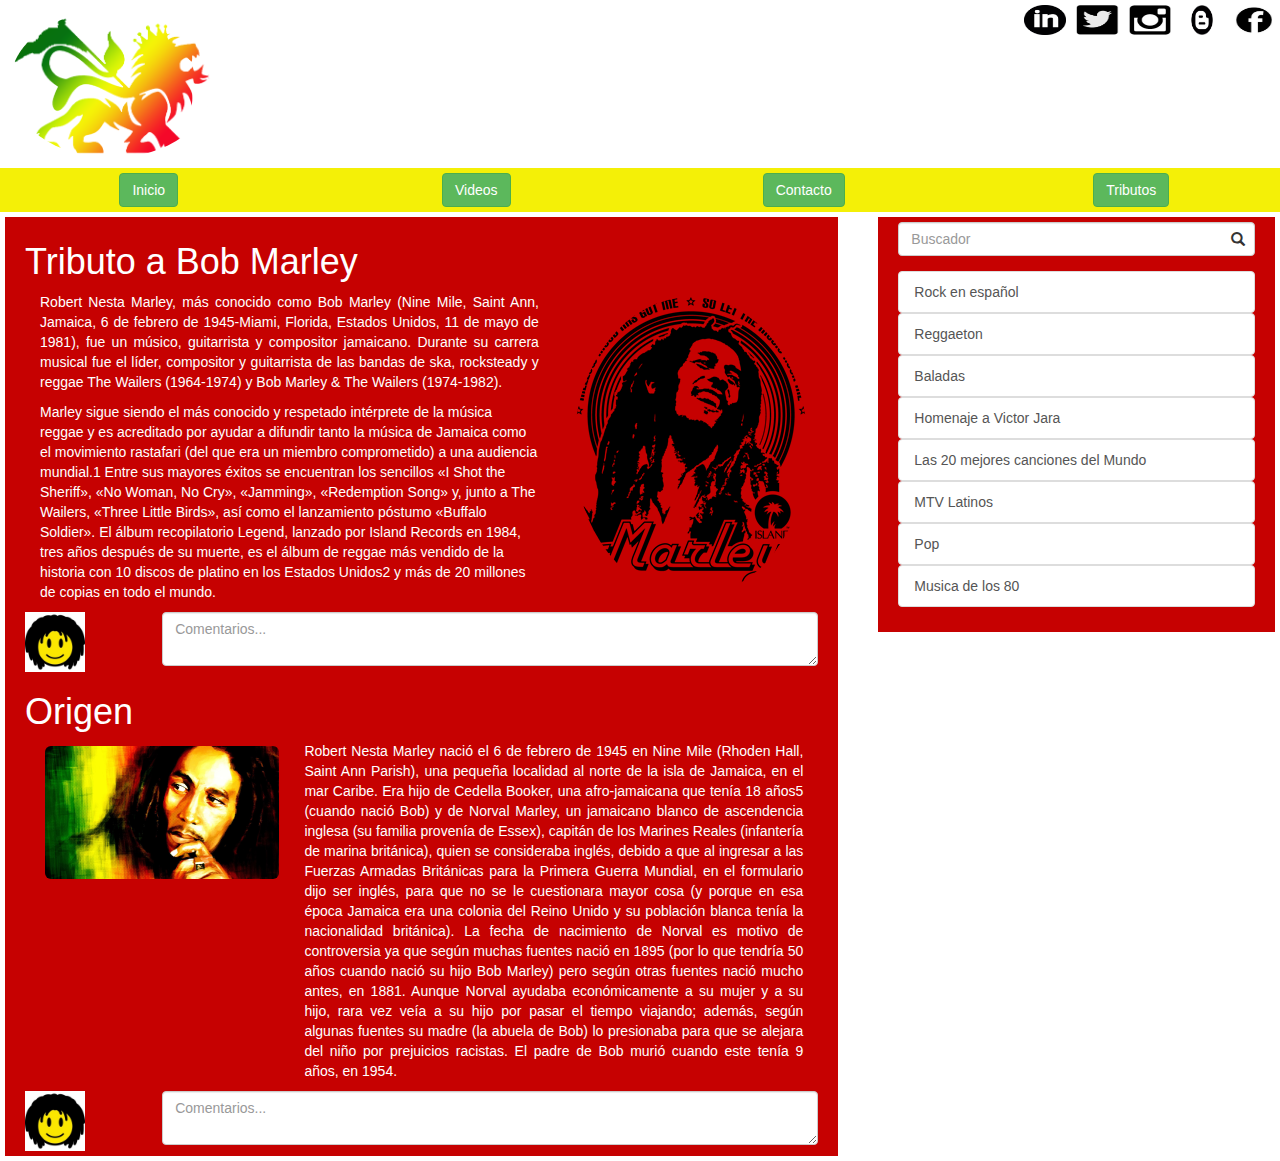
<file: BlogMusica/index.html>
<!DOCTYPE html>
<html>
  <head>
    <meta charset="utf-8">
    <meta name="viewport" content="width=device-width, initial-scale=1.0">
    <link rel="stylesheet" href="bootstrap/css/bootstrap.min.css">
    <link rel="stylesheet" href="bootstrap/css/estilos_index.css">
    <title>Blog de Musica</title>
  </head>
  <body>
    <!--Encabezado-->
    <header>
      <div class="row">
        <div class="col-lg-4 col-md-4 col-sm-4">
          <img src="img/logo.png" alt="" class="img-logo img-circle">
        </div>
        <div class="col-lg-8 col-md-8 col-sm-8">
          <img src="img/facebook.jpg" alt="" class="img-redes ">
          <img src="img/blogger.png" alt="" class="img-redes">
          <img src="img/instagram.png" alt="" class="img-redes">
          <img src="img/twitter.png" alt="" class="img-redes">
          <img src="img/linkedin.png" alt="" class="img-redes">
        </div>
      </div>
    </header>
    <!--Navegador-->
      <div class="row contenedor-navegador">
        <div class="col-lg-12 col-sm-12 navegador">
          <div class="row">
            <div class="col-lg-3 col-sm-12">
              <a href="#"><button class="btn btn-success">Inicio</button></a>
            </div>
            <div class="col-lg-3 col-sm-12">
              <a href="#"><button class="btn btn-success">Videos</button></a>
            </div>
            <div class="col-lg-3 col-sm-12">
              <a href="#"><button class="btn btn-success">Contacto</button></a>
            </div>
            <div class="col-lg-3 col-sm-12">
              <a href="#"><button class="btn btn-success">Tributos</button></a>
            </div>
          </div>
        </div>
      </div>
      <div class="row">
        <!--Contenedor izquierdo-->
        <div class="col-lg-8 col-sm-12">
          <div class="row contenido-izquierdo">
            <div class="col-lg-12 col-sm-12">
              <h1>Tributo a Bob Marley</h1>
              <div class="col-lg-8">
                <p class="text-justify">Robert Nesta Marley, más conocido como Bob Marley (Nine Mile, Saint Ann, Jamaica, 6 de febrero de 1945-Miami, Florida, Estados Unidos, 11 de mayo de 1981), fue un músico, guitarrista y compositor jamaicano. Durante su carrera musical fue el líder, compositor y guitarrista de las bandas de ska, rocksteady y reggae The Wailers (1964-1974) y Bob Marley & The Wailers (1974-1982).
                </p>
                <p>Marley sigue siendo el más conocido y respetado intérprete de la música reggae y es acreditado por ayudar a difundir tanto la música de Jamaica como el movimiento rastafari (del que era un miembro comprometido) a una audiencia mundial.1​ Entre sus mayores éxitos se encuentran los sencillos «I Shot the Sheriff», «No Woman, No Cry», «Jamming», «Redemption Song» y, junto a The Wailers, «Three Little Birds», así como el lanzamiento póstumo «Buffalo Soldier». El álbum recopilatorio Legend, lanzado por Island Records en 1984, tres años después de su muerte, es el álbum de reggae más vendido de la historia con 10 discos de platino en los Estados Unidos2​ y más de 20 millones de copias en todo el mundo.
                </p>
              </div>
              <div class="col-lg-4">
                <img  src="img/bob.png" alt="" class="img-circle img-banda">
              </div>
            </div>
            <div class="col-lg-2 ">
              <img src="img/homre.jpg" alt="" class="img-comentario">
            </div>
            <div class="col-lg-10">
              <textarea placeholder="Comentarios..." name="comentario" id="comentario" class="form-control"></textarea>
            </div>
            <div class="col-lg-12 col-sm-12">
              <h1>Origen</h1>
              <div class="col-lg-4">
                <img  src="img/bobmarley.jpg" alt="" class="img-rounded img-banda">
              </div>
              <div class="col-lg-8">
                <p class="text-justify">Robert Nesta Marley nació el 6 de febrero de 1945 en Nine Mile (Rhoden Hall, Saint Ann Parish), una pequeña localidad al norte de la isla de Jamaica, en el mar Caribe. Era hijo de Cedella Booker, una afro-jamaicana que tenía 18 años5​ (cuando nació Bob) y de Norval Marley, un jamaicano blanco de ascendencia inglesa (su familia provenía de Essex), capitán de los Marines Reales (infantería de marina británica), quien se consideraba inglés, debido a que al ingresar a las Fuerzas Armadas Británicas para la Primera Guerra Mundial, en el formulario dijo ser inglés, para que no se le cuestionara mayor cosa (y porque en esa época Jamaica era una colonia del Reino Unido y su población blanca tenía la nacionalidad británica). La fecha de nacimiento de Norval es motivo de controversia ya que según muchas fuentes nació en 1895 (por lo que tendría 50 años cuando nació su hijo Bob Marley) pero según otras fuentes nació mucho antes, en 1881. Aunque Norval ayudaba económicamente a su mujer y a su hijo, rara vez veía a su hijo por pasar el tiempo viajando; además, según algunas fuentes su madre (la abuela de Bob) lo presionaba para que se alejara del niño por prejuicios racistas. El padre de Bob murió cuando este tenía 9 años, en 1954.
                </p>
              </div>
            </div>
            <div class="col-lg-2 ">
              <img src="img/homre.jpg" alt="" class="img-comentario">
            </div>
            <div class="col-lg-10">
              <textarea placeholder="Comentarios..." name="comentario" id="comentario" class="form-control"></textarea>
            </div>
          </div>
        </div>
        <!--Contenedor derecho-->
        <div class="col-lg-4 col-sm-12">
          <div class="row contenido-derecho">
            <div class="col-lg-12 col-sm-12">
              <form class="search-form">
                <div class="form-group has-feedback">
                  <label for="search" class="sr-only">Buscador</label>
                  <input type="text" class="form-control" name="search" id="search" placeholder="Buscador">
                  <span class="glyphicon glyphicon-search form-control-feedback"></span>
                </div>
              </form>
            </div>
            <div class="col-lg-12 col-sm-12">
              <ul class="list-group list-unstyled">
                <li><a href="#" class="list-group-item">Rock en español</a></li>
                <li><a href="#" class="list-group-item">Reggaeton</a></li>
                <li><a href="#" class="list-group-item">Baladas</a></li>
                <li><a href="#" class="list-group-item">Homenaje a Victor Jara</a></li>
                <li><a href="#" class="list-group-item">Las 20 mejores canciones del Mundo</a></li>
                <li><a href="#" class="list-group-item">MTV Latinos</a></li>
                <li><a href="#" class="list-group-item">Pop</a></li>
                <li><a href="#" class="list-group-item">Musica de los 80</a></li>
              </ul>
            </div>
          </div>
        </div>
      </div>
  </body>
</html>
</file>
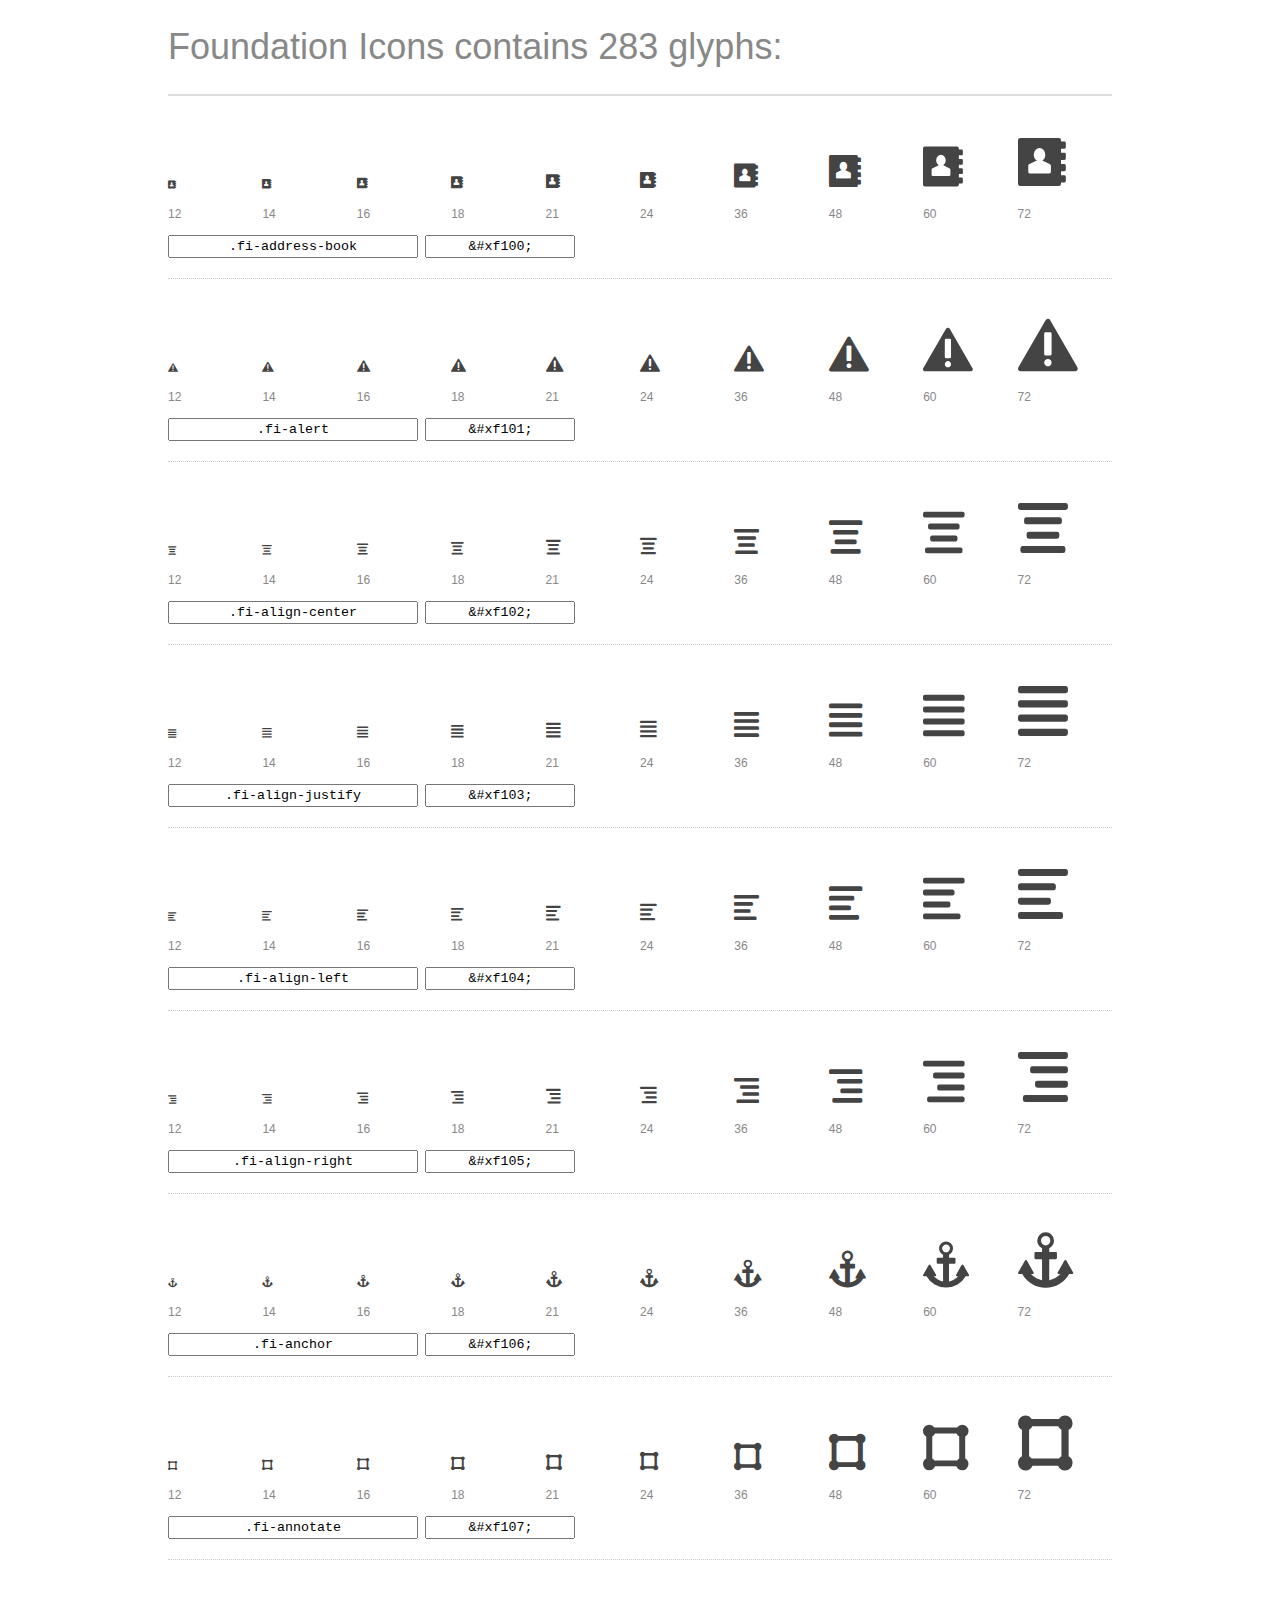
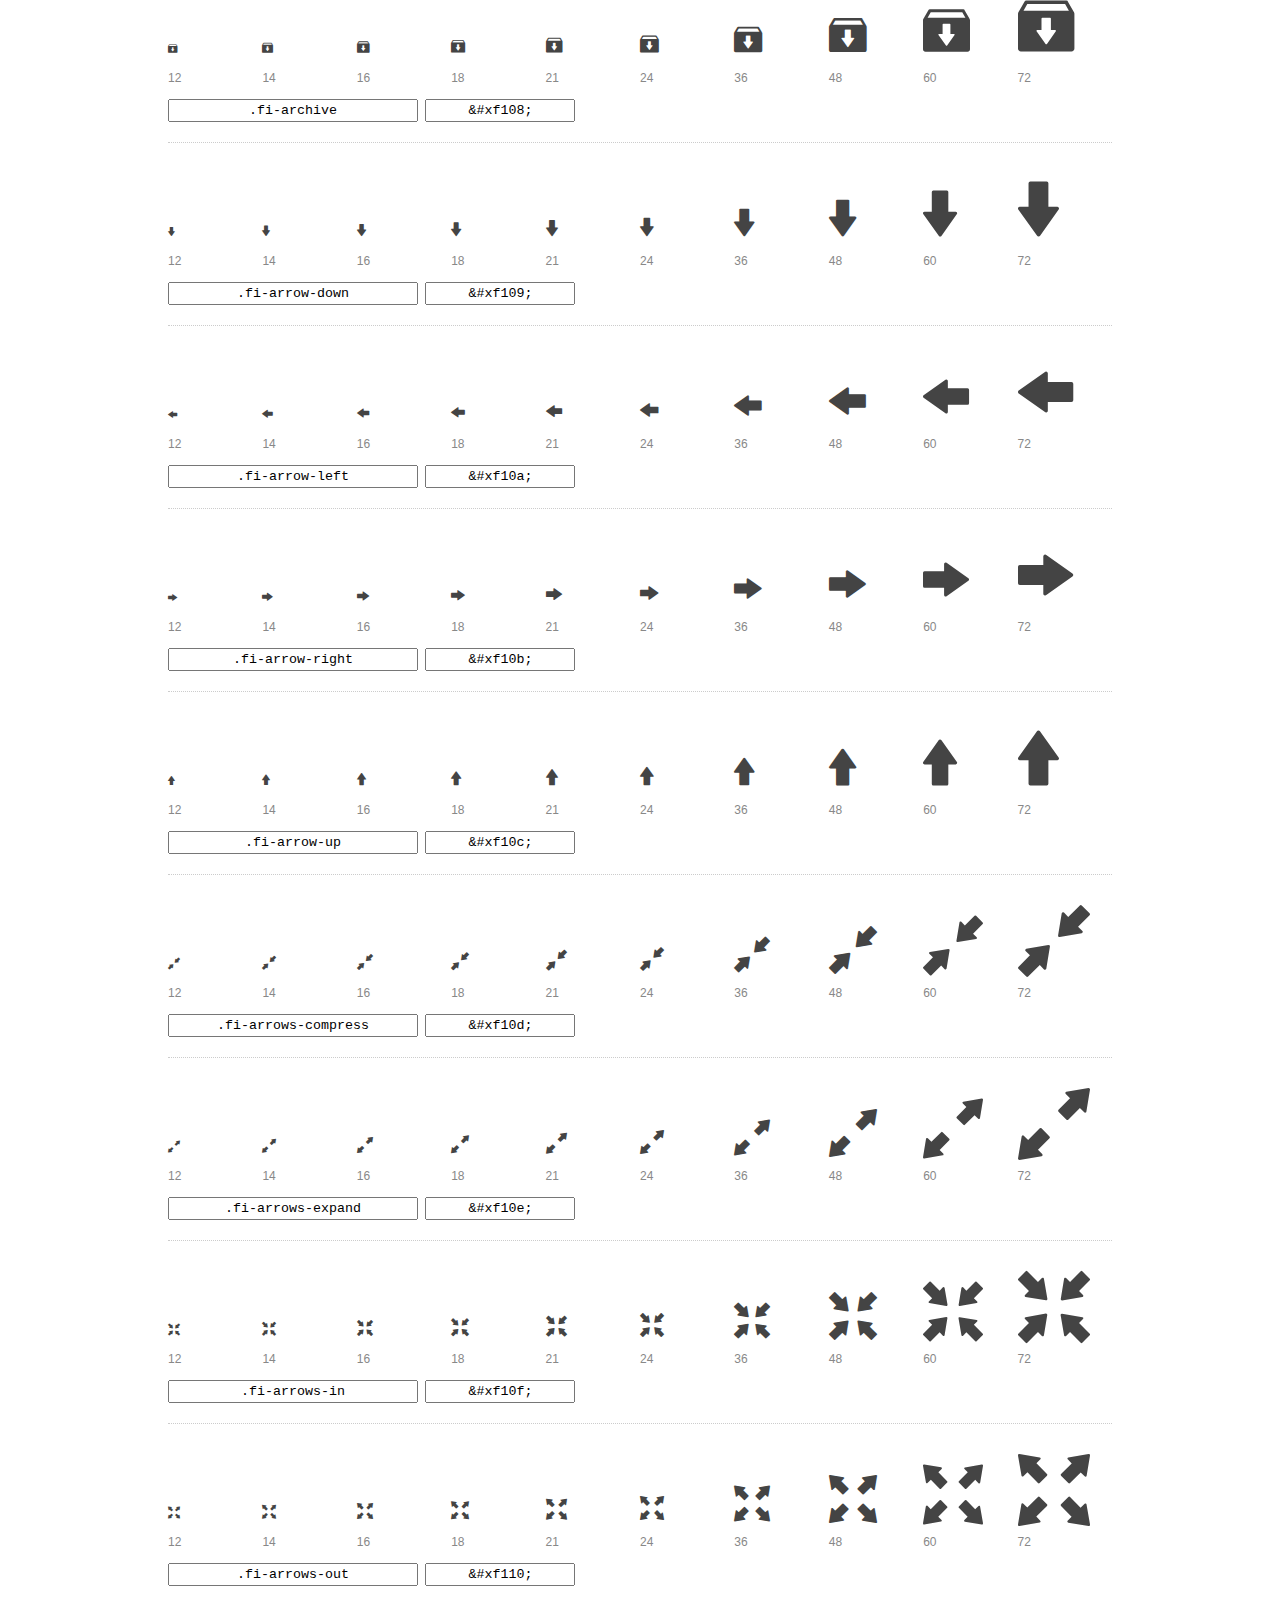
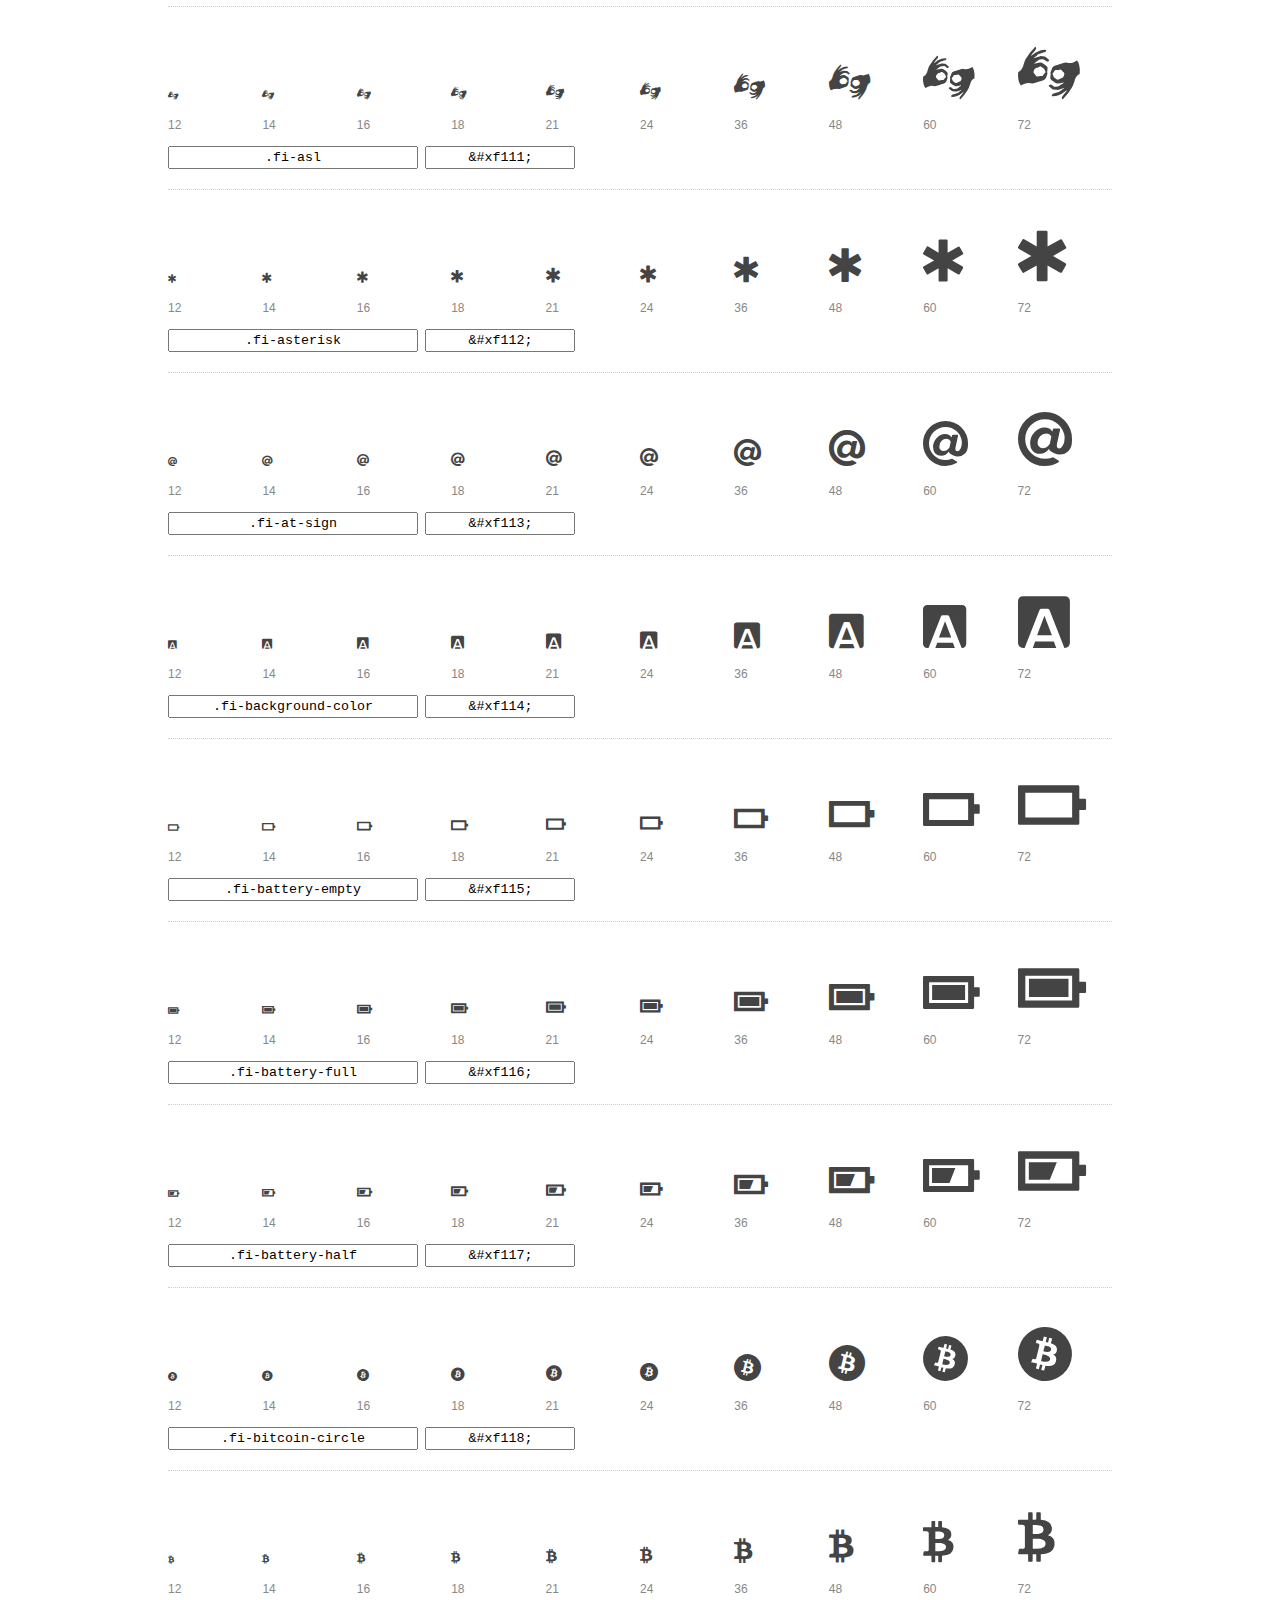
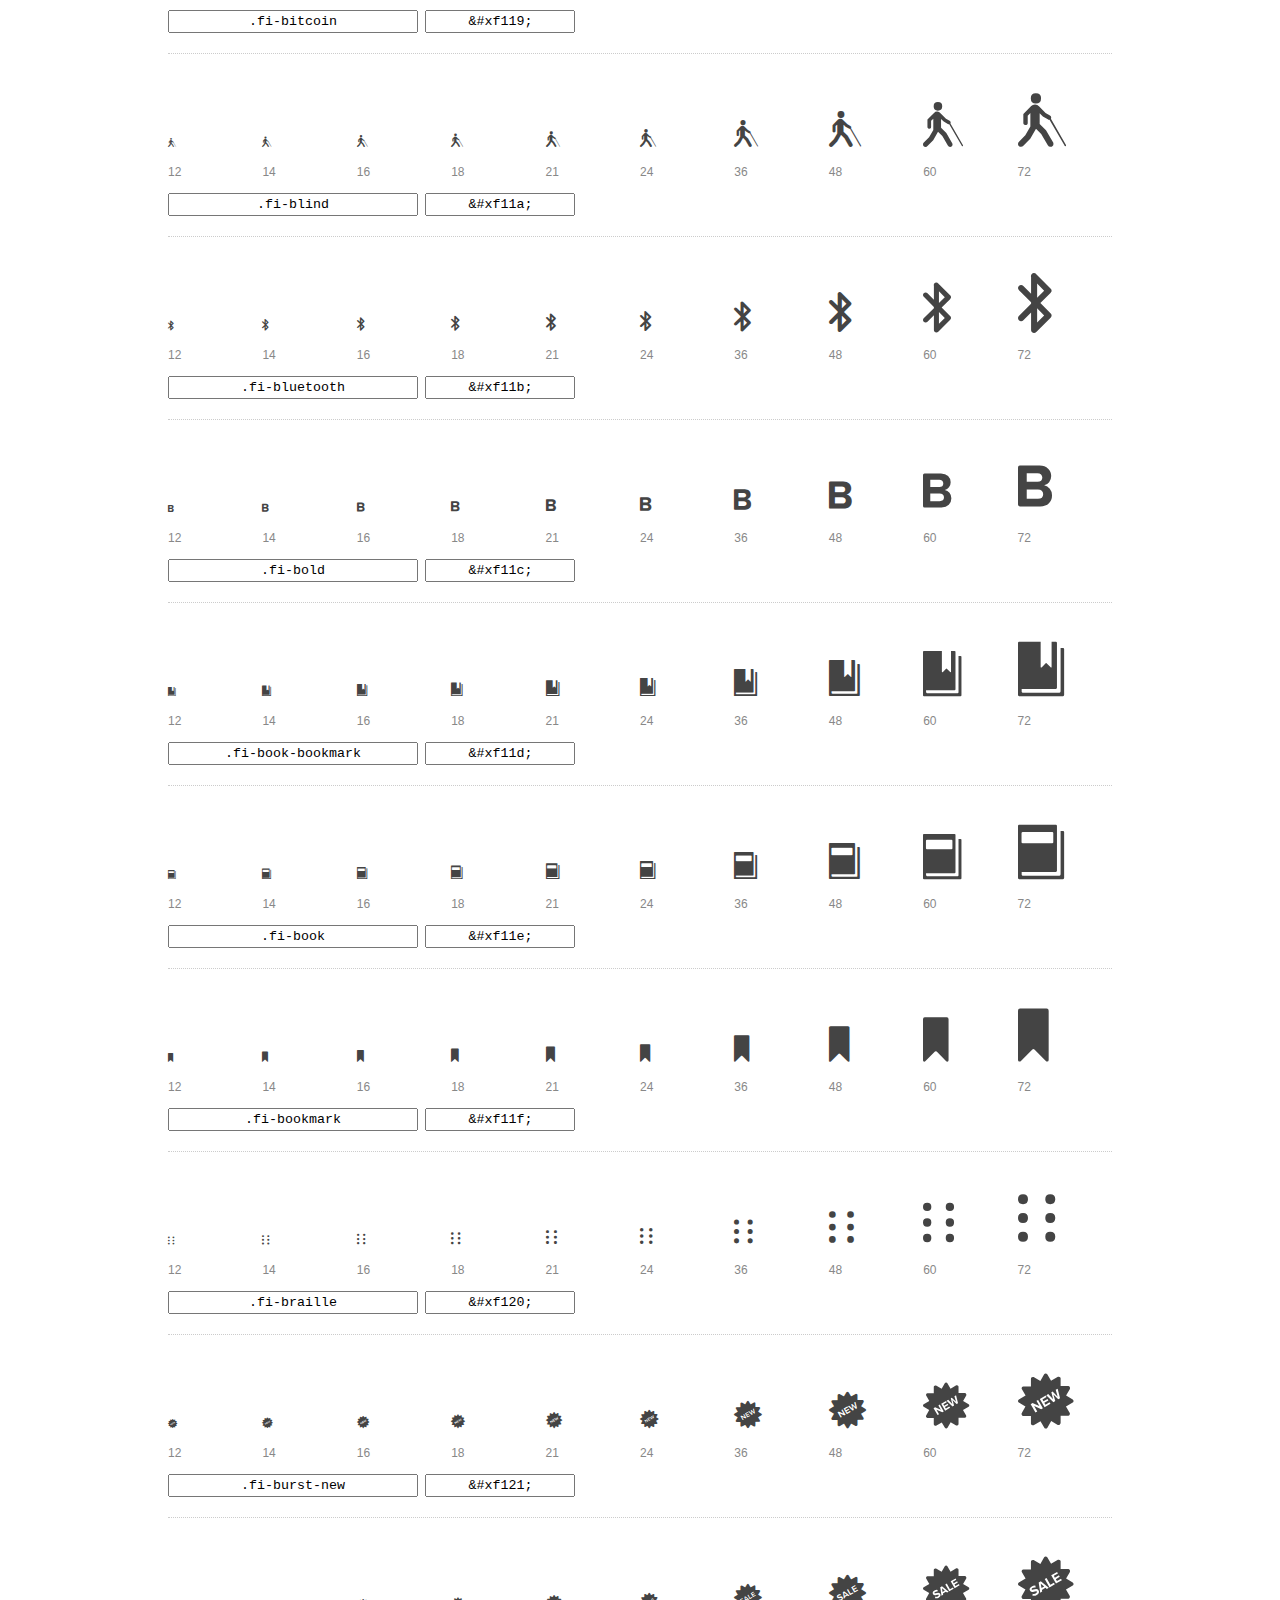
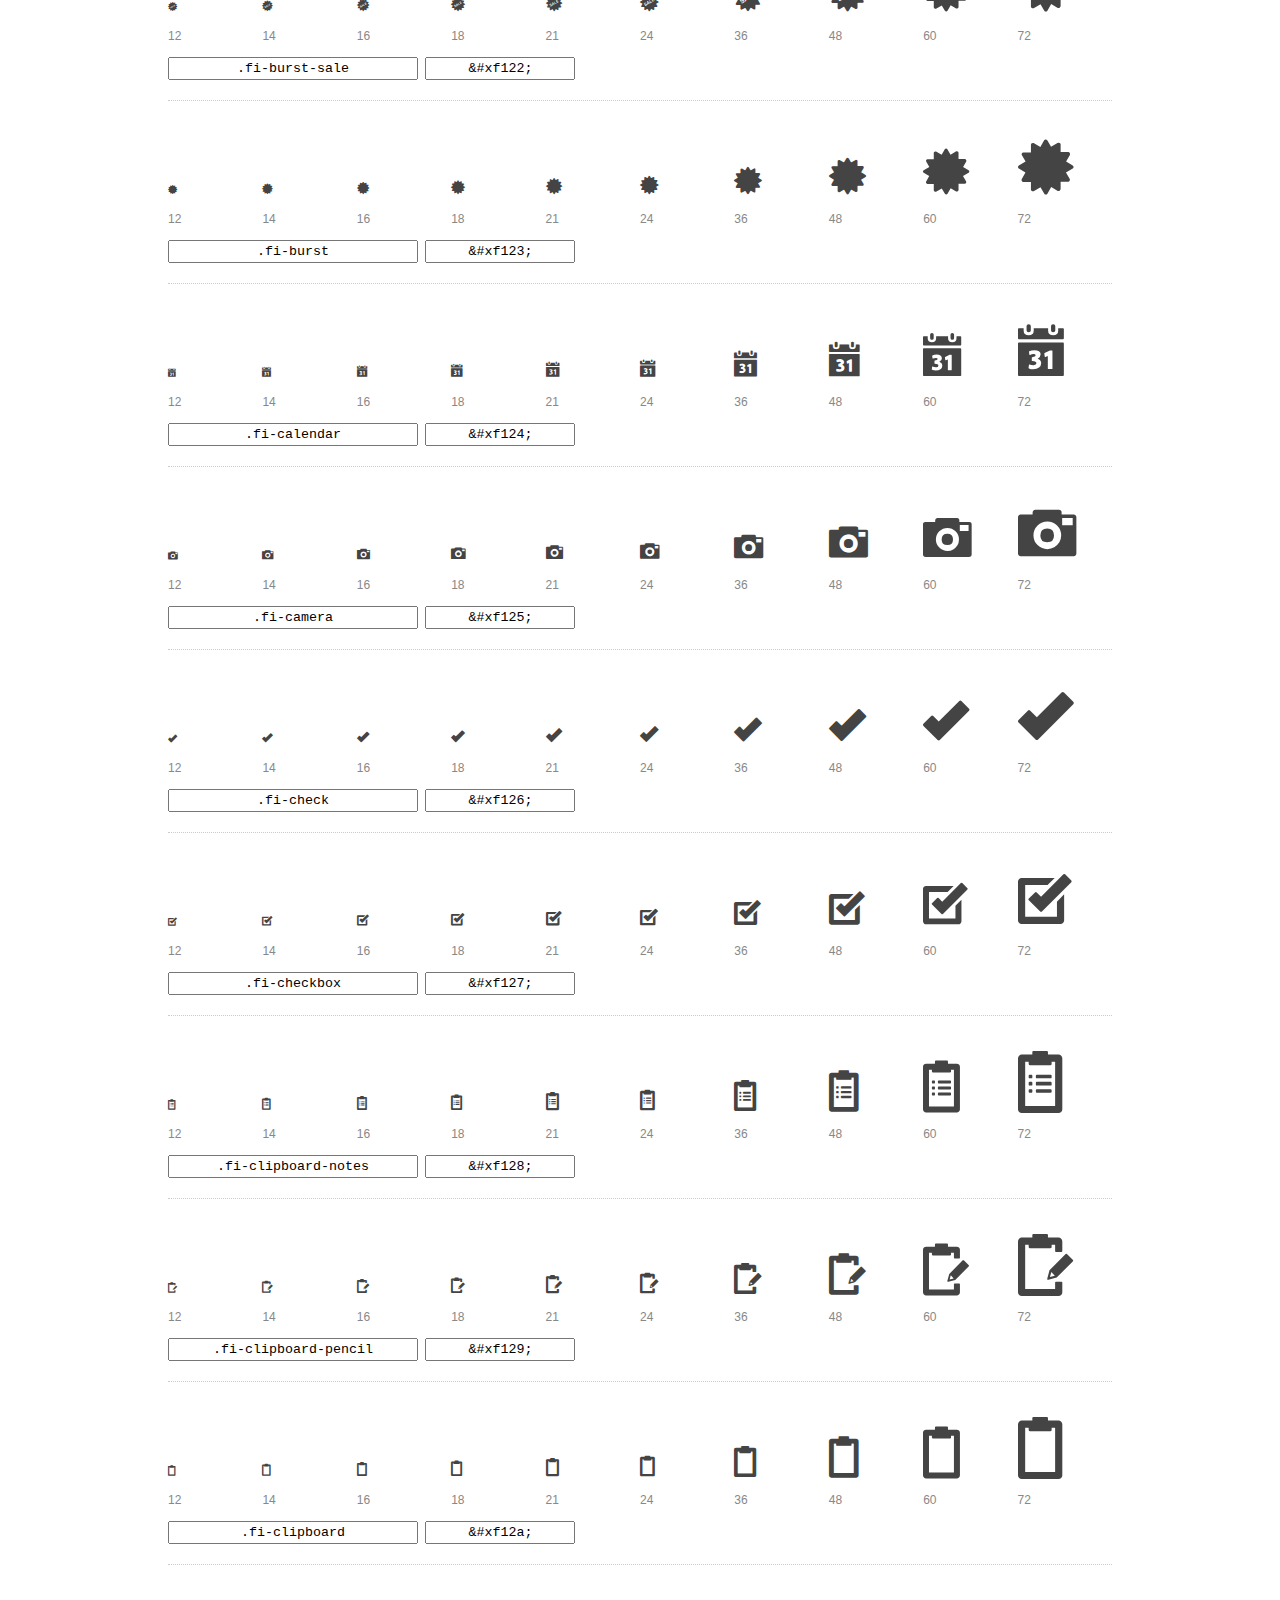
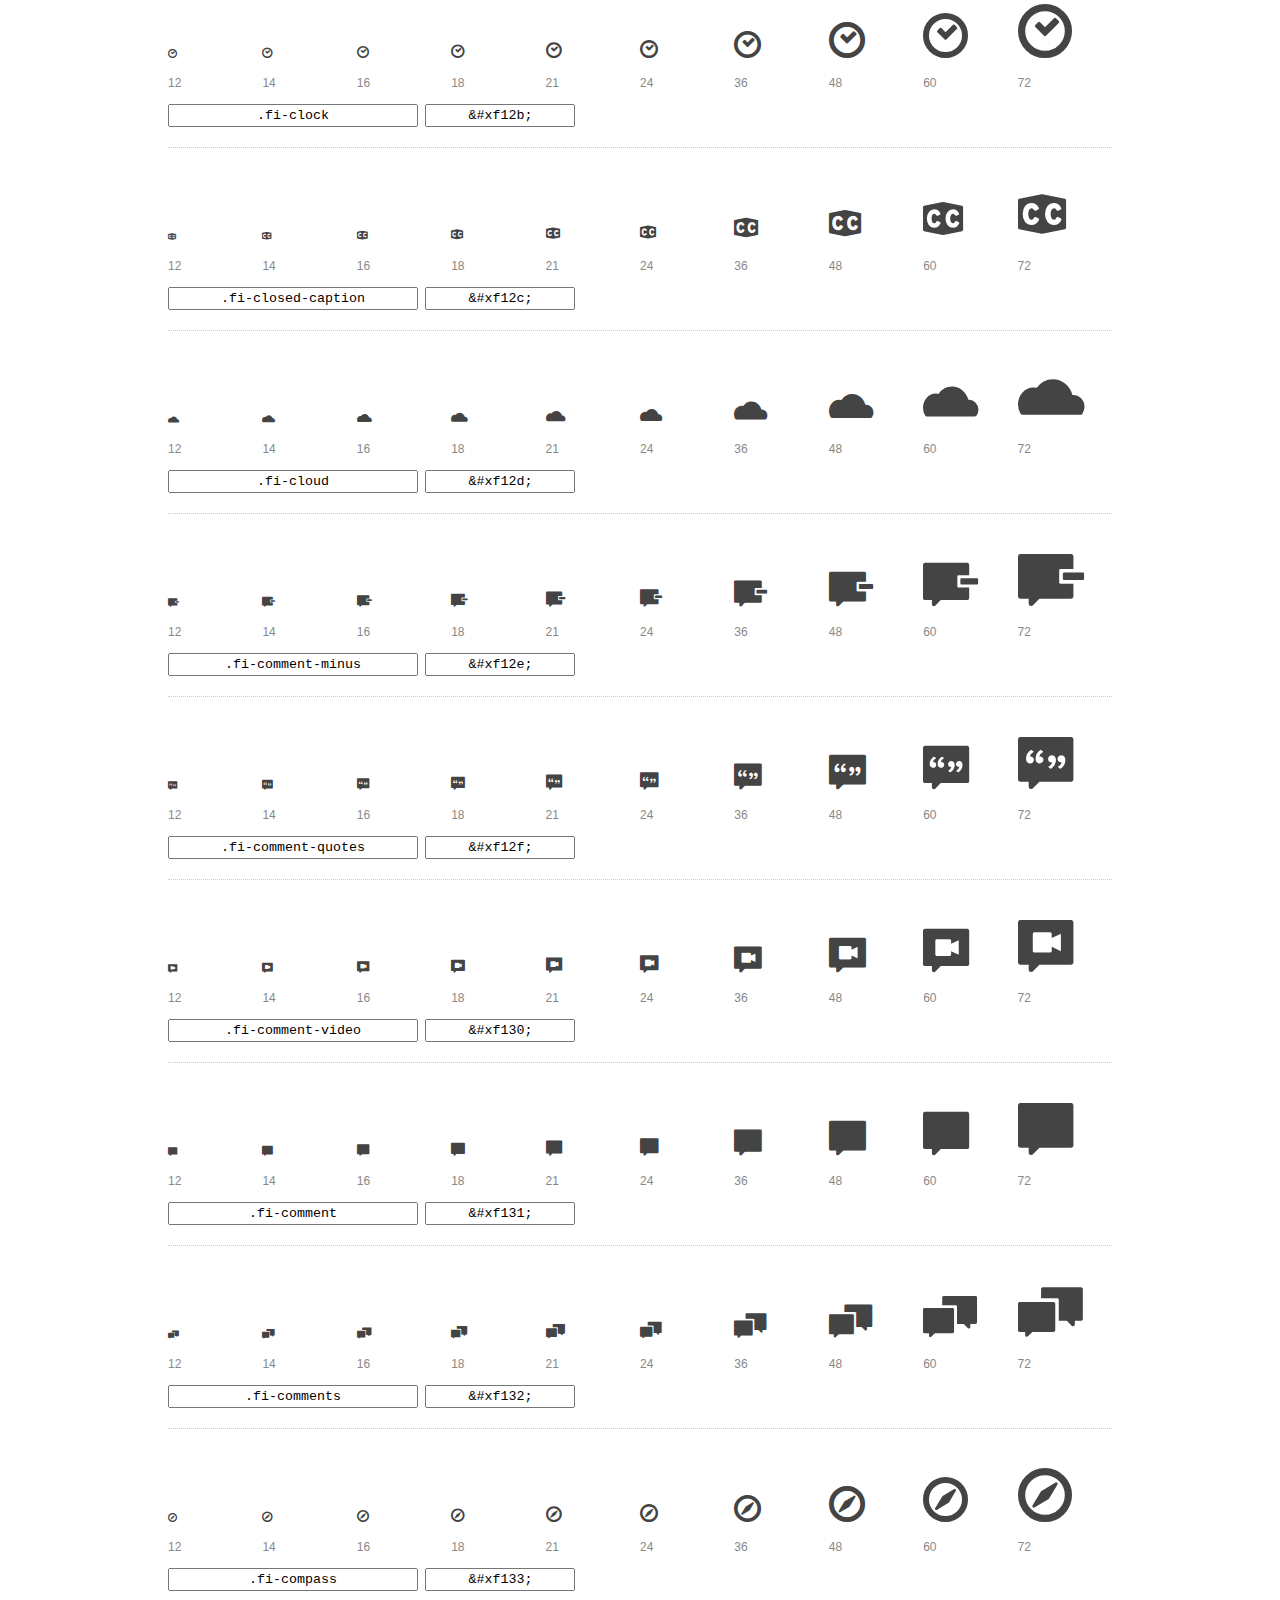
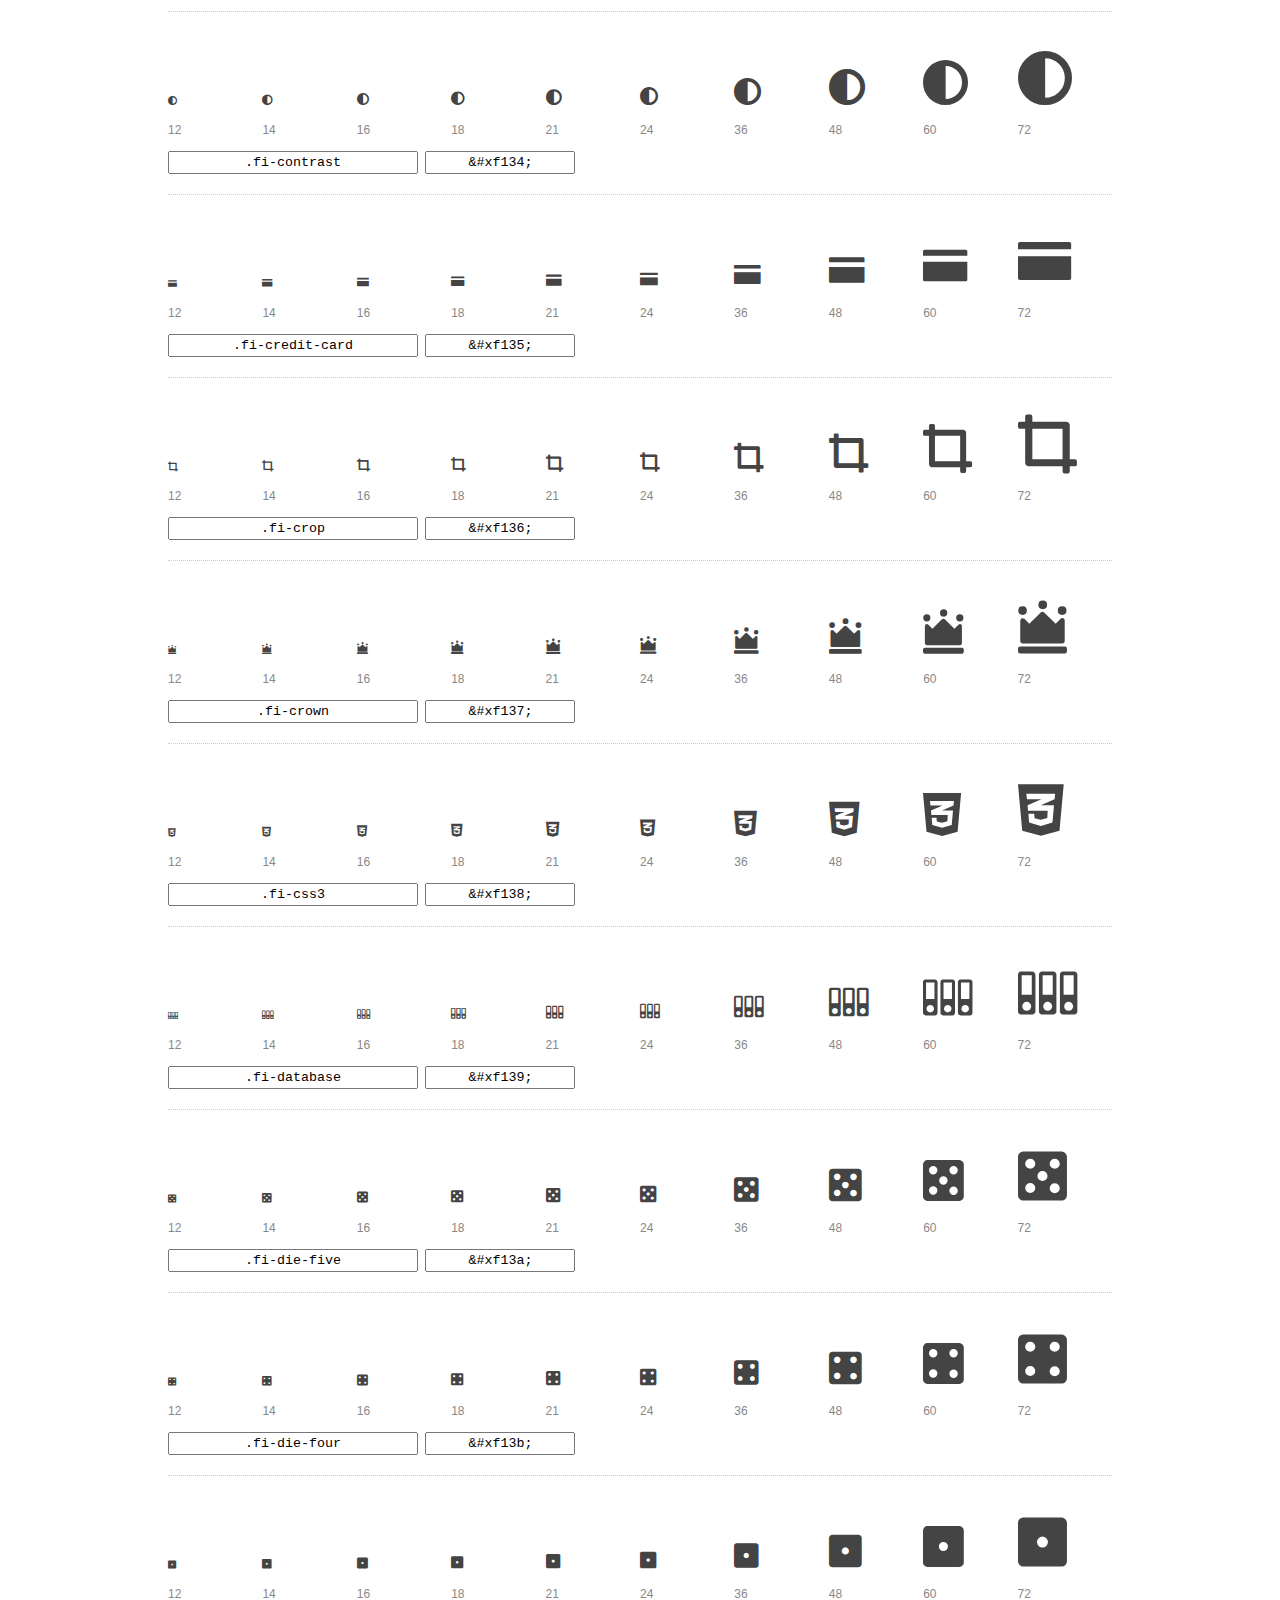
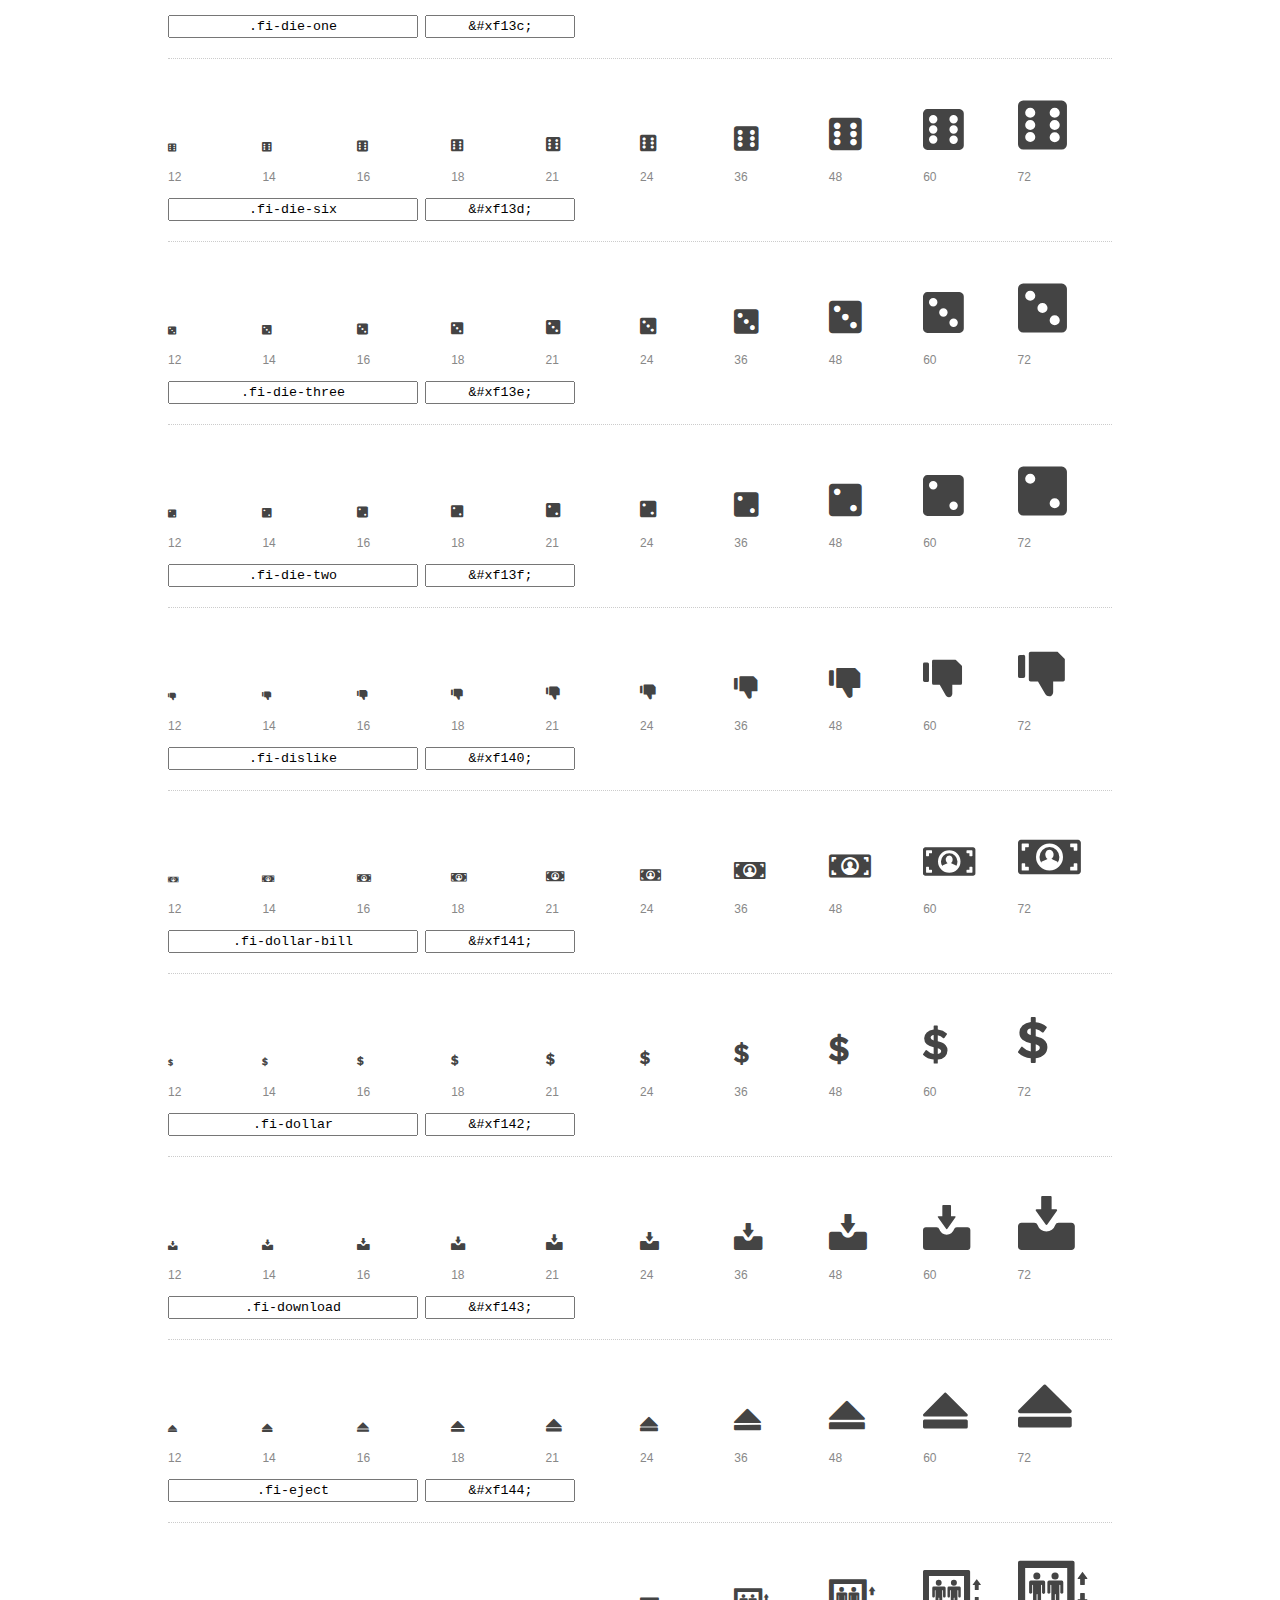
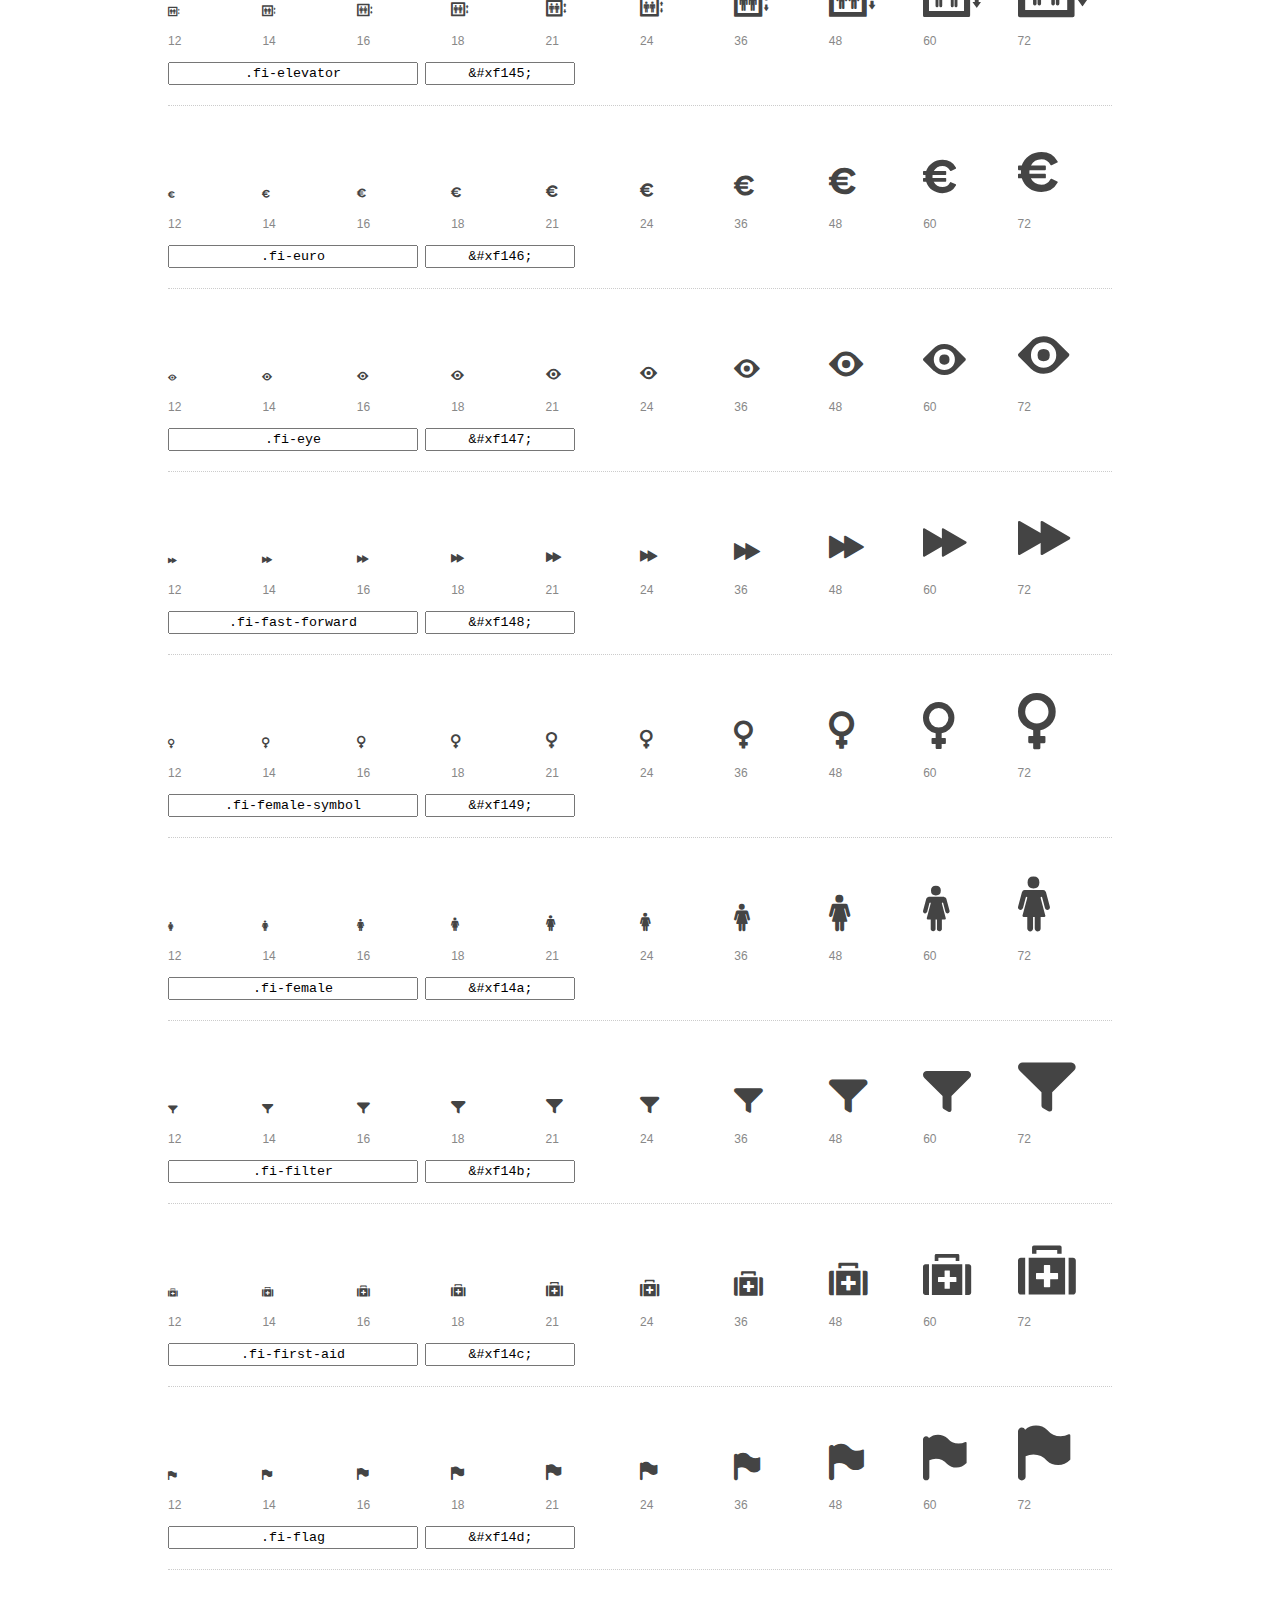
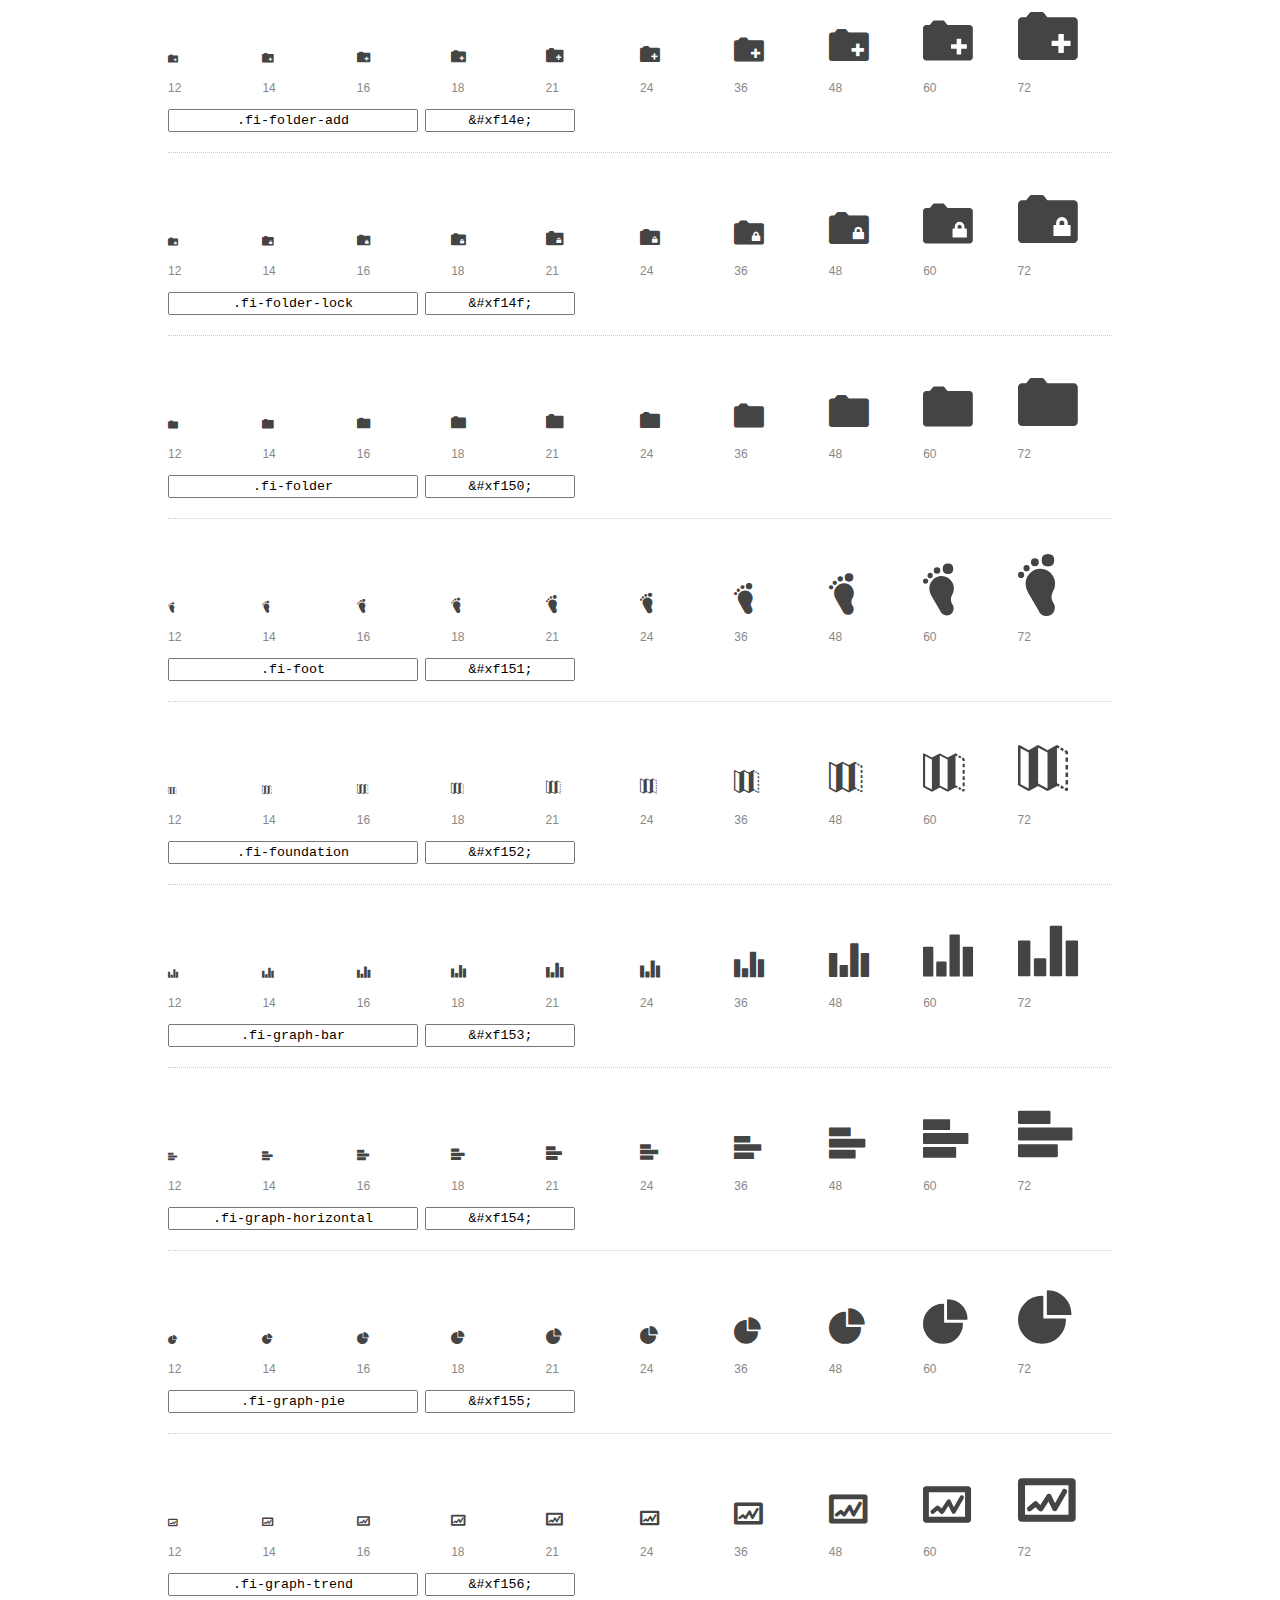
<file: BlogGastronomia/foundation/foundation-icons/preview.html>
<!DOCTYPE html>
<html>
  <head>
    <title>Foundation Icons glyphs preview</title>
    <link rel="stylesheet" href="foundation-icons.css" />

    <style>
      * {
        -moz-box-sizing: border-box;
        -webkit-box-sizing: border-box;
        box-sizing: border-box;
        margin: 0;
        padding: 0;
      }

      body {
        background: #fff;
        color: #444;
        font: 16px/1.5 "Helvetica Neue", Helvetica, Arial, sans-serif;
      }

      a, 
      a:visited {
        color: #888;
        text-decoration: underline;
      }
      a:hover, 
      a:focus { color: #000; }

      h1 {
        border-bottom: 2px solid #ddd;
        color: #888;
        font-size: 36px;
        font-weight: 300;
        margin-bottom: 20px;
        padding: 20px 0;
      }

      .container {
        margin: 0 auto;
        min-width: 880px;
        padding: 0 40px;
        width: 80%;
      }

      .glyph {
        border-bottom: 1px dotted #ccc;
        padding: 10px 0 20px;
        margin-bottom: 20px;
      }

      .preview-glyphs { vertical-align: bottom; } 

      .preview-scale { 
        color: #888;
        font-size: 12px; 
        margin-top: 5px;
      }

      .step {
        display: inline-block;
        line-height: 1;
        width: 10%;
      }

      
      .size-12 { font-size: 12px; }
      
      .size-14 { font-size: 14px; }
      
      .size-16 { font-size: 16px; }
      
      .size-18 { font-size: 18px; }
      
      .size-21 { font-size: 21px; }
      
      .size-24 { font-size: 24px; }
      
      .size-36 { font-size: 36px; }
      
      .size-48 { font-size: 48px; }
      
      .size-60 { font-size: 60px; }
      
      .size-72 { font-size: 72px; }
      

      .usage { margin-top: 10px; }

      .usage input {
        font-family: monospace;
        margin-right: 3px;
        padding: 2px 5px;
        text-align: center;
      }

      .usage .point { width: 150px; }

      .usage .class { width: 250px; }

      .footer {
        color: #888;
        font-size: 12px;
        padding: 20px 0;
      }
    </style>

    <!--[if lte IE 8]><script src="http://html5shiv.googlecode.com/svn/trunk/html5.js"></script><![endif]-->
  </head>

  <body>
    <div class="container">
      <h1>Foundation Icons contains 283 glyphs:</h1> 

      
      <div class="glyph">
        <div class="preview-glyphs">
          <i class="step fi-address-book size-12"></i><i class="step fi-address-book size-14"></i><i class="step fi-address-book size-16"></i><i class="step fi-address-book size-18"></i><i class="step fi-address-book size-21"></i><i class="step fi-address-book size-24"></i><i class="step fi-address-book size-36"></i><i class="step fi-address-book size-48"></i><i class="step fi-address-book size-60"></i><i class="step fi-address-book size-72"></i>
        </div>
        <div class="preview-scale">
          <span class="step">12</span><span class="step">14</span><span class="step">16</span><span class="step">18</span><span class="step">21</span><span class="step">24</span><span class="step">36</span><span class="step">48</span><span class="step">60</span><span class="step">72</span> 
        </div>
        <div class="usage">
          <input class="class" type="text" readonly="readonly" onClick="this.select();" value=".fi-address-book" />
          <input class="point" type="text" readonly="readonly" onClick="this.select();" value="&amp;#xf100;" />
        </div>
      </div>
      
      <div class="glyph">
        <div class="preview-glyphs">
          <i class="step fi-alert size-12"></i><i class="step fi-alert size-14"></i><i class="step fi-alert size-16"></i><i class="step fi-alert size-18"></i><i class="step fi-alert size-21"></i><i class="step fi-alert size-24"></i><i class="step fi-alert size-36"></i><i class="step fi-alert size-48"></i><i class="step fi-alert size-60"></i><i class="step fi-alert size-72"></i>
        </div>
        <div class="preview-scale">
          <span class="step">12</span><span class="step">14</span><span class="step">16</span><span class="step">18</span><span class="step">21</span><span class="step">24</span><span class="step">36</span><span class="step">48</span><span class="step">60</span><span class="step">72</span> 
        </div>
        <div class="usage">
          <input class="class" type="text" readonly="readonly" onClick="this.select();" value=".fi-alert" />
          <input class="point" type="text" readonly="readonly" onClick="this.select();" value="&amp;#xf101;" />
        </div>
      </div>
      
      <div class="glyph">
        <div class="preview-glyphs">
          <i class="step fi-align-center size-12"></i><i class="step fi-align-center size-14"></i><i class="step fi-align-center size-16"></i><i class="step fi-align-center size-18"></i><i class="step fi-align-center size-21"></i><i class="step fi-align-center size-24"></i><i class="step fi-align-center size-36"></i><i class="step fi-align-center size-48"></i><i class="step fi-align-center size-60"></i><i class="step fi-align-center size-72"></i>
        </div>
        <div class="preview-scale">
          <span class="step">12</span><span class="step">14</span><span class="step">16</span><span class="step">18</span><span class="step">21</span><span class="step">24</span><span class="step">36</span><span class="step">48</span><span class="step">60</span><span class="step">72</span> 
        </div>
        <div class="usage">
          <input class="class" type="text" readonly="readonly" onClick="this.select();" value=".fi-align-center" />
          <input class="point" type="text" readonly="readonly" onClick="this.select();" value="&amp;#xf102;" />
        </div>
      </div>
      
      <div class="glyph">
        <div class="preview-glyphs">
          <i class="step fi-align-justify size-12"></i><i class="step fi-align-justify size-14"></i><i class="step fi-align-justify size-16"></i><i class="step fi-align-justify size-18"></i><i class="step fi-align-justify size-21"></i><i class="step fi-align-justify size-24"></i><i class="step fi-align-justify size-36"></i><i class="step fi-align-justify size-48"></i><i class="step fi-align-justify size-60"></i><i class="step fi-align-justify size-72"></i>
        </div>
        <div class="preview-scale">
          <span class="step">12</span><span class="step">14</span><span class="step">16</span><span class="step">18</span><span class="step">21</span><span class="step">24</span><span class="step">36</span><span class="step">48</span><span class="step">60</span><span class="step">72</span> 
        </div>
        <div class="usage">
          <input class="class" type="text" readonly="readonly" onClick="this.select();" value=".fi-align-justify" />
          <input class="point" type="text" readonly="readonly" onClick="this.select();" value="&amp;#xf103;" />
        </div>
      </div>
      
      <div class="glyph">
        <div class="preview-glyphs">
          <i class="step fi-align-left size-12"></i><i class="step fi-align-left size-14"></i><i class="step fi-align-left size-16"></i><i class="step fi-align-left size-18"></i><i class="step fi-align-left size-21"></i><i class="step fi-align-left size-24"></i><i class="step fi-align-left size-36"></i><i class="step fi-align-left size-48"></i><i class="step fi-align-left size-60"></i><i class="step fi-align-left size-72"></i>
        </div>
        <div class="preview-scale">
          <span class="step">12</span><span class="step">14</span><span class="step">16</span><span class="step">18</span><span class="step">21</span><span class="step">24</span><span class="step">36</span><span class="step">48</span><span class="step">60</span><span class="step">72</span> 
        </div>
        <div class="usage">
          <input class="class" type="text" readonly="readonly" onClick="this.select();" value=".fi-align-left" />
          <input class="point" type="text" readonly="readonly" onClick="this.select();" value="&amp;#xf104;" />
        </div>
      </div>
      
      <div class="glyph">
        <div class="preview-glyphs">
          <i class="step fi-align-right size-12"></i><i class="step fi-align-right size-14"></i><i class="step fi-align-right size-16"></i><i class="step fi-align-right size-18"></i><i class="step fi-align-right size-21"></i><i class="step fi-align-right size-24"></i><i class="step fi-align-right size-36"></i><i class="step fi-align-right size-48"></i><i class="step fi-align-right size-60"></i><i class="step fi-align-right size-72"></i>
        </div>
        <div class="preview-scale">
          <span class="step">12</span><span class="step">14</span><span class="step">16</span><span class="step">18</span><span class="step">21</span><span class="step">24</span><span class="step">36</span><span class="step">48</span><span class="step">60</span><span class="step">72</span> 
        </div>
        <div class="usage">
          <input class="class" type="text" readonly="readonly" onClick="this.select();" value=".fi-align-right" />
          <input class="point" type="text" readonly="readonly" onClick="this.select();" value="&amp;#xf105;" />
        </div>
      </div>
      
      <div class="glyph">
        <div class="preview-glyphs">
          <i class="step fi-anchor size-12"></i><i class="step fi-anchor size-14"></i><i class="step fi-anchor size-16"></i><i class="step fi-anchor size-18"></i><i class="step fi-anchor size-21"></i><i class="step fi-anchor size-24"></i><i class="step fi-anchor size-36"></i><i class="step fi-anchor size-48"></i><i class="step fi-anchor size-60"></i><i class="step fi-anchor size-72"></i>
        </div>
        <div class="preview-scale">
          <span class="step">12</span><span class="step">14</span><span class="step">16</span><span class="step">18</span><span class="step">21</span><span class="step">24</span><span class="step">36</span><span class="step">48</span><span class="step">60</span><span class="step">72</span> 
        </div>
        <div class="usage">
          <input class="class" type="text" readonly="readonly" onClick="this.select();" value=".fi-anchor" />
          <input class="point" type="text" readonly="readonly" onClick="this.select();" value="&amp;#xf106;" />
        </div>
      </div>
      
      <div class="glyph">
        <div class="preview-glyphs">
          <i class="step fi-annotate size-12"></i><i class="step fi-annotate size-14"></i><i class="step fi-annotate size-16"></i><i class="step fi-annotate size-18"></i><i class="step fi-annotate size-21"></i><i class="step fi-annotate size-24"></i><i class="step fi-annotate size-36"></i><i class="step fi-annotate size-48"></i><i class="step fi-annotate size-60"></i><i class="step fi-annotate size-72"></i>
        </div>
        <div class="preview-scale">
          <span class="step">12</span><span class="step">14</span><span class="step">16</span><span class="step">18</span><span class="step">21</span><span class="step">24</span><span class="step">36</span><span class="step">48</span><span class="step">60</span><span class="step">72</span> 
        </div>
        <div class="usage">
          <input class="class" type="text" readonly="readonly" onClick="this.select();" value=".fi-annotate" />
          <input class="point" type="text" readonly="readonly" onClick="this.select();" value="&amp;#xf107;" />
        </div>
      </div>
      
      <div class="glyph">
        <div class="preview-glyphs">
          <i class="step fi-archive size-12"></i><i class="step fi-archive size-14"></i><i class="step fi-archive size-16"></i><i class="step fi-archive size-18"></i><i class="step fi-archive size-21"></i><i class="step fi-archive size-24"></i><i class="step fi-archive size-36"></i><i class="step fi-archive size-48"></i><i class="step fi-archive size-60"></i><i class="step fi-archive size-72"></i>
        </div>
        <div class="preview-scale">
          <span class="step">12</span><span class="step">14</span><span class="step">16</span><span class="step">18</span><span class="step">21</span><span class="step">24</span><span class="step">36</span><span class="step">48</span><span class="step">60</span><span class="step">72</span> 
        </div>
        <div class="usage">
          <input class="class" type="text" readonly="readonly" onClick="this.select();" value=".fi-archive" />
          <input class="point" type="text" readonly="readonly" onClick="this.select();" value="&amp;#xf108;" />
        </div>
      </div>
      
      <div class="glyph">
        <div class="preview-glyphs">
          <i class="step fi-arrow-down size-12"></i><i class="step fi-arrow-down size-14"></i><i class="step fi-arrow-down size-16"></i><i class="step fi-arrow-down size-18"></i><i class="step fi-arrow-down size-21"></i><i class="step fi-arrow-down size-24"></i><i class="step fi-arrow-down size-36"></i><i class="step fi-arrow-down size-48"></i><i class="step fi-arrow-down size-60"></i><i class="step fi-arrow-down size-72"></i>
        </div>
        <div class="preview-scale">
          <span class="step">12</span><span class="step">14</span><span class="step">16</span><span class="step">18</span><span class="step">21</span><span class="step">24</span><span class="step">36</span><span class="step">48</span><span class="step">60</span><span class="step">72</span> 
        </div>
        <div class="usage">
          <input class="class" type="text" readonly="readonly" onClick="this.select();" value=".fi-arrow-down" />
          <input class="point" type="text" readonly="readonly" onClick="this.select();" value="&amp;#xf109;" />
        </div>
      </div>
      
      <div class="glyph">
        <div class="preview-glyphs">
          <i class="step fi-arrow-left size-12"></i><i class="step fi-arrow-left size-14"></i><i class="step fi-arrow-left size-16"></i><i class="step fi-arrow-left size-18"></i><i class="step fi-arrow-left size-21"></i><i class="step fi-arrow-left size-24"></i><i class="step fi-arrow-left size-36"></i><i class="step fi-arrow-left size-48"></i><i class="step fi-arrow-left size-60"></i><i class="step fi-arrow-left size-72"></i>
        </div>
        <div class="preview-scale">
          <span class="step">12</span><span class="step">14</span><span class="step">16</span><span class="step">18</span><span class="step">21</span><span class="step">24</span><span class="step">36</span><span class="step">48</span><span class="step">60</span><span class="step">72</span> 
        </div>
        <div class="usage">
          <input class="class" type="text" readonly="readonly" onClick="this.select();" value=".fi-arrow-left" />
          <input class="point" type="text" readonly="readonly" onClick="this.select();" value="&amp;#xf10a;" />
        </div>
      </div>
      
      <div class="glyph">
        <div class="preview-glyphs">
          <i class="step fi-arrow-right size-12"></i><i class="step fi-arrow-right size-14"></i><i class="step fi-arrow-right size-16"></i><i class="step fi-arrow-right size-18"></i><i class="step fi-arrow-right size-21"></i><i class="step fi-arrow-right size-24"></i><i class="step fi-arrow-right size-36"></i><i class="step fi-arrow-right size-48"></i><i class="step fi-arrow-right size-60"></i><i class="step fi-arrow-right size-72"></i>
        </div>
        <div class="preview-scale">
          <span class="step">12</span><span class="step">14</span><span class="step">16</span><span class="step">18</span><span class="step">21</span><span class="step">24</span><span class="step">36</span><span class="step">48</span><span class="step">60</span><span class="step">72</span> 
        </div>
        <div class="usage">
          <input class="class" type="text" readonly="readonly" onClick="this.select();" value=".fi-arrow-right" />
          <input class="point" type="text" readonly="readonly" onClick="this.select();" value="&amp;#xf10b;" />
        </div>
      </div>
      
      <div class="glyph">
        <div class="preview-glyphs">
          <i class="step fi-arrow-up size-12"></i><i class="step fi-arrow-up size-14"></i><i class="step fi-arrow-up size-16"></i><i class="step fi-arrow-up size-18"></i><i class="step fi-arrow-up size-21"></i><i class="step fi-arrow-up size-24"></i><i class="step fi-arrow-up size-36"></i><i class="step fi-arrow-up size-48"></i><i class="step fi-arrow-up size-60"></i><i class="step fi-arrow-up size-72"></i>
        </div>
        <div class="preview-scale">
          <span class="step">12</span><span class="step">14</span><span class="step">16</span><span class="step">18</span><span class="step">21</span><span class="step">24</span><span class="step">36</span><span class="step">48</span><span class="step">60</span><span class="step">72</span> 
        </div>
        <div class="usage">
          <input class="class" type="text" readonly="readonly" onClick="this.select();" value=".fi-arrow-up" />
          <input class="point" type="text" readonly="readonly" onClick="this.select();" value="&amp;#xf10c;" />
        </div>
      </div>
      
      <div class="glyph">
        <div class="preview-glyphs">
          <i class="step fi-arrows-compress size-12"></i><i class="step fi-arrows-compress size-14"></i><i class="step fi-arrows-compress size-16"></i><i class="step fi-arrows-compress size-18"></i><i class="step fi-arrows-compress size-21"></i><i class="step fi-arrows-compress size-24"></i><i class="step fi-arrows-compress size-36"></i><i class="step fi-arrows-compress size-48"></i><i class="step fi-arrows-compress size-60"></i><i class="step fi-arrows-compress size-72"></i>
        </div>
        <div class="preview-scale">
          <span class="step">12</span><span class="step">14</span><span class="step">16</span><span class="step">18</span><span class="step">21</span><span class="step">24</span><span class="step">36</span><span class="step">48</span><span class="step">60</span><span class="step">72</span> 
        </div>
        <div class="usage">
          <input class="class" type="text" readonly="readonly" onClick="this.select();" value=".fi-arrows-compress" />
          <input class="point" type="text" readonly="readonly" onClick="this.select();" value="&amp;#xf10d;" />
        </div>
      </div>
      
      <div class="glyph">
        <div class="preview-glyphs">
          <i class="step fi-arrows-expand size-12"></i><i class="step fi-arrows-expand size-14"></i><i class="step fi-arrows-expand size-16"></i><i class="step fi-arrows-expand size-18"></i><i class="step fi-arrows-expand size-21"></i><i class="step fi-arrows-expand size-24"></i><i class="step fi-arrows-expand size-36"></i><i class="step fi-arrows-expand size-48"></i><i class="step fi-arrows-expand size-60"></i><i class="step fi-arrows-expand size-72"></i>
        </div>
        <div class="preview-scale">
          <span class="step">12</span><span class="step">14</span><span class="step">16</span><span class="step">18</span><span class="step">21</span><span class="step">24</span><span class="step">36</span><span class="step">48</span><span class="step">60</span><span class="step">72</span> 
        </div>
        <div class="usage">
          <input class="class" type="text" readonly="readonly" onClick="this.select();" value=".fi-arrows-expand" />
          <input class="point" type="text" readonly="readonly" onClick="this.select();" value="&amp;#xf10e;" />
        </div>
      </div>
      
      <div class="glyph">
        <div class="preview-glyphs">
          <i class="step fi-arrows-in size-12"></i><i class="step fi-arrows-in size-14"></i><i class="step fi-arrows-in size-16"></i><i class="step fi-arrows-in size-18"></i><i class="step fi-arrows-in size-21"></i><i class="step fi-arrows-in size-24"></i><i class="step fi-arrows-in size-36"></i><i class="step fi-arrows-in size-48"></i><i class="step fi-arrows-in size-60"></i><i class="step fi-arrows-in size-72"></i>
        </div>
        <div class="preview-scale">
          <span class="step">12</span><span class="step">14</span><span class="step">16</span><span class="step">18</span><span class="step">21</span><span class="step">24</span><span class="step">36</span><span class="step">48</span><span class="step">60</span><span class="step">72</span> 
        </div>
        <div class="usage">
          <input class="class" type="text" readonly="readonly" onClick="this.select();" value=".fi-arrows-in" />
          <input class="point" type="text" readonly="readonly" onClick="this.select();" value="&amp;#xf10f;" />
        </div>
      </div>
      
      <div class="glyph">
        <div class="preview-glyphs">
          <i class="step fi-arrows-out size-12"></i><i class="step fi-arrows-out size-14"></i><i class="step fi-arrows-out size-16"></i><i class="step fi-arrows-out size-18"></i><i class="step fi-arrows-out size-21"></i><i class="step fi-arrows-out size-24"></i><i class="step fi-arrows-out size-36"></i><i class="step fi-arrows-out size-48"></i><i class="step fi-arrows-out size-60"></i><i class="step fi-arrows-out size-72"></i>
        </div>
        <div class="preview-scale">
          <span class="step">12</span><span class="step">14</span><span class="step">16</span><span class="step">18</span><span class="step">21</span><span class="step">24</span><span class="step">36</span><span class="step">48</span><span class="step">60</span><span class="step">72</span> 
        </div>
        <div class="usage">
          <input class="class" type="text" readonly="readonly" onClick="this.select();" value=".fi-arrows-out" />
          <input class="point" type="text" readonly="readonly" onClick="this.select();" value="&amp;#xf110;" />
        </div>
      </div>
      
      <div class="glyph">
        <div class="preview-glyphs">
          <i class="step fi-asl size-12"></i><i class="step fi-asl size-14"></i><i class="step fi-asl size-16"></i><i class="step fi-asl size-18"></i><i class="step fi-asl size-21"></i><i class="step fi-asl size-24"></i><i class="step fi-asl size-36"></i><i class="step fi-asl size-48"></i><i class="step fi-asl size-60"></i><i class="step fi-asl size-72"></i>
        </div>
        <div class="preview-scale">
          <span class="step">12</span><span class="step">14</span><span class="step">16</span><span class="step">18</span><span class="step">21</span><span class="step">24</span><span class="step">36</span><span class="step">48</span><span class="step">60</span><span class="step">72</span> 
        </div>
        <div class="usage">
          <input class="class" type="text" readonly="readonly" onClick="this.select();" value=".fi-asl" />
          <input class="point" type="text" readonly="readonly" onClick="this.select();" value="&amp;#xf111;" />
        </div>
      </div>
      
      <div class="glyph">
        <div class="preview-glyphs">
          <i class="step fi-asterisk size-12"></i><i class="step fi-asterisk size-14"></i><i class="step fi-asterisk size-16"></i><i class="step fi-asterisk size-18"></i><i class="step fi-asterisk size-21"></i><i class="step fi-asterisk size-24"></i><i class="step fi-asterisk size-36"></i><i class="step fi-asterisk size-48"></i><i class="step fi-asterisk size-60"></i><i class="step fi-asterisk size-72"></i>
        </div>
        <div class="preview-scale">
          <span class="step">12</span><span class="step">14</span><span class="step">16</span><span class="step">18</span><span class="step">21</span><span class="step">24</span><span class="step">36</span><span class="step">48</span><span class="step">60</span><span class="step">72</span> 
        </div>
        <div class="usage">
          <input class="class" type="text" readonly="readonly" onClick="this.select();" value=".fi-asterisk" />
          <input class="point" type="text" readonly="readonly" onClick="this.select();" value="&amp;#xf112;" />
        </div>
      </div>
      
      <div class="glyph">
        <div class="preview-glyphs">
          <i class="step fi-at-sign size-12"></i><i class="step fi-at-sign size-14"></i><i class="step fi-at-sign size-16"></i><i class="step fi-at-sign size-18"></i><i class="step fi-at-sign size-21"></i><i class="step fi-at-sign size-24"></i><i class="step fi-at-sign size-36"></i><i class="step fi-at-sign size-48"></i><i class="step fi-at-sign size-60"></i><i class="step fi-at-sign size-72"></i>
        </div>
        <div class="preview-scale">
          <span class="step">12</span><span class="step">14</span><span class="step">16</span><span class="step">18</span><span class="step">21</span><span class="step">24</span><span class="step">36</span><span class="step">48</span><span class="step">60</span><span class="step">72</span> 
        </div>
        <div class="usage">
          <input class="class" type="text" readonly="readonly" onClick="this.select();" value=".fi-at-sign" />
          <input class="point" type="text" readonly="readonly" onClick="this.select();" value="&amp;#xf113;" />
        </div>
      </div>
      
      <div class="glyph">
        <div class="preview-glyphs">
          <i class="step fi-background-color size-12"></i><i class="step fi-background-color size-14"></i><i class="step fi-background-color size-16"></i><i class="step fi-background-color size-18"></i><i class="step fi-background-color size-21"></i><i class="step fi-background-color size-24"></i><i class="step fi-background-color size-36"></i><i class="step fi-background-color size-48"></i><i class="step fi-background-color size-60"></i><i class="step fi-background-color size-72"></i>
        </div>
        <div class="preview-scale">
          <span class="step">12</span><span class="step">14</span><span class="step">16</span><span class="step">18</span><span class="step">21</span><span class="step">24</span><span class="step">36</span><span class="step">48</span><span class="step">60</span><span class="step">72</span> 
        </div>
        <div class="usage">
          <input class="class" type="text" readonly="readonly" onClick="this.select();" value=".fi-background-color" />
          <input class="point" type="text" readonly="readonly" onClick="this.select();" value="&amp;#xf114;" />
        </div>
      </div>
      
      <div class="glyph">
        <div class="preview-glyphs">
          <i class="step fi-battery-empty size-12"></i><i class="step fi-battery-empty size-14"></i><i class="step fi-battery-empty size-16"></i><i class="step fi-battery-empty size-18"></i><i class="step fi-battery-empty size-21"></i><i class="step fi-battery-empty size-24"></i><i class="step fi-battery-empty size-36"></i><i class="step fi-battery-empty size-48"></i><i class="step fi-battery-empty size-60"></i><i class="step fi-battery-empty size-72"></i>
        </div>
        <div class="preview-scale">
          <span class="step">12</span><span class="step">14</span><span class="step">16</span><span class="step">18</span><span class="step">21</span><span class="step">24</span><span class="step">36</span><span class="step">48</span><span class="step">60</span><span class="step">72</span> 
        </div>
        <div class="usage">
          <input class="class" type="text" readonly="readonly" onClick="this.select();" value=".fi-battery-empty" />
          <input class="point" type="text" readonly="readonly" onClick="this.select();" value="&amp;#xf115;" />
        </div>
      </div>
      
      <div class="glyph">
        <div class="preview-glyphs">
          <i class="step fi-battery-full size-12"></i><i class="step fi-battery-full size-14"></i><i class="step fi-battery-full size-16"></i><i class="step fi-battery-full size-18"></i><i class="step fi-battery-full size-21"></i><i class="step fi-battery-full size-24"></i><i class="step fi-battery-full size-36"></i><i class="step fi-battery-full size-48"></i><i class="step fi-battery-full size-60"></i><i class="step fi-battery-full size-72"></i>
        </div>
        <div class="preview-scale">
          <span class="step">12</span><span class="step">14</span><span class="step">16</span><span class="step">18</span><span class="step">21</span><span class="step">24</span><span class="step">36</span><span class="step">48</span><span class="step">60</span><span class="step">72</span> 
        </div>
        <div class="usage">
          <input class="class" type="text" readonly="readonly" onClick="this.select();" value=".fi-battery-full" />
          <input class="point" type="text" readonly="readonly" onClick="this.select();" value="&amp;#xf116;" />
        </div>
      </div>
      
      <div class="glyph">
        <div class="preview-glyphs">
          <i class="step fi-battery-half size-12"></i><i class="step fi-battery-half size-14"></i><i class="step fi-battery-half size-16"></i><i class="step fi-battery-half size-18"></i><i class="step fi-battery-half size-21"></i><i class="step fi-battery-half size-24"></i><i class="step fi-battery-half size-36"></i><i class="step fi-battery-half size-48"></i><i class="step fi-battery-half size-60"></i><i class="step fi-battery-half size-72"></i>
        </div>
        <div class="preview-scale">
          <span class="step">12</span><span class="step">14</span><span class="step">16</span><span class="step">18</span><span class="step">21</span><span class="step">24</span><span class="step">36</span><span class="step">48</span><span class="step">60</span><span class="step">72</span> 
        </div>
        <div class="usage">
          <input class="class" type="text" readonly="readonly" onClick="this.select();" value=".fi-battery-half" />
          <input class="point" type="text" readonly="readonly" onClick="this.select();" value="&amp;#xf117;" />
        </div>
      </div>
      
      <div class="glyph">
        <div class="preview-glyphs">
          <i class="step fi-bitcoin-circle size-12"></i><i class="step fi-bitcoin-circle size-14"></i><i class="step fi-bitcoin-circle size-16"></i><i class="step fi-bitcoin-circle size-18"></i><i class="step fi-bitcoin-circle size-21"></i><i class="step fi-bitcoin-circle size-24"></i><i class="step fi-bitcoin-circle size-36"></i><i class="step fi-bitcoin-circle size-48"></i><i class="step fi-bitcoin-circle size-60"></i><i class="step fi-bitcoin-circle size-72"></i>
        </div>
        <div class="preview-scale">
          <span class="step">12</span><span class="step">14</span><span class="step">16</span><span class="step">18</span><span class="step">21</span><span class="step">24</span><span class="step">36</span><span class="step">48</span><span class="step">60</span><span class="step">72</span> 
        </div>
        <div class="usage">
          <input class="class" type="text" readonly="readonly" onClick="this.select();" value=".fi-bitcoin-circle" />
          <input class="point" type="text" readonly="readonly" onClick="this.select();" value="&amp;#xf118;" />
        </div>
      </div>
      
      <div class="glyph">
        <div class="preview-glyphs">
          <i class="step fi-bitcoin size-12"></i><i class="step fi-bitcoin size-14"></i><i class="step fi-bitcoin size-16"></i><i class="step fi-bitcoin size-18"></i><i class="step fi-bitcoin size-21"></i><i class="step fi-bitcoin size-24"></i><i class="step fi-bitcoin size-36"></i><i class="step fi-bitcoin size-48"></i><i class="step fi-bitcoin size-60"></i><i class="step fi-bitcoin size-72"></i>
        </div>
        <div class="preview-scale">
          <span class="step">12</span><span class="step">14</span><span class="step">16</span><span class="step">18</span><span class="step">21</span><span class="step">24</span><span class="step">36</span><span class="step">48</span><span class="step">60</span><span class="step">72</span> 
        </div>
        <div class="usage">
          <input class="class" type="text" readonly="readonly" onClick="this.select();" value=".fi-bitcoin" />
          <input class="point" type="text" readonly="readonly" onClick="this.select();" value="&amp;#xf119;" />
        </div>
      </div>
      
      <div class="glyph">
        <div class="preview-glyphs">
          <i class="step fi-blind size-12"></i><i class="step fi-blind size-14"></i><i class="step fi-blind size-16"></i><i class="step fi-blind size-18"></i><i class="step fi-blind size-21"></i><i class="step fi-blind size-24"></i><i class="step fi-blind size-36"></i><i class="step fi-blind size-48"></i><i class="step fi-blind size-60"></i><i class="step fi-blind size-72"></i>
        </div>
        <div class="preview-scale">
          <span class="step">12</span><span class="step">14</span><span class="step">16</span><span class="step">18</span><span class="step">21</span><span class="step">24</span><span class="step">36</span><span class="step">48</span><span class="step">60</span><span class="step">72</span> 
        </div>
        <div class="usage">
          <input class="class" type="text" readonly="readonly" onClick="this.select();" value=".fi-blind" />
          <input class="point" type="text" readonly="readonly" onClick="this.select();" value="&amp;#xf11a;" />
        </div>
      </div>
      
      <div class="glyph">
        <div class="preview-glyphs">
          <i class="step fi-bluetooth size-12"></i><i class="step fi-bluetooth size-14"></i><i class="step fi-bluetooth size-16"></i><i class="step fi-bluetooth size-18"></i><i class="step fi-bluetooth size-21"></i><i class="step fi-bluetooth size-24"></i><i class="step fi-bluetooth size-36"></i><i class="step fi-bluetooth size-48"></i><i class="step fi-bluetooth size-60"></i><i class="step fi-bluetooth size-72"></i>
        </div>
        <div class="preview-scale">
          <span class="step">12</span><span class="step">14</span><span class="step">16</span><span class="step">18</span><span class="step">21</span><span class="step">24</span><span class="step">36</span><span class="step">48</span><span class="step">60</span><span class="step">72</span> 
        </div>
        <div class="usage">
          <input class="class" type="text" readonly="readonly" onClick="this.select();" value=".fi-bluetooth" />
          <input class="point" type="text" readonly="readonly" onClick="this.select();" value="&amp;#xf11b;" />
        </div>
      </div>
      
      <div class="glyph">
        <div class="preview-glyphs">
          <i class="step fi-bold size-12"></i><i class="step fi-bold size-14"></i><i class="step fi-bold size-16"></i><i class="step fi-bold size-18"></i><i class="step fi-bold size-21"></i><i class="step fi-bold size-24"></i><i class="step fi-bold size-36"></i><i class="step fi-bold size-48"></i><i class="step fi-bold size-60"></i><i class="step fi-bold size-72"></i>
        </div>
        <div class="preview-scale">
          <span class="step">12</span><span class="step">14</span><span class="step">16</span><span class="step">18</span><span class="step">21</span><span class="step">24</span><span class="step">36</span><span class="step">48</span><span class="step">60</span><span class="step">72</span> 
        </div>
        <div class="usage">
          <input class="class" type="text" readonly="readonly" onClick="this.select();" value=".fi-bold" />
          <input class="point" type="text" readonly="readonly" onClick="this.select();" value="&amp;#xf11c;" />
        </div>
      </div>
      
      <div class="glyph">
        <div class="preview-glyphs">
          <i class="step fi-book-bookmark size-12"></i><i class="step fi-book-bookmark size-14"></i><i class="step fi-book-bookmark size-16"></i><i class="step fi-book-bookmark size-18"></i><i class="step fi-book-bookmark size-21"></i><i class="step fi-book-bookmark size-24"></i><i class="step fi-book-bookmark size-36"></i><i class="step fi-book-bookmark size-48"></i><i class="step fi-book-bookmark size-60"></i><i class="step fi-book-bookmark size-72"></i>
        </div>
        <div class="preview-scale">
          <span class="step">12</span><span class="step">14</span><span class="step">16</span><span class="step">18</span><span class="step">21</span><span class="step">24</span><span class="step">36</span><span class="step">48</span><span class="step">60</span><span class="step">72</span> 
        </div>
        <div class="usage">
          <input class="class" type="text" readonly="readonly" onClick="this.select();" value=".fi-book-bookmark" />
          <input class="point" type="text" readonly="readonly" onClick="this.select();" value="&amp;#xf11d;" />
        </div>
      </div>
      
      <div class="glyph">
        <div class="preview-glyphs">
          <i class="step fi-book size-12"></i><i class="step fi-book size-14"></i><i class="step fi-book size-16"></i><i class="step fi-book size-18"></i><i class="step fi-book size-21"></i><i class="step fi-book size-24"></i><i class="step fi-book size-36"></i><i class="step fi-book size-48"></i><i class="step fi-book size-60"></i><i class="step fi-book size-72"></i>
        </div>
        <div class="preview-scale">
          <span class="step">12</span><span class="step">14</span><span class="step">16</span><span class="step">18</span><span class="step">21</span><span class="step">24</span><span class="step">36</span><span class="step">48</span><span class="step">60</span><span class="step">72</span> 
        </div>
        <div class="usage">
          <input class="class" type="text" readonly="readonly" onClick="this.select();" value=".fi-book" />
          <input class="point" type="text" readonly="readonly" onClick="this.select();" value="&amp;#xf11e;" />
        </div>
      </div>
      
      <div class="glyph">
        <div class="preview-glyphs">
          <i class="step fi-bookmark size-12"></i><i class="step fi-bookmark size-14"></i><i class="step fi-bookmark size-16"></i><i class="step fi-bookmark size-18"></i><i class="step fi-bookmark size-21"></i><i class="step fi-bookmark size-24"></i><i class="step fi-bookmark size-36"></i><i class="step fi-bookmark size-48"></i><i class="step fi-bookmark size-60"></i><i class="step fi-bookmark size-72"></i>
        </div>
        <div class="preview-scale">
          <span class="step">12</span><span class="step">14</span><span class="step">16</span><span class="step">18</span><span class="step">21</span><span class="step">24</span><span class="step">36</span><span class="step">48</span><span class="step">60</span><span class="step">72</span> 
        </div>
        <div class="usage">
          <input class="class" type="text" readonly="readonly" onClick="this.select();" value=".fi-bookmark" />
          <input class="point" type="text" readonly="readonly" onClick="this.select();" value="&amp;#xf11f;" />
        </div>
      </div>
      
      <div class="glyph">
        <div class="preview-glyphs">
          <i class="step fi-braille size-12"></i><i class="step fi-braille size-14"></i><i class="step fi-braille size-16"></i><i class="step fi-braille size-18"></i><i class="step fi-braille size-21"></i><i class="step fi-braille size-24"></i><i class="step fi-braille size-36"></i><i class="step fi-braille size-48"></i><i class="step fi-braille size-60"></i><i class="step fi-braille size-72"></i>
        </div>
        <div class="preview-scale">
          <span class="step">12</span><span class="step">14</span><span class="step">16</span><span class="step">18</span><span class="step">21</span><span class="step">24</span><span class="step">36</span><span class="step">48</span><span class="step">60</span><span class="step">72</span> 
        </div>
        <div class="usage">
          <input class="class" type="text" readonly="readonly" onClick="this.select();" value=".fi-braille" />
          <input class="point" type="text" readonly="readonly" onClick="this.select();" value="&amp;#xf120;" />
        </div>
      </div>
      
      <div class="glyph">
        <div class="preview-glyphs">
          <i class="step fi-burst-new size-12"></i><i class="step fi-burst-new size-14"></i><i class="step fi-burst-new size-16"></i><i class="step fi-burst-new size-18"></i><i class="step fi-burst-new size-21"></i><i class="step fi-burst-new size-24"></i><i class="step fi-burst-new size-36"></i><i class="step fi-burst-new size-48"></i><i class="step fi-burst-new size-60"></i><i class="step fi-burst-new size-72"></i>
        </div>
        <div class="preview-scale">
          <span class="step">12</span><span class="step">14</span><span class="step">16</span><span class="step">18</span><span class="step">21</span><span class="step">24</span><span class="step">36</span><span class="step">48</span><span class="step">60</span><span class="step">72</span> 
        </div>
        <div class="usage">
          <input class="class" type="text" readonly="readonly" onClick="this.select();" value=".fi-burst-new" />
          <input class="point" type="text" readonly="readonly" onClick="this.select();" value="&amp;#xf121;" />
        </div>
      </div>
      
      <div class="glyph">
        <div class="preview-glyphs">
          <i class="step fi-burst-sale size-12"></i><i class="step fi-burst-sale size-14"></i><i class="step fi-burst-sale size-16"></i><i class="step fi-burst-sale size-18"></i><i class="step fi-burst-sale size-21"></i><i class="step fi-burst-sale size-24"></i><i class="step fi-burst-sale size-36"></i><i class="step fi-burst-sale size-48"></i><i class="step fi-burst-sale size-60"></i><i class="step fi-burst-sale size-72"></i>
        </div>
        <div class="preview-scale">
          <span class="step">12</span><span class="step">14</span><span class="step">16</span><span class="step">18</span><span class="step">21</span><span class="step">24</span><span class="step">36</span><span class="step">48</span><span class="step">60</span><span class="step">72</span> 
        </div>
        <div class="usage">
          <input class="class" type="text" readonly="readonly" onClick="this.select();" value=".fi-burst-sale" />
          <input class="point" type="text" readonly="readonly" onClick="this.select();" value="&amp;#xf122;" />
        </div>
      </div>
      
      <div class="glyph">
        <div class="preview-glyphs">
          <i class="step fi-burst size-12"></i><i class="step fi-burst size-14"></i><i class="step fi-burst size-16"></i><i class="step fi-burst size-18"></i><i class="step fi-burst size-21"></i><i class="step fi-burst size-24"></i><i class="step fi-burst size-36"></i><i class="step fi-burst size-48"></i><i class="step fi-burst size-60"></i><i class="step fi-burst size-72"></i>
        </div>
        <div class="preview-scale">
          <span class="step">12</span><span class="step">14</span><span class="step">16</span><span class="step">18</span><span class="step">21</span><span class="step">24</span><span class="step">36</span><span class="step">48</span><span class="step">60</span><span class="step">72</span> 
        </div>
        <div class="usage">
          <input class="class" type="text" readonly="readonly" onClick="this.select();" value=".fi-burst" />
          <input class="point" type="text" readonly="readonly" onClick="this.select();" value="&amp;#xf123;" />
        </div>
      </div>
      
      <div class="glyph">
        <div class="preview-glyphs">
          <i class="step fi-calendar size-12"></i><i class="step fi-calendar size-14"></i><i class="step fi-calendar size-16"></i><i class="step fi-calendar size-18"></i><i class="step fi-calendar size-21"></i><i class="step fi-calendar size-24"></i><i class="step fi-calendar size-36"></i><i class="step fi-calendar size-48"></i><i class="step fi-calendar size-60"></i><i class="step fi-calendar size-72"></i>
        </div>
        <div class="preview-scale">
          <span class="step">12</span><span class="step">14</span><span class="step">16</span><span class="step">18</span><span class="step">21</span><span class="step">24</span><span class="step">36</span><span class="step">48</span><span class="step">60</span><span class="step">72</span> 
        </div>
        <div class="usage">
          <input class="class" type="text" readonly="readonly" onClick="this.select();" value=".fi-calendar" />
          <input class="point" type="text" readonly="readonly" onClick="this.select();" value="&amp;#xf124;" />
        </div>
      </div>
      
      <div class="glyph">
        <div class="preview-glyphs">
          <i class="step fi-camera size-12"></i><i class="step fi-camera size-14"></i><i class="step fi-camera size-16"></i><i class="step fi-camera size-18"></i><i class="step fi-camera size-21"></i><i class="step fi-camera size-24"></i><i class="step fi-camera size-36"></i><i class="step fi-camera size-48"></i><i class="step fi-camera size-60"></i><i class="step fi-camera size-72"></i>
        </div>
        <div class="preview-scale">
          <span class="step">12</span><span class="step">14</span><span class="step">16</span><span class="step">18</span><span class="step">21</span><span class="step">24</span><span class="step">36</span><span class="step">48</span><span class="step">60</span><span class="step">72</span> 
        </div>
        <div class="usage">
          <input class="class" type="text" readonly="readonly" onClick="this.select();" value=".fi-camera" />
          <input class="point" type="text" readonly="readonly" onClick="this.select();" value="&amp;#xf125;" />
        </div>
      </div>
      
      <div class="glyph">
        <div class="preview-glyphs">
          <i class="step fi-check size-12"></i><i class="step fi-check size-14"></i><i class="step fi-check size-16"></i><i class="step fi-check size-18"></i><i class="step fi-check size-21"></i><i class="step fi-check size-24"></i><i class="step fi-check size-36"></i><i class="step fi-check size-48"></i><i class="step fi-check size-60"></i><i class="step fi-check size-72"></i>
        </div>
        <div class="preview-scale">
          <span class="step">12</span><span class="step">14</span><span class="step">16</span><span class="step">18</span><span class="step">21</span><span class="step">24</span><span class="step">36</span><span class="step">48</span><span class="step">60</span><span class="step">72</span> 
        </div>
        <div class="usage">
          <input class="class" type="text" readonly="readonly" onClick="this.select();" value=".fi-check" />
          <input class="point" type="text" readonly="readonly" onClick="this.select();" value="&amp;#xf126;" />
        </div>
      </div>
      
      <div class="glyph">
        <div class="preview-glyphs">
          <i class="step fi-checkbox size-12"></i><i class="step fi-checkbox size-14"></i><i class="step fi-checkbox size-16"></i><i class="step fi-checkbox size-18"></i><i class="step fi-checkbox size-21"></i><i class="step fi-checkbox size-24"></i><i class="step fi-checkbox size-36"></i><i class="step fi-checkbox size-48"></i><i class="step fi-checkbox size-60"></i><i class="step fi-checkbox size-72"></i>
        </div>
        <div class="preview-scale">
          <span class="step">12</span><span class="step">14</span><span class="step">16</span><span class="step">18</span><span class="step">21</span><span class="step">24</span><span class="step">36</span><span class="step">48</span><span class="step">60</span><span class="step">72</span> 
        </div>
        <div class="usage">
          <input class="class" type="text" readonly="readonly" onClick="this.select();" value=".fi-checkbox" />
          <input class="point" type="text" readonly="readonly" onClick="this.select();" value="&amp;#xf127;" />
        </div>
      </div>
      
      <div class="glyph">
        <div class="preview-glyphs">
          <i class="step fi-clipboard-notes size-12"></i><i class="step fi-clipboard-notes size-14"></i><i class="step fi-clipboard-notes size-16"></i><i class="step fi-clipboard-notes size-18"></i><i class="step fi-clipboard-notes size-21"></i><i class="step fi-clipboard-notes size-24"></i><i class="step fi-clipboard-notes size-36"></i><i class="step fi-clipboard-notes size-48"></i><i class="step fi-clipboard-notes size-60"></i><i class="step fi-clipboard-notes size-72"></i>
        </div>
        <div class="preview-scale">
          <span class="step">12</span><span class="step">14</span><span class="step">16</span><span class="step">18</span><span class="step">21</span><span class="step">24</span><span class="step">36</span><span class="step">48</span><span class="step">60</span><span class="step">72</span> 
        </div>
        <div class="usage">
          <input class="class" type="text" readonly="readonly" onClick="this.select();" value=".fi-clipboard-notes" />
          <input class="point" type="text" readonly="readonly" onClick="this.select();" value="&amp;#xf128;" />
        </div>
      </div>
      
      <div class="glyph">
        <div class="preview-glyphs">
          <i class="step fi-clipboard-pencil size-12"></i><i class="step fi-clipboard-pencil size-14"></i><i class="step fi-clipboard-pencil size-16"></i><i class="step fi-clipboard-pencil size-18"></i><i class="step fi-clipboard-pencil size-21"></i><i class="step fi-clipboard-pencil size-24"></i><i class="step fi-clipboard-pencil size-36"></i><i class="step fi-clipboard-pencil size-48"></i><i class="step fi-clipboard-pencil size-60"></i><i class="step fi-clipboard-pencil size-72"></i>
        </div>
        <div class="preview-scale">
          <span class="step">12</span><span class="step">14</span><span class="step">16</span><span class="step">18</span><span class="step">21</span><span class="step">24</span><span class="step">36</span><span class="step">48</span><span class="step">60</span><span class="step">72</span> 
        </div>
        <div class="usage">
          <input class="class" type="text" readonly="readonly" onClick="this.select();" value=".fi-clipboard-pencil" />
          <input class="point" type="text" readonly="readonly" onClick="this.select();" value="&amp;#xf129;" />
        </div>
      </div>
      
      <div class="glyph">
        <div class="preview-glyphs">
          <i class="step fi-clipboard size-12"></i><i class="step fi-clipboard size-14"></i><i class="step fi-clipboard size-16"></i><i class="step fi-clipboard size-18"></i><i class="step fi-clipboard size-21"></i><i class="step fi-clipboard size-24"></i><i class="step fi-clipboard size-36"></i><i class="step fi-clipboard size-48"></i><i class="step fi-clipboard size-60"></i><i class="step fi-clipboard size-72"></i>
        </div>
        <div class="preview-scale">
          <span class="step">12</span><span class="step">14</span><span class="step">16</span><span class="step">18</span><span class="step">21</span><span class="step">24</span><span class="step">36</span><span class="step">48</span><span class="step">60</span><span class="step">72</span> 
        </div>
        <div class="usage">
          <input class="class" type="text" readonly="readonly" onClick="this.select();" value=".fi-clipboard" />
          <input class="point" type="text" readonly="readonly" onClick="this.select();" value="&amp;#xf12a;" />
        </div>
      </div>
      
      <div class="glyph">
        <div class="preview-glyphs">
          <i class="step fi-clock size-12"></i><i class="step fi-clock size-14"></i><i class="step fi-clock size-16"></i><i class="step fi-clock size-18"></i><i class="step fi-clock size-21"></i><i class="step fi-clock size-24"></i><i class="step fi-clock size-36"></i><i class="step fi-clock size-48"></i><i class="step fi-clock size-60"></i><i class="step fi-clock size-72"></i>
        </div>
        <div class="preview-scale">
          <span class="step">12</span><span class="step">14</span><span class="step">16</span><span class="step">18</span><span class="step">21</span><span class="step">24</span><span class="step">36</span><span class="step">48</span><span class="step">60</span><span class="step">72</span> 
        </div>
        <div class="usage">
          <input class="class" type="text" readonly="readonly" onClick="this.select();" value=".fi-clock" />
          <input class="point" type="text" readonly="readonly" onClick="this.select();" value="&amp;#xf12b;" />
        </div>
      </div>
      
      <div class="glyph">
        <div class="preview-glyphs">
          <i class="step fi-closed-caption size-12"></i><i class="step fi-closed-caption size-14"></i><i class="step fi-closed-caption size-16"></i><i class="step fi-closed-caption size-18"></i><i class="step fi-closed-caption size-21"></i><i class="step fi-closed-caption size-24"></i><i class="step fi-closed-caption size-36"></i><i class="step fi-closed-caption size-48"></i><i class="step fi-closed-caption size-60"></i><i class="step fi-closed-caption size-72"></i>
        </div>
        <div class="preview-scale">
          <span class="step">12</span><span class="step">14</span><span class="step">16</span><span class="step">18</span><span class="step">21</span><span class="step">24</span><span class="step">36</span><span class="step">48</span><span class="step">60</span><span class="step">72</span> 
        </div>
        <div class="usage">
          <input class="class" type="text" readonly="readonly" onClick="this.select();" value=".fi-closed-caption" />
          <input class="point" type="text" readonly="readonly" onClick="this.select();" value="&amp;#xf12c;" />
        </div>
      </div>
      
      <div class="glyph">
        <div class="preview-glyphs">
          <i class="step fi-cloud size-12"></i><i class="step fi-cloud size-14"></i><i class="step fi-cloud size-16"></i><i class="step fi-cloud size-18"></i><i class="step fi-cloud size-21"></i><i class="step fi-cloud size-24"></i><i class="step fi-cloud size-36"></i><i class="step fi-cloud size-48"></i><i class="step fi-cloud size-60"></i><i class="step fi-cloud size-72"></i>
        </div>
        <div class="preview-scale">
          <span class="step">12</span><span class="step">14</span><span class="step">16</span><span class="step">18</span><span class="step">21</span><span class="step">24</span><span class="step">36</span><span class="step">48</span><span class="step">60</span><span class="step">72</span> 
        </div>
        <div class="usage">
          <input class="class" type="text" readonly="readonly" onClick="this.select();" value=".fi-cloud" />
          <input class="point" type="text" readonly="readonly" onClick="this.select();" value="&amp;#xf12d;" />
        </div>
      </div>
      
      <div class="glyph">
        <div class="preview-glyphs">
          <i class="step fi-comment-minus size-12"></i><i class="step fi-comment-minus size-14"></i><i class="step fi-comment-minus size-16"></i><i class="step fi-comment-minus size-18"></i><i class="step fi-comment-minus size-21"></i><i class="step fi-comment-minus size-24"></i><i class="step fi-comment-minus size-36"></i><i class="step fi-comment-minus size-48"></i><i class="step fi-comment-minus size-60"></i><i class="step fi-comment-minus size-72"></i>
        </div>
        <div class="preview-scale">
          <span class="step">12</span><span class="step">14</span><span class="step">16</span><span class="step">18</span><span class="step">21</span><span class="step">24</span><span class="step">36</span><span class="step">48</span><span class="step">60</span><span class="step">72</span> 
        </div>
        <div class="usage">
          <input class="class" type="text" readonly="readonly" onClick="this.select();" value=".fi-comment-minus" />
          <input class="point" type="text" readonly="readonly" onClick="this.select();" value="&amp;#xf12e;" />
        </div>
      </div>
      
      <div class="glyph">
        <div class="preview-glyphs">
          <i class="step fi-comment-quotes size-12"></i><i class="step fi-comment-quotes size-14"></i><i class="step fi-comment-quotes size-16"></i><i class="step fi-comment-quotes size-18"></i><i class="step fi-comment-quotes size-21"></i><i class="step fi-comment-quotes size-24"></i><i class="step fi-comment-quotes size-36"></i><i class="step fi-comment-quotes size-48"></i><i class="step fi-comment-quotes size-60"></i><i class="step fi-comment-quotes size-72"></i>
        </div>
        <div class="preview-scale">
          <span class="step">12</span><span class="step">14</span><span class="step">16</span><span class="step">18</span><span class="step">21</span><span class="step">24</span><span class="step">36</span><span class="step">48</span><span class="step">60</span><span class="step">72</span> 
        </div>
        <div class="usage">
          <input class="class" type="text" readonly="readonly" onClick="this.select();" value=".fi-comment-quotes" />
          <input class="point" type="text" readonly="readonly" onClick="this.select();" value="&amp;#xf12f;" />
        </div>
      </div>
      
      <div class="glyph">
        <div class="preview-glyphs">
          <i class="step fi-comment-video size-12"></i><i class="step fi-comment-video size-14"></i><i class="step fi-comment-video size-16"></i><i class="step fi-comment-video size-18"></i><i class="step fi-comment-video size-21"></i><i class="step fi-comment-video size-24"></i><i class="step fi-comment-video size-36"></i><i class="step fi-comment-video size-48"></i><i class="step fi-comment-video size-60"></i><i class="step fi-comment-video size-72"></i>
        </div>
        <div class="preview-scale">
          <span class="step">12</span><span class="step">14</span><span class="step">16</span><span class="step">18</span><span class="step">21</span><span class="step">24</span><span class="step">36</span><span class="step">48</span><span class="step">60</span><span class="step">72</span> 
        </div>
        <div class="usage">
          <input class="class" type="text" readonly="readonly" onClick="this.select();" value=".fi-comment-video" />
          <input class="point" type="text" readonly="readonly" onClick="this.select();" value="&amp;#xf130;" />
        </div>
      </div>
      
      <div class="glyph">
        <div class="preview-glyphs">
          <i class="step fi-comment size-12"></i><i class="step fi-comment size-14"></i><i class="step fi-comment size-16"></i><i class="step fi-comment size-18"></i><i class="step fi-comment size-21"></i><i class="step fi-comment size-24"></i><i class="step fi-comment size-36"></i><i class="step fi-comment size-48"></i><i class="step fi-comment size-60"></i><i class="step fi-comment size-72"></i>
        </div>
        <div class="preview-scale">
          <span class="step">12</span><span class="step">14</span><span class="step">16</span><span class="step">18</span><span class="step">21</span><span class="step">24</span><span class="step">36</span><span class="step">48</span><span class="step">60</span><span class="step">72</span> 
        </div>
        <div class="usage">
          <input class="class" type="text" readonly="readonly" onClick="this.select();" value=".fi-comment" />
          <input class="point" type="text" readonly="readonly" onClick="this.select();" value="&amp;#xf131;" />
        </div>
      </div>
      
      <div class="glyph">
        <div class="preview-glyphs">
          <i class="step fi-comments size-12"></i><i class="step fi-comments size-14"></i><i class="step fi-comments size-16"></i><i class="step fi-comments size-18"></i><i class="step fi-comments size-21"></i><i class="step fi-comments size-24"></i><i class="step fi-comments size-36"></i><i class="step fi-comments size-48"></i><i class="step fi-comments size-60"></i><i class="step fi-comments size-72"></i>
        </div>
        <div class="preview-scale">
          <span class="step">12</span><span class="step">14</span><span class="step">16</span><span class="step">18</span><span class="step">21</span><span class="step">24</span><span class="step">36</span><span class="step">48</span><span class="step">60</span><span class="step">72</span> 
        </div>
        <div class="usage">
          <input class="class" type="text" readonly="readonly" onClick="this.select();" value=".fi-comments" />
          <input class="point" type="text" readonly="readonly" onClick="this.select();" value="&amp;#xf132;" />
        </div>
      </div>
      
      <div class="glyph">
        <div class="preview-glyphs">
          <i class="step fi-compass size-12"></i><i class="step fi-compass size-14"></i><i class="step fi-compass size-16"></i><i class="step fi-compass size-18"></i><i class="step fi-compass size-21"></i><i class="step fi-compass size-24"></i><i class="step fi-compass size-36"></i><i class="step fi-compass size-48"></i><i class="step fi-compass size-60"></i><i class="step fi-compass size-72"></i>
        </div>
        <div class="preview-scale">
          <span class="step">12</span><span class="step">14</span><span class="step">16</span><span class="step">18</span><span class="step">21</span><span class="step">24</span><span class="step">36</span><span class="step">48</span><span class="step">60</span><span class="step">72</span> 
        </div>
        <div class="usage">
          <input class="class" type="text" readonly="readonly" onClick="this.select();" value=".fi-compass" />
          <input class="point" type="text" readonly="readonly" onClick="this.select();" value="&amp;#xf133;" />
        </div>
      </div>
      
      <div class="glyph">
        <div class="preview-glyphs">
          <i class="step fi-contrast size-12"></i><i class="step fi-contrast size-14"></i><i class="step fi-contrast size-16"></i><i class="step fi-contrast size-18"></i><i class="step fi-contrast size-21"></i><i class="step fi-contrast size-24"></i><i class="step fi-contrast size-36"></i><i class="step fi-contrast size-48"></i><i class="step fi-contrast size-60"></i><i class="step fi-contrast size-72"></i>
        </div>
        <div class="preview-scale">
          <span class="step">12</span><span class="step">14</span><span class="step">16</span><span class="step">18</span><span class="step">21</span><span class="step">24</span><span class="step">36</span><span class="step">48</span><span class="step">60</span><span class="step">72</span> 
        </div>
        <div class="usage">
          <input class="class" type="text" readonly="readonly" onClick="this.select();" value=".fi-contrast" />
          <input class="point" type="text" readonly="readonly" onClick="this.select();" value="&amp;#xf134;" />
        </div>
      </div>
      
      <div class="glyph">
        <div class="preview-glyphs">
          <i class="step fi-credit-card size-12"></i><i class="step fi-credit-card size-14"></i><i class="step fi-credit-card size-16"></i><i class="step fi-credit-card size-18"></i><i class="step fi-credit-card size-21"></i><i class="step fi-credit-card size-24"></i><i class="step fi-credit-card size-36"></i><i class="step fi-credit-card size-48"></i><i class="step fi-credit-card size-60"></i><i class="step fi-credit-card size-72"></i>
        </div>
        <div class="preview-scale">
          <span class="step">12</span><span class="step">14</span><span class="step">16</span><span class="step">18</span><span class="step">21</span><span class="step">24</span><span class="step">36</span><span class="step">48</span><span class="step">60</span><span class="step">72</span> 
        </div>
        <div class="usage">
          <input class="class" type="text" readonly="readonly" onClick="this.select();" value=".fi-credit-card" />
          <input class="point" type="text" readonly="readonly" onClick="this.select();" value="&amp;#xf135;" />
        </div>
      </div>
      
      <div class="glyph">
        <div class="preview-glyphs">
          <i class="step fi-crop size-12"></i><i class="step fi-crop size-14"></i><i class="step fi-crop size-16"></i><i class="step fi-crop size-18"></i><i class="step fi-crop size-21"></i><i class="step fi-crop size-24"></i><i class="step fi-crop size-36"></i><i class="step fi-crop size-48"></i><i class="step fi-crop size-60"></i><i class="step fi-crop size-72"></i>
        </div>
        <div class="preview-scale">
          <span class="step">12</span><span class="step">14</span><span class="step">16</span><span class="step">18</span><span class="step">21</span><span class="step">24</span><span class="step">36</span><span class="step">48</span><span class="step">60</span><span class="step">72</span> 
        </div>
        <div class="usage">
          <input class="class" type="text" readonly="readonly" onClick="this.select();" value=".fi-crop" />
          <input class="point" type="text" readonly="readonly" onClick="this.select();" value="&amp;#xf136;" />
        </div>
      </div>
      
      <div class="glyph">
        <div class="preview-glyphs">
          <i class="step fi-crown size-12"></i><i class="step fi-crown size-14"></i><i class="step fi-crown size-16"></i><i class="step fi-crown size-18"></i><i class="step fi-crown size-21"></i><i class="step fi-crown size-24"></i><i class="step fi-crown size-36"></i><i class="step fi-crown size-48"></i><i class="step fi-crown size-60"></i><i class="step fi-crown size-72"></i>
        </div>
        <div class="preview-scale">
          <span class="step">12</span><span class="step">14</span><span class="step">16</span><span class="step">18</span><span class="step">21</span><span class="step">24</span><span class="step">36</span><span class="step">48</span><span class="step">60</span><span class="step">72</span> 
        </div>
        <div class="usage">
          <input class="class" type="text" readonly="readonly" onClick="this.select();" value=".fi-crown" />
          <input class="point" type="text" readonly="readonly" onClick="this.select();" value="&amp;#xf137;" />
        </div>
      </div>
      
      <div class="glyph">
        <div class="preview-glyphs">
          <i class="step fi-css3 size-12"></i><i class="step fi-css3 size-14"></i><i class="step fi-css3 size-16"></i><i class="step fi-css3 size-18"></i><i class="step fi-css3 size-21"></i><i class="step fi-css3 size-24"></i><i class="step fi-css3 size-36"></i><i class="step fi-css3 size-48"></i><i class="step fi-css3 size-60"></i><i class="step fi-css3 size-72"></i>
        </div>
        <div class="preview-scale">
          <span class="step">12</span><span class="step">14</span><span class="step">16</span><span class="step">18</span><span class="step">21</span><span class="step">24</span><span class="step">36</span><span class="step">48</span><span class="step">60</span><span class="step">72</span> 
        </div>
        <div class="usage">
          <input class="class" type="text" readonly="readonly" onClick="this.select();" value=".fi-css3" />
          <input class="point" type="text" readonly="readonly" onClick="this.select();" value="&amp;#xf138;" />
        </div>
      </div>
      
      <div class="glyph">
        <div class="preview-glyphs">
          <i class="step fi-database size-12"></i><i class="step fi-database size-14"></i><i class="step fi-database size-16"></i><i class="step fi-database size-18"></i><i class="step fi-database size-21"></i><i class="step fi-database size-24"></i><i class="step fi-database size-36"></i><i class="step fi-database size-48"></i><i class="step fi-database size-60"></i><i class="step fi-database size-72"></i>
        </div>
        <div class="preview-scale">
          <span class="step">12</span><span class="step">14</span><span class="step">16</span><span class="step">18</span><span class="step">21</span><span class="step">24</span><span class="step">36</span><span class="step">48</span><span class="step">60</span><span class="step">72</span> 
        </div>
        <div class="usage">
          <input class="class" type="text" readonly="readonly" onClick="this.select();" value=".fi-database" />
          <input class="point" type="text" readonly="readonly" onClick="this.select();" value="&amp;#xf139;" />
        </div>
      </div>
      
      <div class="glyph">
        <div class="preview-glyphs">
          <i class="step fi-die-five size-12"></i><i class="step fi-die-five size-14"></i><i class="step fi-die-five size-16"></i><i class="step fi-die-five size-18"></i><i class="step fi-die-five size-21"></i><i class="step fi-die-five size-24"></i><i class="step fi-die-five size-36"></i><i class="step fi-die-five size-48"></i><i class="step fi-die-five size-60"></i><i class="step fi-die-five size-72"></i>
        </div>
        <div class="preview-scale">
          <span class="step">12</span><span class="step">14</span><span class="step">16</span><span class="step">18</span><span class="step">21</span><span class="step">24</span><span class="step">36</span><span class="step">48</span><span class="step">60</span><span class="step">72</span> 
        </div>
        <div class="usage">
          <input class="class" type="text" readonly="readonly" onClick="this.select();" value=".fi-die-five" />
          <input class="point" type="text" readonly="readonly" onClick="this.select();" value="&amp;#xf13a;" />
        </div>
      </div>
      
      <div class="glyph">
        <div class="preview-glyphs">
          <i class="step fi-die-four size-12"></i><i class="step fi-die-four size-14"></i><i class="step fi-die-four size-16"></i><i class="step fi-die-four size-18"></i><i class="step fi-die-four size-21"></i><i class="step fi-die-four size-24"></i><i class="step fi-die-four size-36"></i><i class="step fi-die-four size-48"></i><i class="step fi-die-four size-60"></i><i class="step fi-die-four size-72"></i>
        </div>
        <div class="preview-scale">
          <span class="step">12</span><span class="step">14</span><span class="step">16</span><span class="step">18</span><span class="step">21</span><span class="step">24</span><span class="step">36</span><span class="step">48</span><span class="step">60</span><span class="step">72</span> 
        </div>
        <div class="usage">
          <input class="class" type="text" readonly="readonly" onClick="this.select();" value=".fi-die-four" />
          <input class="point" type="text" readonly="readonly" onClick="this.select();" value="&amp;#xf13b;" />
        </div>
      </div>
      
      <div class="glyph">
        <div class="preview-glyphs">
          <i class="step fi-die-one size-12"></i><i class="step fi-die-one size-14"></i><i class="step fi-die-one size-16"></i><i class="step fi-die-one size-18"></i><i class="step fi-die-one size-21"></i><i class="step fi-die-one size-24"></i><i class="step fi-die-one size-36"></i><i class="step fi-die-one size-48"></i><i class="step fi-die-one size-60"></i><i class="step fi-die-one size-72"></i>
        </div>
        <div class="preview-scale">
          <span class="step">12</span><span class="step">14</span><span class="step">16</span><span class="step">18</span><span class="step">21</span><span class="step">24</span><span class="step">36</span><span class="step">48</span><span class="step">60</span><span class="step">72</span> 
        </div>
        <div class="usage">
          <input class="class" type="text" readonly="readonly" onClick="this.select();" value=".fi-die-one" />
          <input class="point" type="text" readonly="readonly" onClick="this.select();" value="&amp;#xf13c;" />
        </div>
      </div>
      
      <div class="glyph">
        <div class="preview-glyphs">
          <i class="step fi-die-six size-12"></i><i class="step fi-die-six size-14"></i><i class="step fi-die-six size-16"></i><i class="step fi-die-six size-18"></i><i class="step fi-die-six size-21"></i><i class="step fi-die-six size-24"></i><i class="step fi-die-six size-36"></i><i class="step fi-die-six size-48"></i><i class="step fi-die-six size-60"></i><i class="step fi-die-six size-72"></i>
        </div>
        <div class="preview-scale">
          <span class="step">12</span><span class="step">14</span><span class="step">16</span><span class="step">18</span><span class="step">21</span><span class="step">24</span><span class="step">36</span><span class="step">48</span><span class="step">60</span><span class="step">72</span> 
        </div>
        <div class="usage">
          <input class="class" type="text" readonly="readonly" onClick="this.select();" value=".fi-die-six" />
          <input class="point" type="text" readonly="readonly" onClick="this.select();" value="&amp;#xf13d;" />
        </div>
      </div>
      
      <div class="glyph">
        <div class="preview-glyphs">
          <i class="step fi-die-three size-12"></i><i class="step fi-die-three size-14"></i><i class="step fi-die-three size-16"></i><i class="step fi-die-three size-18"></i><i class="step fi-die-three size-21"></i><i class="step fi-die-three size-24"></i><i class="step fi-die-three size-36"></i><i class="step fi-die-three size-48"></i><i class="step fi-die-three size-60"></i><i class="step fi-die-three size-72"></i>
        </div>
        <div class="preview-scale">
          <span class="step">12</span><span class="step">14</span><span class="step">16</span><span class="step">18</span><span class="step">21</span><span class="step">24</span><span class="step">36</span><span class="step">48</span><span class="step">60</span><span class="step">72</span> 
        </div>
        <div class="usage">
          <input class="class" type="text" readonly="readonly" onClick="this.select();" value=".fi-die-three" />
          <input class="point" type="text" readonly="readonly" onClick="this.select();" value="&amp;#xf13e;" />
        </div>
      </div>
      
      <div class="glyph">
        <div class="preview-glyphs">
          <i class="step fi-die-two size-12"></i><i class="step fi-die-two size-14"></i><i class="step fi-die-two size-16"></i><i class="step fi-die-two size-18"></i><i class="step fi-die-two size-21"></i><i class="step fi-die-two size-24"></i><i class="step fi-die-two size-36"></i><i class="step fi-die-two size-48"></i><i class="step fi-die-two size-60"></i><i class="step fi-die-two size-72"></i>
        </div>
        <div class="preview-scale">
          <span class="step">12</span><span class="step">14</span><span class="step">16</span><span class="step">18</span><span class="step">21</span><span class="step">24</span><span class="step">36</span><span class="step">48</span><span class="step">60</span><span class="step">72</span> 
        </div>
        <div class="usage">
          <input class="class" type="text" readonly="readonly" onClick="this.select();" value=".fi-die-two" />
          <input class="point" type="text" readonly="readonly" onClick="this.select();" value="&amp;#xf13f;" />
        </div>
      </div>
      
      <div class="glyph">
        <div class="preview-glyphs">
          <i class="step fi-dislike size-12"></i><i class="step fi-dislike size-14"></i><i class="step fi-dislike size-16"></i><i class="step fi-dislike size-18"></i><i class="step fi-dislike size-21"></i><i class="step fi-dislike size-24"></i><i class="step fi-dislike size-36"></i><i class="step fi-dislike size-48"></i><i class="step fi-dislike size-60"></i><i class="step fi-dislike size-72"></i>
        </div>
        <div class="preview-scale">
          <span class="step">12</span><span class="step">14</span><span class="step">16</span><span class="step">18</span><span class="step">21</span><span class="step">24</span><span class="step">36</span><span class="step">48</span><span class="step">60</span><span class="step">72</span> 
        </div>
        <div class="usage">
          <input class="class" type="text" readonly="readonly" onClick="this.select();" value=".fi-dislike" />
          <input class="point" type="text" readonly="readonly" onClick="this.select();" value="&amp;#xf140;" />
        </div>
      </div>
      
      <div class="glyph">
        <div class="preview-glyphs">
          <i class="step fi-dollar-bill size-12"></i><i class="step fi-dollar-bill size-14"></i><i class="step fi-dollar-bill size-16"></i><i class="step fi-dollar-bill size-18"></i><i class="step fi-dollar-bill size-21"></i><i class="step fi-dollar-bill size-24"></i><i class="step fi-dollar-bill size-36"></i><i class="step fi-dollar-bill size-48"></i><i class="step fi-dollar-bill size-60"></i><i class="step fi-dollar-bill size-72"></i>
        </div>
        <div class="preview-scale">
          <span class="step">12</span><span class="step">14</span><span class="step">16</span><span class="step">18</span><span class="step">21</span><span class="step">24</span><span class="step">36</span><span class="step">48</span><span class="step">60</span><span class="step">72</span> 
        </div>
        <div class="usage">
          <input class="class" type="text" readonly="readonly" onClick="this.select();" value=".fi-dollar-bill" />
          <input class="point" type="text" readonly="readonly" onClick="this.select();" value="&amp;#xf141;" />
        </div>
      </div>
      
      <div class="glyph">
        <div class="preview-glyphs">
          <i class="step fi-dollar size-12"></i><i class="step fi-dollar size-14"></i><i class="step fi-dollar size-16"></i><i class="step fi-dollar size-18"></i><i class="step fi-dollar size-21"></i><i class="step fi-dollar size-24"></i><i class="step fi-dollar size-36"></i><i class="step fi-dollar size-48"></i><i class="step fi-dollar size-60"></i><i class="step fi-dollar size-72"></i>
        </div>
        <div class="preview-scale">
          <span class="step">12</span><span class="step">14</span><span class="step">16</span><span class="step">18</span><span class="step">21</span><span class="step">24</span><span class="step">36</span><span class="step">48</span><span class="step">60</span><span class="step">72</span> 
        </div>
        <div class="usage">
          <input class="class" type="text" readonly="readonly" onClick="this.select();" value=".fi-dollar" />
          <input class="point" type="text" readonly="readonly" onClick="this.select();" value="&amp;#xf142;" />
        </div>
      </div>
      
      <div class="glyph">
        <div class="preview-glyphs">
          <i class="step fi-download size-12"></i><i class="step fi-download size-14"></i><i class="step fi-download size-16"></i><i class="step fi-download size-18"></i><i class="step fi-download size-21"></i><i class="step fi-download size-24"></i><i class="step fi-download size-36"></i><i class="step fi-download size-48"></i><i class="step fi-download size-60"></i><i class="step fi-download size-72"></i>
        </div>
        <div class="preview-scale">
          <span class="step">12</span><span class="step">14</span><span class="step">16</span><span class="step">18</span><span class="step">21</span><span class="step">24</span><span class="step">36</span><span class="step">48</span><span class="step">60</span><span class="step">72</span> 
        </div>
        <div class="usage">
          <input class="class" type="text" readonly="readonly" onClick="this.select();" value=".fi-download" />
          <input class="point" type="text" readonly="readonly" onClick="this.select();" value="&amp;#xf143;" />
        </div>
      </div>
      
      <div class="glyph">
        <div class="preview-glyphs">
          <i class="step fi-eject size-12"></i><i class="step fi-eject size-14"></i><i class="step fi-eject size-16"></i><i class="step fi-eject size-18"></i><i class="step fi-eject size-21"></i><i class="step fi-eject size-24"></i><i class="step fi-eject size-36"></i><i class="step fi-eject size-48"></i><i class="step fi-eject size-60"></i><i class="step fi-eject size-72"></i>
        </div>
        <div class="preview-scale">
          <span class="step">12</span><span class="step">14</span><span class="step">16</span><span class="step">18</span><span class="step">21</span><span class="step">24</span><span class="step">36</span><span class="step">48</span><span class="step">60</span><span class="step">72</span> 
        </div>
        <div class="usage">
          <input class="class" type="text" readonly="readonly" onClick="this.select();" value=".fi-eject" />
          <input class="point" type="text" readonly="readonly" onClick="this.select();" value="&amp;#xf144;" />
        </div>
      </div>
      
      <div class="glyph">
        <div class="preview-glyphs">
          <i class="step fi-elevator size-12"></i><i class="step fi-elevator size-14"></i><i class="step fi-elevator size-16"></i><i class="step fi-elevator size-18"></i><i class="step fi-elevator size-21"></i><i class="step fi-elevator size-24"></i><i class="step fi-elevator size-36"></i><i class="step fi-elevator size-48"></i><i class="step fi-elevator size-60"></i><i class="step fi-elevator size-72"></i>
        </div>
        <div class="preview-scale">
          <span class="step">12</span><span class="step">14</span><span class="step">16</span><span class="step">18</span><span class="step">21</span><span class="step">24</span><span class="step">36</span><span class="step">48</span><span class="step">60</span><span class="step">72</span> 
        </div>
        <div class="usage">
          <input class="class" type="text" readonly="readonly" onClick="this.select();" value=".fi-elevator" />
          <input class="point" type="text" readonly="readonly" onClick="this.select();" value="&amp;#xf145;" />
        </div>
      </div>
      
      <div class="glyph">
        <div class="preview-glyphs">
          <i class="step fi-euro size-12"></i><i class="step fi-euro size-14"></i><i class="step fi-euro size-16"></i><i class="step fi-euro size-18"></i><i class="step fi-euro size-21"></i><i class="step fi-euro size-24"></i><i class="step fi-euro size-36"></i><i class="step fi-euro size-48"></i><i class="step fi-euro size-60"></i><i class="step fi-euro size-72"></i>
        </div>
        <div class="preview-scale">
          <span class="step">12</span><span class="step">14</span><span class="step">16</span><span class="step">18</span><span class="step">21</span><span class="step">24</span><span class="step">36</span><span class="step">48</span><span class="step">60</span><span class="step">72</span> 
        </div>
        <div class="usage">
          <input class="class" type="text" readonly="readonly" onClick="this.select();" value=".fi-euro" />
          <input class="point" type="text" readonly="readonly" onClick="this.select();" value="&amp;#xf146;" />
        </div>
      </div>
      
      <div class="glyph">
        <div class="preview-glyphs">
          <i class="step fi-eye size-12"></i><i class="step fi-eye size-14"></i><i class="step fi-eye size-16"></i><i class="step fi-eye size-18"></i><i class="step fi-eye size-21"></i><i class="step fi-eye size-24"></i><i class="step fi-eye size-36"></i><i class="step fi-eye size-48"></i><i class="step fi-eye size-60"></i><i class="step fi-eye size-72"></i>
        </div>
        <div class="preview-scale">
          <span class="step">12</span><span class="step">14</span><span class="step">16</span><span class="step">18</span><span class="step">21</span><span class="step">24</span><span class="step">36</span><span class="step">48</span><span class="step">60</span><span class="step">72</span> 
        </div>
        <div class="usage">
          <input class="class" type="text" readonly="readonly" onClick="this.select();" value=".fi-eye" />
          <input class="point" type="text" readonly="readonly" onClick="this.select();" value="&amp;#xf147;" />
        </div>
      </div>
      
      <div class="glyph">
        <div class="preview-glyphs">
          <i class="step fi-fast-forward size-12"></i><i class="step fi-fast-forward size-14"></i><i class="step fi-fast-forward size-16"></i><i class="step fi-fast-forward size-18"></i><i class="step fi-fast-forward size-21"></i><i class="step fi-fast-forward size-24"></i><i class="step fi-fast-forward size-36"></i><i class="step fi-fast-forward size-48"></i><i class="step fi-fast-forward size-60"></i><i class="step fi-fast-forward size-72"></i>
        </div>
        <div class="preview-scale">
          <span class="step">12</span><span class="step">14</span><span class="step">16</span><span class="step">18</span><span class="step">21</span><span class="step">24</span><span class="step">36</span><span class="step">48</span><span class="step">60</span><span class="step">72</span> 
        </div>
        <div class="usage">
          <input class="class" type="text" readonly="readonly" onClick="this.select();" value=".fi-fast-forward" />
          <input class="point" type="text" readonly="readonly" onClick="this.select();" value="&amp;#xf148;" />
        </div>
      </div>
      
      <div class="glyph">
        <div class="preview-glyphs">
          <i class="step fi-female-symbol size-12"></i><i class="step fi-female-symbol size-14"></i><i class="step fi-female-symbol size-16"></i><i class="step fi-female-symbol size-18"></i><i class="step fi-female-symbol size-21"></i><i class="step fi-female-symbol size-24"></i><i class="step fi-female-symbol size-36"></i><i class="step fi-female-symbol size-48"></i><i class="step fi-female-symbol size-60"></i><i class="step fi-female-symbol size-72"></i>
        </div>
        <div class="preview-scale">
          <span class="step">12</span><span class="step">14</span><span class="step">16</span><span class="step">18</span><span class="step">21</span><span class="step">24</span><span class="step">36</span><span class="step">48</span><span class="step">60</span><span class="step">72</span> 
        </div>
        <div class="usage">
          <input class="class" type="text" readonly="readonly" onClick="this.select();" value=".fi-female-symbol" />
          <input class="point" type="text" readonly="readonly" onClick="this.select();" value="&amp;#xf149;" />
        </div>
      </div>
      
      <div class="glyph">
        <div class="preview-glyphs">
          <i class="step fi-female size-12"></i><i class="step fi-female size-14"></i><i class="step fi-female size-16"></i><i class="step fi-female size-18"></i><i class="step fi-female size-21"></i><i class="step fi-female size-24"></i><i class="step fi-female size-36"></i><i class="step fi-female size-48"></i><i class="step fi-female size-60"></i><i class="step fi-female size-72"></i>
        </div>
        <div class="preview-scale">
          <span class="step">12</span><span class="step">14</span><span class="step">16</span><span class="step">18</span><span class="step">21</span><span class="step">24</span><span class="step">36</span><span class="step">48</span><span class="step">60</span><span class="step">72</span> 
        </div>
        <div class="usage">
          <input class="class" type="text" readonly="readonly" onClick="this.select();" value=".fi-female" />
          <input class="point" type="text" readonly="readonly" onClick="this.select();" value="&amp;#xf14a;" />
        </div>
      </div>
      
      <div class="glyph">
        <div class="preview-glyphs">
          <i class="step fi-filter size-12"></i><i class="step fi-filter size-14"></i><i class="step fi-filter size-16"></i><i class="step fi-filter size-18"></i><i class="step fi-filter size-21"></i><i class="step fi-filter size-24"></i><i class="step fi-filter size-36"></i><i class="step fi-filter size-48"></i><i class="step fi-filter size-60"></i><i class="step fi-filter size-72"></i>
        </div>
        <div class="preview-scale">
          <span class="step">12</span><span class="step">14</span><span class="step">16</span><span class="step">18</span><span class="step">21</span><span class="step">24</span><span class="step">36</span><span class="step">48</span><span class="step">60</span><span class="step">72</span> 
        </div>
        <div class="usage">
          <input class="class" type="text" readonly="readonly" onClick="this.select();" value=".fi-filter" />
          <input class="point" type="text" readonly="readonly" onClick="this.select();" value="&amp;#xf14b;" />
        </div>
      </div>
      
      <div class="glyph">
        <div class="preview-glyphs">
          <i class="step fi-first-aid size-12"></i><i class="step fi-first-aid size-14"></i><i class="step fi-first-aid size-16"></i><i class="step fi-first-aid size-18"></i><i class="step fi-first-aid size-21"></i><i class="step fi-first-aid size-24"></i><i class="step fi-first-aid size-36"></i><i class="step fi-first-aid size-48"></i><i class="step fi-first-aid size-60"></i><i class="step fi-first-aid size-72"></i>
        </div>
        <div class="preview-scale">
          <span class="step">12</span><span class="step">14</span><span class="step">16</span><span class="step">18</span><span class="step">21</span><span class="step">24</span><span class="step">36</span><span class="step">48</span><span class="step">60</span><span class="step">72</span> 
        </div>
        <div class="usage">
          <input class="class" type="text" readonly="readonly" onClick="this.select();" value=".fi-first-aid" />
          <input class="point" type="text" readonly="readonly" onClick="this.select();" value="&amp;#xf14c;" />
        </div>
      </div>
      
      <div class="glyph">
        <div class="preview-glyphs">
          <i class="step fi-flag size-12"></i><i class="step fi-flag size-14"></i><i class="step fi-flag size-16"></i><i class="step fi-flag size-18"></i><i class="step fi-flag size-21"></i><i class="step fi-flag size-24"></i><i class="step fi-flag size-36"></i><i class="step fi-flag size-48"></i><i class="step fi-flag size-60"></i><i class="step fi-flag size-72"></i>
        </div>
        <div class="preview-scale">
          <span class="step">12</span><span class="step">14</span><span class="step">16</span><span class="step">18</span><span class="step">21</span><span class="step">24</span><span class="step">36</span><span class="step">48</span><span class="step">60</span><span class="step">72</span> 
        </div>
        <div class="usage">
          <input class="class" type="text" readonly="readonly" onClick="this.select();" value=".fi-flag" />
          <input class="point" type="text" readonly="readonly" onClick="this.select();" value="&amp;#xf14d;" />
        </div>
      </div>
      
      <div class="glyph">
        <div class="preview-glyphs">
          <i class="step fi-folder-add size-12"></i><i class="step fi-folder-add size-14"></i><i class="step fi-folder-add size-16"></i><i class="step fi-folder-add size-18"></i><i class="step fi-folder-add size-21"></i><i class="step fi-folder-add size-24"></i><i class="step fi-folder-add size-36"></i><i class="step fi-folder-add size-48"></i><i class="step fi-folder-add size-60"></i><i class="step fi-folder-add size-72"></i>
        </div>
        <div class="preview-scale">
          <span class="step">12</span><span class="step">14</span><span class="step">16</span><span class="step">18</span><span class="step">21</span><span class="step">24</span><span class="step">36</span><span class="step">48</span><span class="step">60</span><span class="step">72</span> 
        </div>
        <div class="usage">
          <input class="class" type="text" readonly="readonly" onClick="this.select();" value=".fi-folder-add" />
          <input class="point" type="text" readonly="readonly" onClick="this.select();" value="&amp;#xf14e;" />
        </div>
      </div>
      
      <div class="glyph">
        <div class="preview-glyphs">
          <i class="step fi-folder-lock size-12"></i><i class="step fi-folder-lock size-14"></i><i class="step fi-folder-lock size-16"></i><i class="step fi-folder-lock size-18"></i><i class="step fi-folder-lock size-21"></i><i class="step fi-folder-lock size-24"></i><i class="step fi-folder-lock size-36"></i><i class="step fi-folder-lock size-48"></i><i class="step fi-folder-lock size-60"></i><i class="step fi-folder-lock size-72"></i>
        </div>
        <div class="preview-scale">
          <span class="step">12</span><span class="step">14</span><span class="step">16</span><span class="step">18</span><span class="step">21</span><span class="step">24</span><span class="step">36</span><span class="step">48</span><span class="step">60</span><span class="step">72</span> 
        </div>
        <div class="usage">
          <input class="class" type="text" readonly="readonly" onClick="this.select();" value=".fi-folder-lock" />
          <input class="point" type="text" readonly="readonly" onClick="this.select();" value="&amp;#xf14f;" />
        </div>
      </div>
      
      <div class="glyph">
        <div class="preview-glyphs">
          <i class="step fi-folder size-12"></i><i class="step fi-folder size-14"></i><i class="step fi-folder size-16"></i><i class="step fi-folder size-18"></i><i class="step fi-folder size-21"></i><i class="step fi-folder size-24"></i><i class="step fi-folder size-36"></i><i class="step fi-folder size-48"></i><i class="step fi-folder size-60"></i><i class="step fi-folder size-72"></i>
        </div>
        <div class="preview-scale">
          <span class="step">12</span><span class="step">14</span><span class="step">16</span><span class="step">18</span><span class="step">21</span><span class="step">24</span><span class="step">36</span><span class="step">48</span><span class="step">60</span><span class="step">72</span> 
        </div>
        <div class="usage">
          <input class="class" type="text" readonly="readonly" onClick="this.select();" value=".fi-folder" />
          <input class="point" type="text" readonly="readonly" onClick="this.select();" value="&amp;#xf150;" />
        </div>
      </div>
      
      <div class="glyph">
        <div class="preview-glyphs">
          <i class="step fi-foot size-12"></i><i class="step fi-foot size-14"></i><i class="step fi-foot size-16"></i><i class="step fi-foot size-18"></i><i class="step fi-foot size-21"></i><i class="step fi-foot size-24"></i><i class="step fi-foot size-36"></i><i class="step fi-foot size-48"></i><i class="step fi-foot size-60"></i><i class="step fi-foot size-72"></i>
        </div>
        <div class="preview-scale">
          <span class="step">12</span><span class="step">14</span><span class="step">16</span><span class="step">18</span><span class="step">21</span><span class="step">24</span><span class="step">36</span><span class="step">48</span><span class="step">60</span><span class="step">72</span> 
        </div>
        <div class="usage">
          <input class="class" type="text" readonly="readonly" onClick="this.select();" value=".fi-foot" />
          <input class="point" type="text" readonly="readonly" onClick="this.select();" value="&amp;#xf151;" />
        </div>
      </div>
      
      <div class="glyph">
        <div class="preview-glyphs">
          <i class="step fi-foundation size-12"></i><i class="step fi-foundation size-14"></i><i class="step fi-foundation size-16"></i><i class="step fi-foundation size-18"></i><i class="step fi-foundation size-21"></i><i class="step fi-foundation size-24"></i><i class="step fi-foundation size-36"></i><i class="step fi-foundation size-48"></i><i class="step fi-foundation size-60"></i><i class="step fi-foundation size-72"></i>
        </div>
        <div class="preview-scale">
          <span class="step">12</span><span class="step">14</span><span class="step">16</span><span class="step">18</span><span class="step">21</span><span class="step">24</span><span class="step">36</span><span class="step">48</span><span class="step">60</span><span class="step">72</span> 
        </div>
        <div class="usage">
          <input class="class" type="text" readonly="readonly" onClick="this.select();" value=".fi-foundation" />
          <input class="point" type="text" readonly="readonly" onClick="this.select();" value="&amp;#xf152;" />
        </div>
      </div>
      
      <div class="glyph">
        <div class="preview-glyphs">
          <i class="step fi-graph-bar size-12"></i><i class="step fi-graph-bar size-14"></i><i class="step fi-graph-bar size-16"></i><i class="step fi-graph-bar size-18"></i><i class="step fi-graph-bar size-21"></i><i class="step fi-graph-bar size-24"></i><i class="step fi-graph-bar size-36"></i><i class="step fi-graph-bar size-48"></i><i class="step fi-graph-bar size-60"></i><i class="step fi-graph-bar size-72"></i>
        </div>
        <div class="preview-scale">
          <span class="step">12</span><span class="step">14</span><span class="step">16</span><span class="step">18</span><span class="step">21</span><span class="step">24</span><span class="step">36</span><span class="step">48</span><span class="step">60</span><span class="step">72</span> 
        </div>
        <div class="usage">
          <input class="class" type="text" readonly="readonly" onClick="this.select();" value=".fi-graph-bar" />
          <input class="point" type="text" readonly="readonly" onClick="this.select();" value="&amp;#xf153;" />
        </div>
      </div>
      
      <div class="glyph">
        <div class="preview-glyphs">
          <i class="step fi-graph-horizontal size-12"></i><i class="step fi-graph-horizontal size-14"></i><i class="step fi-graph-horizontal size-16"></i><i class="step fi-graph-horizontal size-18"></i><i class="step fi-graph-horizontal size-21"></i><i class="step fi-graph-horizontal size-24"></i><i class="step fi-graph-horizontal size-36"></i><i class="step fi-graph-horizontal size-48"></i><i class="step fi-graph-horizontal size-60"></i><i class="step fi-graph-horizontal size-72"></i>
        </div>
        <div class="preview-scale">
          <span class="step">12</span><span class="step">14</span><span class="step">16</span><span class="step">18</span><span class="step">21</span><span class="step">24</span><span class="step">36</span><span class="step">48</span><span class="step">60</span><span class="step">72</span> 
        </div>
        <div class="usage">
          <input class="class" type="text" readonly="readonly" onClick="this.select();" value=".fi-graph-horizontal" />
          <input class="point" type="text" readonly="readonly" onClick="this.select();" value="&amp;#xf154;" />
        </div>
      </div>
      
      <div class="glyph">
        <div class="preview-glyphs">
          <i class="step fi-graph-pie size-12"></i><i class="step fi-graph-pie size-14"></i><i class="step fi-graph-pie size-16"></i><i class="step fi-graph-pie size-18"></i><i class="step fi-graph-pie size-21"></i><i class="step fi-graph-pie size-24"></i><i class="step fi-graph-pie size-36"></i><i class="step fi-graph-pie size-48"></i><i class="step fi-graph-pie size-60"></i><i class="step fi-graph-pie size-72"></i>
        </div>
        <div class="preview-scale">
          <span class="step">12</span><span class="step">14</span><span class="step">16</span><span class="step">18</span><span class="step">21</span><span class="step">24</span><span class="step">36</span><span class="step">48</span><span class="step">60</span><span class="step">72</span> 
        </div>
        <div class="usage">
          <input class="class" type="text" readonly="readonly" onClick="this.select();" value=".fi-graph-pie" />
          <input class="point" type="text" readonly="readonly" onClick="this.select();" value="&amp;#xf155;" />
        </div>
      </div>
      
      <div class="glyph">
        <div class="preview-glyphs">
          <i class="step fi-graph-trend size-12"></i><i class="step fi-graph-trend size-14"></i><i class="step fi-graph-trend size-16"></i><i class="step fi-graph-trend size-18"></i><i class="step fi-graph-trend size-21"></i><i class="step fi-graph-trend size-24"></i><i class="step fi-graph-trend size-36"></i><i class="step fi-graph-trend size-48"></i><i class="step fi-graph-trend size-60"></i><i class="step fi-graph-trend size-72"></i>
        </div>
        <div class="preview-scale">
          <span class="step">12</span><span class="step">14</span><span class="step">16</span><span class="step">18</span><span class="step">21</span><span class="step">24</span><span class="step">36</span><span class="step">48</span><span class="step">60</span><span class="step">72</span> 
        </div>
        <div class="usage">
          <input class="class" type="text" readonly="readonly" onClick="this.select();" value=".fi-graph-trend" />
          <input class="point" type="text" readonly="readonly" onClick="this.select();" value="&amp;#xf156;" />
        </div>
      </div>
      
      <div class="glyph">
        <div class="preview-glyphs">
          <i class="step fi-guide-dog size-12"></i><i class="step fi-guide-dog size-14"></i><i class="step fi-guide-dog size-16"></i><i class="step fi-guide-dog size-18"></i><i class="step fi-guide-dog size-21"></i><i class="step fi-guide-dog size-24"></i><i class="step fi-guide-dog size-36"></i><i class="step fi-guide-dog size-48"></i><i class="step fi-guide-dog size-60"></i><i class="step fi-guide-dog size-72"></i>
        </div>
        <div class="preview-scale">
          <span class="step">12</span><span class="step">14</span><span class="step">16</span><span class="step">18</span><span class="step">21</span><span class="step">24</span><span class="step">36</span><span class="step">48</span><span class="step">60</span><span class="step">72</span> 
        </div>
        <div class="usage">
          <input class="class" type="text" readonly="readonly" onClick="this.select();" value=".fi-guide-dog" />
          <input class="point" type="text" readonly="readonly" onClick="this.select();" value="&amp;#xf157;" />
        </div>
      </div>
      
      <div class="glyph">
        <div class="preview-glyphs">
          <i class="step fi-hearing-aid size-12"></i><i class="step fi-hearing-aid size-14"></i><i class="step fi-hearing-aid size-16"></i><i class="step fi-hearing-aid size-18"></i><i class="step fi-hearing-aid size-21"></i><i class="step fi-hearing-aid size-24"></i><i class="step fi-hearing-aid size-36"></i><i class="step fi-hearing-aid size-48"></i><i class="step fi-hearing-aid size-60"></i><i class="step fi-hearing-aid size-72"></i>
        </div>
        <div class="preview-scale">
          <span class="step">12</span><span class="step">14</span><span class="step">16</span><span class="step">18</span><span class="step">21</span><span class="step">24</span><span class="step">36</span><span class="step">48</span><span class="step">60</span><span class="step">72</span> 
        </div>
        <div class="usage">
          <input class="class" type="text" readonly="readonly" onClick="this.select();" value=".fi-hearing-aid" />
          <input class="point" type="text" readonly="readonly" onClick="this.select();" value="&amp;#xf158;" />
        </div>
      </div>
      
      <div class="glyph">
        <div class="preview-glyphs">
          <i class="step fi-heart size-12"></i><i class="step fi-heart size-14"></i><i class="step fi-heart size-16"></i><i class="step fi-heart size-18"></i><i class="step fi-heart size-21"></i><i class="step fi-heart size-24"></i><i class="step fi-heart size-36"></i><i class="step fi-heart size-48"></i><i class="step fi-heart size-60"></i><i class="step fi-heart size-72"></i>
        </div>
        <div class="preview-scale">
          <span class="step">12</span><span class="step">14</span><span class="step">16</span><span class="step">18</span><span class="step">21</span><span class="step">24</span><span class="step">36</span><span class="step">48</span><span class="step">60</span><span class="step">72</span> 
        </div>
        <div class="usage">
          <input class="class" type="text" readonly="readonly" onClick="this.select();" value=".fi-heart" />
          <input class="point" type="text" readonly="readonly" onClick="this.select();" value="&amp;#xf159;" />
        </div>
      </div>
      
      <div class="glyph">
        <div class="preview-glyphs">
          <i class="step fi-home size-12"></i><i class="step fi-home size-14"></i><i class="step fi-home size-16"></i><i class="step fi-home size-18"></i><i class="step fi-home size-21"></i><i class="step fi-home size-24"></i><i class="step fi-home size-36"></i><i class="step fi-home size-48"></i><i class="step fi-home size-60"></i><i class="step fi-home size-72"></i>
        </div>
        <div class="preview-scale">
          <span class="step">12</span><span class="step">14</span><span class="step">16</span><span class="step">18</span><span class="step">21</span><span class="step">24</span><span class="step">36</span><span class="step">48</span><span class="step">60</span><span class="step">72</span> 
        </div>
        <div class="usage">
          <input class="class" type="text" readonly="readonly" onClick="this.select();" value=".fi-home" />
          <input class="point" type="text" readonly="readonly" onClick="this.select();" value="&amp;#xf15a;" />
        </div>
      </div>
      
      <div class="glyph">
        <div class="preview-glyphs">
          <i class="step fi-html5 size-12"></i><i class="step fi-html5 size-14"></i><i class="step fi-html5 size-16"></i><i class="step fi-html5 size-18"></i><i class="step fi-html5 size-21"></i><i class="step fi-html5 size-24"></i><i class="step fi-html5 size-36"></i><i class="step fi-html5 size-48"></i><i class="step fi-html5 size-60"></i><i class="step fi-html5 size-72"></i>
        </div>
        <div class="preview-scale">
          <span class="step">12</span><span class="step">14</span><span class="step">16</span><span class="step">18</span><span class="step">21</span><span class="step">24</span><span class="step">36</span><span class="step">48</span><span class="step">60</span><span class="step">72</span> 
        </div>
        <div class="usage">
          <input class="class" type="text" readonly="readonly" onClick="this.select();" value=".fi-html5" />
          <input class="point" type="text" readonly="readonly" onClick="this.select();" value="&amp;#xf15b;" />
        </div>
      </div>
      
      <div class="glyph">
        <div class="preview-glyphs">
          <i class="step fi-indent-less size-12"></i><i class="step fi-indent-less size-14"></i><i class="step fi-indent-less size-16"></i><i class="step fi-indent-less size-18"></i><i class="step fi-indent-less size-21"></i><i class="step fi-indent-less size-24"></i><i class="step fi-indent-less size-36"></i><i class="step fi-indent-less size-48"></i><i class="step fi-indent-less size-60"></i><i class="step fi-indent-less size-72"></i>
        </div>
        <div class="preview-scale">
          <span class="step">12</span><span class="step">14</span><span class="step">16</span><span class="step">18</span><span class="step">21</span><span class="step">24</span><span class="step">36</span><span class="step">48</span><span class="step">60</span><span class="step">72</span> 
        </div>
        <div class="usage">
          <input class="class" type="text" readonly="readonly" onClick="this.select();" value=".fi-indent-less" />
          <input class="point" type="text" readonly="readonly" onClick="this.select();" value="&amp;#xf15c;" />
        </div>
      </div>
      
      <div class="glyph">
        <div class="preview-glyphs">
          <i class="step fi-indent-more size-12"></i><i class="step fi-indent-more size-14"></i><i class="step fi-indent-more size-16"></i><i class="step fi-indent-more size-18"></i><i class="step fi-indent-more size-21"></i><i class="step fi-indent-more size-24"></i><i class="step fi-indent-more size-36"></i><i class="step fi-indent-more size-48"></i><i class="step fi-indent-more size-60"></i><i class="step fi-indent-more size-72"></i>
        </div>
        <div class="preview-scale">
          <span class="step">12</span><span class="step">14</span><span class="step">16</span><span class="step">18</span><span class="step">21</span><span class="step">24</span><span class="step">36</span><span class="step">48</span><span class="step">60</span><span class="step">72</span> 
        </div>
        <div class="usage">
          <input class="class" type="text" readonly="readonly" onClick="this.select();" value=".fi-indent-more" />
          <input class="point" type="text" readonly="readonly" onClick="this.select();" value="&amp;#xf15d;" />
        </div>
      </div>
      
      <div class="glyph">
        <div class="preview-glyphs">
          <i class="step fi-info size-12"></i><i class="step fi-info size-14"></i><i class="step fi-info size-16"></i><i class="step fi-info size-18"></i><i class="step fi-info size-21"></i><i class="step fi-info size-24"></i><i class="step fi-info size-36"></i><i class="step fi-info size-48"></i><i class="step fi-info size-60"></i><i class="step fi-info size-72"></i>
        </div>
        <div class="preview-scale">
          <span class="step">12</span><span class="step">14</span><span class="step">16</span><span class="step">18</span><span class="step">21</span><span class="step">24</span><span class="step">36</span><span class="step">48</span><span class="step">60</span><span class="step">72</span> 
        </div>
        <div class="usage">
          <input class="class" type="text" readonly="readonly" onClick="this.select();" value=".fi-info" />
          <input class="point" type="text" readonly="readonly" onClick="this.select();" value="&amp;#xf15e;" />
        </div>
      </div>
      
      <div class="glyph">
        <div class="preview-glyphs">
          <i class="step fi-italic size-12"></i><i class="step fi-italic size-14"></i><i class="step fi-italic size-16"></i><i class="step fi-italic size-18"></i><i class="step fi-italic size-21"></i><i class="step fi-italic size-24"></i><i class="step fi-italic size-36"></i><i class="step fi-italic size-48"></i><i class="step fi-italic size-60"></i><i class="step fi-italic size-72"></i>
        </div>
        <div class="preview-scale">
          <span class="step">12</span><span class="step">14</span><span class="step">16</span><span class="step">18</span><span class="step">21</span><span class="step">24</span><span class="step">36</span><span class="step">48</span><span class="step">60</span><span class="step">72</span> 
        </div>
        <div class="usage">
          <input class="class" type="text" readonly="readonly" onClick="this.select();" value=".fi-italic" />
          <input class="point" type="text" readonly="readonly" onClick="this.select();" value="&amp;#xf15f;" />
        </div>
      </div>
      
      <div class="glyph">
        <div class="preview-glyphs">
          <i class="step fi-key size-12"></i><i class="step fi-key size-14"></i><i class="step fi-key size-16"></i><i class="step fi-key size-18"></i><i class="step fi-key size-21"></i><i class="step fi-key size-24"></i><i class="step fi-key size-36"></i><i class="step fi-key size-48"></i><i class="step fi-key size-60"></i><i class="step fi-key size-72"></i>
        </div>
        <div class="preview-scale">
          <span class="step">12</span><span class="step">14</span><span class="step">16</span><span class="step">18</span><span class="step">21</span><span class="step">24</span><span class="step">36</span><span class="step">48</span><span class="step">60</span><span class="step">72</span> 
        </div>
        <div class="usage">
          <input class="class" type="text" readonly="readonly" onClick="this.select();" value=".fi-key" />
          <input class="point" type="text" readonly="readonly" onClick="this.select();" value="&amp;#xf160;" />
        </div>
      </div>
      
      <div class="glyph">
        <div class="preview-glyphs">
          <i class="step fi-laptop size-12"></i><i class="step fi-laptop size-14"></i><i class="step fi-laptop size-16"></i><i class="step fi-laptop size-18"></i><i class="step fi-laptop size-21"></i><i class="step fi-laptop size-24"></i><i class="step fi-laptop size-36"></i><i class="step fi-laptop size-48"></i><i class="step fi-laptop size-60"></i><i class="step fi-laptop size-72"></i>
        </div>
        <div class="preview-scale">
          <span class="step">12</span><span class="step">14</span><span class="step">16</span><span class="step">18</span><span class="step">21</span><span class="step">24</span><span class="step">36</span><span class="step">48</span><span class="step">60</span><span class="step">72</span> 
        </div>
        <div class="usage">
          <input class="class" type="text" readonly="readonly" onClick="this.select();" value=".fi-laptop" />
          <input class="point" type="text" readonly="readonly" onClick="this.select();" value="&amp;#xf161;" />
        </div>
      </div>
      
      <div class="glyph">
        <div class="preview-glyphs">
          <i class="step fi-layout size-12"></i><i class="step fi-layout size-14"></i><i class="step fi-layout size-16"></i><i class="step fi-layout size-18"></i><i class="step fi-layout size-21"></i><i class="step fi-layout size-24"></i><i class="step fi-layout size-36"></i><i class="step fi-layout size-48"></i><i class="step fi-layout size-60"></i><i class="step fi-layout size-72"></i>
        </div>
        <div class="preview-scale">
          <span class="step">12</span><span class="step">14</span><span class="step">16</span><span class="step">18</span><span class="step">21</span><span class="step">24</span><span class="step">36</span><span class="step">48</span><span class="step">60</span><span class="step">72</span> 
        </div>
        <div class="usage">
          <input class="class" type="text" readonly="readonly" onClick="this.select();" value=".fi-layout" />
          <input class="point" type="text" readonly="readonly" onClick="this.select();" value="&amp;#xf162;" />
        </div>
      </div>
      
      <div class="glyph">
        <div class="preview-glyphs">
          <i class="step fi-lightbulb size-12"></i><i class="step fi-lightbulb size-14"></i><i class="step fi-lightbulb size-16"></i><i class="step fi-lightbulb size-18"></i><i class="step fi-lightbulb size-21"></i><i class="step fi-lightbulb size-24"></i><i class="step fi-lightbulb size-36"></i><i class="step fi-lightbulb size-48"></i><i class="step fi-lightbulb size-60"></i><i class="step fi-lightbulb size-72"></i>
        </div>
        <div class="preview-scale">
          <span class="step">12</span><span class="step">14</span><span class="step">16</span><span class="step">18</span><span class="step">21</span><span class="step">24</span><span class="step">36</span><span class="step">48</span><span class="step">60</span><span class="step">72</span> 
        </div>
        <div class="usage">
          <input class="class" type="text" readonly="readonly" onClick="this.select();" value=".fi-lightbulb" />
          <input class="point" type="text" readonly="readonly" onClick="this.select();" value="&amp;#xf163;" />
        </div>
      </div>
      
      <div class="glyph">
        <div class="preview-glyphs">
          <i class="step fi-like size-12"></i><i class="step fi-like size-14"></i><i class="step fi-like size-16"></i><i class="step fi-like size-18"></i><i class="step fi-like size-21"></i><i class="step fi-like size-24"></i><i class="step fi-like size-36"></i><i class="step fi-like size-48"></i><i class="step fi-like size-60"></i><i class="step fi-like size-72"></i>
        </div>
        <div class="preview-scale">
          <span class="step">12</span><span class="step">14</span><span class="step">16</span><span class="step">18</span><span class="step">21</span><span class="step">24</span><span class="step">36</span><span class="step">48</span><span class="step">60</span><span class="step">72</span> 
        </div>
        <div class="usage">
          <input class="class" type="text" readonly="readonly" onClick="this.select();" value=".fi-like" />
          <input class="point" type="text" readonly="readonly" onClick="this.select();" value="&amp;#xf164;" />
        </div>
      </div>
      
      <div class="glyph">
        <div class="preview-glyphs">
          <i class="step fi-link size-12"></i><i class="step fi-link size-14"></i><i class="step fi-link size-16"></i><i class="step fi-link size-18"></i><i class="step fi-link size-21"></i><i class="step fi-link size-24"></i><i class="step fi-link size-36"></i><i class="step fi-link size-48"></i><i class="step fi-link size-60"></i><i class="step fi-link size-72"></i>
        </div>
        <div class="preview-scale">
          <span class="step">12</span><span class="step">14</span><span class="step">16</span><span class="step">18</span><span class="step">21</span><span class="step">24</span><span class="step">36</span><span class="step">48</span><span class="step">60</span><span class="step">72</span> 
        </div>
        <div class="usage">
          <input class="class" type="text" readonly="readonly" onClick="this.select();" value=".fi-link" />
          <input class="point" type="text" readonly="readonly" onClick="this.select();" value="&amp;#xf165;" />
        </div>
      </div>
      
      <div class="glyph">
        <div class="preview-glyphs">
          <i class="step fi-list-bullet size-12"></i><i class="step fi-list-bullet size-14"></i><i class="step fi-list-bullet size-16"></i><i class="step fi-list-bullet size-18"></i><i class="step fi-list-bullet size-21"></i><i class="step fi-list-bullet size-24"></i><i class="step fi-list-bullet size-36"></i><i class="step fi-list-bullet size-48"></i><i class="step fi-list-bullet size-60"></i><i class="step fi-list-bullet size-72"></i>
        </div>
        <div class="preview-scale">
          <span class="step">12</span><span class="step">14</span><span class="step">16</span><span class="step">18</span><span class="step">21</span><span class="step">24</span><span class="step">36</span><span class="step">48</span><span class="step">60</span><span class="step">72</span> 
        </div>
        <div class="usage">
          <input class="class" type="text" readonly="readonly" onClick="this.select();" value=".fi-list-bullet" />
          <input class="point" type="text" readonly="readonly" onClick="this.select();" value="&amp;#xf166;" />
        </div>
      </div>
      
      <div class="glyph">
        <div class="preview-glyphs">
          <i class="step fi-list-number size-12"></i><i class="step fi-list-number size-14"></i><i class="step fi-list-number size-16"></i><i class="step fi-list-number size-18"></i><i class="step fi-list-number size-21"></i><i class="step fi-list-number size-24"></i><i class="step fi-list-number size-36"></i><i class="step fi-list-number size-48"></i><i class="step fi-list-number size-60"></i><i class="step fi-list-number size-72"></i>
        </div>
        <div class="preview-scale">
          <span class="step">12</span><span class="step">14</span><span class="step">16</span><span class="step">18</span><span class="step">21</span><span class="step">24</span><span class="step">36</span><span class="step">48</span><span class="step">60</span><span class="step">72</span> 
        </div>
        <div class="usage">
          <input class="class" type="text" readonly="readonly" onClick="this.select();" value=".fi-list-number" />
          <input class="point" type="text" readonly="readonly" onClick="this.select();" value="&amp;#xf167;" />
        </div>
      </div>
      
      <div class="glyph">
        <div class="preview-glyphs">
          <i class="step fi-list-thumbnails size-12"></i><i class="step fi-list-thumbnails size-14"></i><i class="step fi-list-thumbnails size-16"></i><i class="step fi-list-thumbnails size-18"></i><i class="step fi-list-thumbnails size-21"></i><i class="step fi-list-thumbnails size-24"></i><i class="step fi-list-thumbnails size-36"></i><i class="step fi-list-thumbnails size-48"></i><i class="step fi-list-thumbnails size-60"></i><i class="step fi-list-thumbnails size-72"></i>
        </div>
        <div class="preview-scale">
          <span class="step">12</span><span class="step">14</span><span class="step">16</span><span class="step">18</span><span class="step">21</span><span class="step">24</span><span class="step">36</span><span class="step">48</span><span class="step">60</span><span class="step">72</span> 
        </div>
        <div class="usage">
          <input class="class" type="text" readonly="readonly" onClick="this.select();" value=".fi-list-thumbnails" />
          <input class="point" type="text" readonly="readonly" onClick="this.select();" value="&amp;#xf168;" />
        </div>
      </div>
      
      <div class="glyph">
        <div class="preview-glyphs">
          <i class="step fi-list size-12"></i><i class="step fi-list size-14"></i><i class="step fi-list size-16"></i><i class="step fi-list size-18"></i><i class="step fi-list size-21"></i><i class="step fi-list size-24"></i><i class="step fi-list size-36"></i><i class="step fi-list size-48"></i><i class="step fi-list size-60"></i><i class="step fi-list size-72"></i>
        </div>
        <div class="preview-scale">
          <span class="step">12</span><span class="step">14</span><span class="step">16</span><span class="step">18</span><span class="step">21</span><span class="step">24</span><span class="step">36</span><span class="step">48</span><span class="step">60</span><span class="step">72</span> 
        </div>
        <div class="usage">
          <input class="class" type="text" readonly="readonly" onClick="this.select();" value=".fi-list" />
          <input class="point" type="text" readonly="readonly" onClick="this.select();" value="&amp;#xf169;" />
        </div>
      </div>
      
      <div class="glyph">
        <div class="preview-glyphs">
          <i class="step fi-lock size-12"></i><i class="step fi-lock size-14"></i><i class="step fi-lock size-16"></i><i class="step fi-lock size-18"></i><i class="step fi-lock size-21"></i><i class="step fi-lock size-24"></i><i class="step fi-lock size-36"></i><i class="step fi-lock size-48"></i><i class="step fi-lock size-60"></i><i class="step fi-lock size-72"></i>
        </div>
        <div class="preview-scale">
          <span class="step">12</span><span class="step">14</span><span class="step">16</span><span class="step">18</span><span class="step">21</span><span class="step">24</span><span class="step">36</span><span class="step">48</span><span class="step">60</span><span class="step">72</span> 
        </div>
        <div class="usage">
          <input class="class" type="text" readonly="readonly" onClick="this.select();" value=".fi-lock" />
          <input class="point" type="text" readonly="readonly" onClick="this.select();" value="&amp;#xf16a;" />
        </div>
      </div>
      
      <div class="glyph">
        <div class="preview-glyphs">
          <i class="step fi-loop size-12"></i><i class="step fi-loop size-14"></i><i class="step fi-loop size-16"></i><i class="step fi-loop size-18"></i><i class="step fi-loop size-21"></i><i class="step fi-loop size-24"></i><i class="step fi-loop size-36"></i><i class="step fi-loop size-48"></i><i class="step fi-loop size-60"></i><i class="step fi-loop size-72"></i>
        </div>
        <div class="preview-scale">
          <span class="step">12</span><span class="step">14</span><span class="step">16</span><span class="step">18</span><span class="step">21</span><span class="step">24</span><span class="step">36</span><span class="step">48</span><span class="step">60</span><span class="step">72</span> 
        </div>
        <div class="usage">
          <input class="class" type="text" readonly="readonly" onClick="this.select();" value=".fi-loop" />
          <input class="point" type="text" readonly="readonly" onClick="this.select();" value="&amp;#xf16b;" />
        </div>
      </div>
      
      <div class="glyph">
        <div class="preview-glyphs">
          <i class="step fi-magnifying-glass size-12"></i><i class="step fi-magnifying-glass size-14"></i><i class="step fi-magnifying-glass size-16"></i><i class="step fi-magnifying-glass size-18"></i><i class="step fi-magnifying-glass size-21"></i><i class="step fi-magnifying-glass size-24"></i><i class="step fi-magnifying-glass size-36"></i><i class="step fi-magnifying-glass size-48"></i><i class="step fi-magnifying-glass size-60"></i><i class="step fi-magnifying-glass size-72"></i>
        </div>
        <div class="preview-scale">
          <span class="step">12</span><span class="step">14</span><span class="step">16</span><span class="step">18</span><span class="step">21</span><span class="step">24</span><span class="step">36</span><span class="step">48</span><span class="step">60</span><span class="step">72</span> 
        </div>
        <div class="usage">
          <input class="class" type="text" readonly="readonly" onClick="this.select();" value=".fi-magnifying-glass" />
          <input class="point" type="text" readonly="readonly" onClick="this.select();" value="&amp;#xf16c;" />
        </div>
      </div>
      
      <div class="glyph">
        <div class="preview-glyphs">
          <i class="step fi-mail size-12"></i><i class="step fi-mail size-14"></i><i class="step fi-mail size-16"></i><i class="step fi-mail size-18"></i><i class="step fi-mail size-21"></i><i class="step fi-mail size-24"></i><i class="step fi-mail size-36"></i><i class="step fi-mail size-48"></i><i class="step fi-mail size-60"></i><i class="step fi-mail size-72"></i>
        </div>
        <div class="preview-scale">
          <span class="step">12</span><span class="step">14</span><span class="step">16</span><span class="step">18</span><span class="step">21</span><span class="step">24</span><span class="step">36</span><span class="step">48</span><span class="step">60</span><span class="step">72</span> 
        </div>
        <div class="usage">
          <input class="class" type="text" readonly="readonly" onClick="this.select();" value=".fi-mail" />
          <input class="point" type="text" readonly="readonly" onClick="this.select();" value="&amp;#xf16d;" />
        </div>
      </div>
      
      <div class="glyph">
        <div class="preview-glyphs">
          <i class="step fi-male-female size-12"></i><i class="step fi-male-female size-14"></i><i class="step fi-male-female size-16"></i><i class="step fi-male-female size-18"></i><i class="step fi-male-female size-21"></i><i class="step fi-male-female size-24"></i><i class="step fi-male-female size-36"></i><i class="step fi-male-female size-48"></i><i class="step fi-male-female size-60"></i><i class="step fi-male-female size-72"></i>
        </div>
        <div class="preview-scale">
          <span class="step">12</span><span class="step">14</span><span class="step">16</span><span class="step">18</span><span class="step">21</span><span class="step">24</span><span class="step">36</span><span class="step">48</span><span class="step">60</span><span class="step">72</span> 
        </div>
        <div class="usage">
          <input class="class" type="text" readonly="readonly" onClick="this.select();" value=".fi-male-female" />
          <input class="point" type="text" readonly="readonly" onClick="this.select();" value="&amp;#xf16e;" />
        </div>
      </div>
      
      <div class="glyph">
        <div class="preview-glyphs">
          <i class="step fi-male-symbol size-12"></i><i class="step fi-male-symbol size-14"></i><i class="step fi-male-symbol size-16"></i><i class="step fi-male-symbol size-18"></i><i class="step fi-male-symbol size-21"></i><i class="step fi-male-symbol size-24"></i><i class="step fi-male-symbol size-36"></i><i class="step fi-male-symbol size-48"></i><i class="step fi-male-symbol size-60"></i><i class="step fi-male-symbol size-72"></i>
        </div>
        <div class="preview-scale">
          <span class="step">12</span><span class="step">14</span><span class="step">16</span><span class="step">18</span><span class="step">21</span><span class="step">24</span><span class="step">36</span><span class="step">48</span><span class="step">60</span><span class="step">72</span> 
        </div>
        <div class="usage">
          <input class="class" type="text" readonly="readonly" onClick="this.select();" value=".fi-male-symbol" />
          <input class="point" type="text" readonly="readonly" onClick="this.select();" value="&amp;#xf16f;" />
        </div>
      </div>
      
      <div class="glyph">
        <div class="preview-glyphs">
          <i class="step fi-male size-12"></i><i class="step fi-male size-14"></i><i class="step fi-male size-16"></i><i class="step fi-male size-18"></i><i class="step fi-male size-21"></i><i class="step fi-male size-24"></i><i class="step fi-male size-36"></i><i class="step fi-male size-48"></i><i class="step fi-male size-60"></i><i class="step fi-male size-72"></i>
        </div>
        <div class="preview-scale">
          <span class="step">12</span><span class="step">14</span><span class="step">16</span><span class="step">18</span><span class="step">21</span><span class="step">24</span><span class="step">36</span><span class="step">48</span><span class="step">60</span><span class="step">72</span> 
        </div>
        <div class="usage">
          <input class="class" type="text" readonly="readonly" onClick="this.select();" value=".fi-male" />
          <input class="point" type="text" readonly="readonly" onClick="this.select();" value="&amp;#xf170;" />
        </div>
      </div>
      
      <div class="glyph">
        <div class="preview-glyphs">
          <i class="step fi-map size-12"></i><i class="step fi-map size-14"></i><i class="step fi-map size-16"></i><i class="step fi-map size-18"></i><i class="step fi-map size-21"></i><i class="step fi-map size-24"></i><i class="step fi-map size-36"></i><i class="step fi-map size-48"></i><i class="step fi-map size-60"></i><i class="step fi-map size-72"></i>
        </div>
        <div class="preview-scale">
          <span class="step">12</span><span class="step">14</span><span class="step">16</span><span class="step">18</span><span class="step">21</span><span class="step">24</span><span class="step">36</span><span class="step">48</span><span class="step">60</span><span class="step">72</span> 
        </div>
        <div class="usage">
          <input class="class" type="text" readonly="readonly" onClick="this.select();" value=".fi-map" />
          <input class="point" type="text" readonly="readonly" onClick="this.select();" value="&amp;#xf171;" />
        </div>
      </div>
      
      <div class="glyph">
        <div class="preview-glyphs">
          <i class="step fi-marker size-12"></i><i class="step fi-marker size-14"></i><i class="step fi-marker size-16"></i><i class="step fi-marker size-18"></i><i class="step fi-marker size-21"></i><i class="step fi-marker size-24"></i><i class="step fi-marker size-36"></i><i class="step fi-marker size-48"></i><i class="step fi-marker size-60"></i><i class="step fi-marker size-72"></i>
        </div>
        <div class="preview-scale">
          <span class="step">12</span><span class="step">14</span><span class="step">16</span><span class="step">18</span><span class="step">21</span><span class="step">24</span><span class="step">36</span><span class="step">48</span><span class="step">60</span><span class="step">72</span> 
        </div>
        <div class="usage">
          <input class="class" type="text" readonly="readonly" onClick="this.select();" value=".fi-marker" />
          <input class="point" type="text" readonly="readonly" onClick="this.select();" value="&amp;#xf172;" />
        </div>
      </div>
      
      <div class="glyph">
        <div class="preview-glyphs">
          <i class="step fi-megaphone size-12"></i><i class="step fi-megaphone size-14"></i><i class="step fi-megaphone size-16"></i><i class="step fi-megaphone size-18"></i><i class="step fi-megaphone size-21"></i><i class="step fi-megaphone size-24"></i><i class="step fi-megaphone size-36"></i><i class="step fi-megaphone size-48"></i><i class="step fi-megaphone size-60"></i><i class="step fi-megaphone size-72"></i>
        </div>
        <div class="preview-scale">
          <span class="step">12</span><span class="step">14</span><span class="step">16</span><span class="step">18</span><span class="step">21</span><span class="step">24</span><span class="step">36</span><span class="step">48</span><span class="step">60</span><span class="step">72</span> 
        </div>
        <div class="usage">
          <input class="class" type="text" readonly="readonly" onClick="this.select();" value=".fi-megaphone" />
          <input class="point" type="text" readonly="readonly" onClick="this.select();" value="&amp;#xf173;" />
        </div>
      </div>
      
      <div class="glyph">
        <div class="preview-glyphs">
          <i class="step fi-microphone size-12"></i><i class="step fi-microphone size-14"></i><i class="step fi-microphone size-16"></i><i class="step fi-microphone size-18"></i><i class="step fi-microphone size-21"></i><i class="step fi-microphone size-24"></i><i class="step fi-microphone size-36"></i><i class="step fi-microphone size-48"></i><i class="step fi-microphone size-60"></i><i class="step fi-microphone size-72"></i>
        </div>
        <div class="preview-scale">
          <span class="step">12</span><span class="step">14</span><span class="step">16</span><span class="step">18</span><span class="step">21</span><span class="step">24</span><span class="step">36</span><span class="step">48</span><span class="step">60</span><span class="step">72</span> 
        </div>
        <div class="usage">
          <input class="class" type="text" readonly="readonly" onClick="this.select();" value=".fi-microphone" />
          <input class="point" type="text" readonly="readonly" onClick="this.select();" value="&amp;#xf174;" />
        </div>
      </div>
      
      <div class="glyph">
        <div class="preview-glyphs">
          <i class="step fi-minus-circle size-12"></i><i class="step fi-minus-circle size-14"></i><i class="step fi-minus-circle size-16"></i><i class="step fi-minus-circle size-18"></i><i class="step fi-minus-circle size-21"></i><i class="step fi-minus-circle size-24"></i><i class="step fi-minus-circle size-36"></i><i class="step fi-minus-circle size-48"></i><i class="step fi-minus-circle size-60"></i><i class="step fi-minus-circle size-72"></i>
        </div>
        <div class="preview-scale">
          <span class="step">12</span><span class="step">14</span><span class="step">16</span><span class="step">18</span><span class="step">21</span><span class="step">24</span><span class="step">36</span><span class="step">48</span><span class="step">60</span><span class="step">72</span> 
        </div>
        <div class="usage">
          <input class="class" type="text" readonly="readonly" onClick="this.select();" value=".fi-minus-circle" />
          <input class="point" type="text" readonly="readonly" onClick="this.select();" value="&amp;#xf175;" />
        </div>
      </div>
      
      <div class="glyph">
        <div class="preview-glyphs">
          <i class="step fi-minus size-12"></i><i class="step fi-minus size-14"></i><i class="step fi-minus size-16"></i><i class="step fi-minus size-18"></i><i class="step fi-minus size-21"></i><i class="step fi-minus size-24"></i><i class="step fi-minus size-36"></i><i class="step fi-minus size-48"></i><i class="step fi-minus size-60"></i><i class="step fi-minus size-72"></i>
        </div>
        <div class="preview-scale">
          <span class="step">12</span><span class="step">14</span><span class="step">16</span><span class="step">18</span><span class="step">21</span><span class="step">24</span><span class="step">36</span><span class="step">48</span><span class="step">60</span><span class="step">72</span> 
        </div>
        <div class="usage">
          <input class="class" type="text" readonly="readonly" onClick="this.select();" value=".fi-minus" />
          <input class="point" type="text" readonly="readonly" onClick="this.select();" value="&amp;#xf176;" />
        </div>
      </div>
      
      <div class="glyph">
        <div class="preview-glyphs">
          <i class="step fi-mobile-signal size-12"></i><i class="step fi-mobile-signal size-14"></i><i class="step fi-mobile-signal size-16"></i><i class="step fi-mobile-signal size-18"></i><i class="step fi-mobile-signal size-21"></i><i class="step fi-mobile-signal size-24"></i><i class="step fi-mobile-signal size-36"></i><i class="step fi-mobile-signal size-48"></i><i class="step fi-mobile-signal size-60"></i><i class="step fi-mobile-signal size-72"></i>
        </div>
        <div class="preview-scale">
          <span class="step">12</span><span class="step">14</span><span class="step">16</span><span class="step">18</span><span class="step">21</span><span class="step">24</span><span class="step">36</span><span class="step">48</span><span class="step">60</span><span class="step">72</span> 
        </div>
        <div class="usage">
          <input class="class" type="text" readonly="readonly" onClick="this.select();" value=".fi-mobile-signal" />
          <input class="point" type="text" readonly="readonly" onClick="this.select();" value="&amp;#xf177;" />
        </div>
      </div>
      
      <div class="glyph">
        <div class="preview-glyphs">
          <i class="step fi-mobile size-12"></i><i class="step fi-mobile size-14"></i><i class="step fi-mobile size-16"></i><i class="step fi-mobile size-18"></i><i class="step fi-mobile size-21"></i><i class="step fi-mobile size-24"></i><i class="step fi-mobile size-36"></i><i class="step fi-mobile size-48"></i><i class="step fi-mobile size-60"></i><i class="step fi-mobile size-72"></i>
        </div>
        <div class="preview-scale">
          <span class="step">12</span><span class="step">14</span><span class="step">16</span><span class="step">18</span><span class="step">21</span><span class="step">24</span><span class="step">36</span><span class="step">48</span><span class="step">60</span><span class="step">72</span> 
        </div>
        <div class="usage">
          <input class="class" type="text" readonly="readonly" onClick="this.select();" value=".fi-mobile" />
          <input class="point" type="text" readonly="readonly" onClick="this.select();" value="&amp;#xf178;" />
        </div>
      </div>
      
      <div class="glyph">
        <div class="preview-glyphs">
          <i class="step fi-monitor size-12"></i><i class="step fi-monitor size-14"></i><i class="step fi-monitor size-16"></i><i class="step fi-monitor size-18"></i><i class="step fi-monitor size-21"></i><i class="step fi-monitor size-24"></i><i class="step fi-monitor size-36"></i><i class="step fi-monitor size-48"></i><i class="step fi-monitor size-60"></i><i class="step fi-monitor size-72"></i>
        </div>
        <div class="preview-scale">
          <span class="step">12</span><span class="step">14</span><span class="step">16</span><span class="step">18</span><span class="step">21</span><span class="step">24</span><span class="step">36</span><span class="step">48</span><span class="step">60</span><span class="step">72</span> 
        </div>
        <div class="usage">
          <input class="class" type="text" readonly="readonly" onClick="this.select();" value=".fi-monitor" />
          <input class="point" type="text" readonly="readonly" onClick="this.select();" value="&amp;#xf179;" />
        </div>
      </div>
      
      <div class="glyph">
        <div class="preview-glyphs">
          <i class="step fi-mountains size-12"></i><i class="step fi-mountains size-14"></i><i class="step fi-mountains size-16"></i><i class="step fi-mountains size-18"></i><i class="step fi-mountains size-21"></i><i class="step fi-mountains size-24"></i><i class="step fi-mountains size-36"></i><i class="step fi-mountains size-48"></i><i class="step fi-mountains size-60"></i><i class="step fi-mountains size-72"></i>
        </div>
        <div class="preview-scale">
          <span class="step">12</span><span class="step">14</span><span class="step">16</span><span class="step">18</span><span class="step">21</span><span class="step">24</span><span class="step">36</span><span class="step">48</span><span class="step">60</span><span class="step">72</span> 
        </div>
        <div class="usage">
          <input class="class" type="text" readonly="readonly" onClick="this.select();" value=".fi-mountains" />
          <input class="point" type="text" readonly="readonly" onClick="this.select();" value="&amp;#xf17a;" />
        </div>
      </div>
      
      <div class="glyph">
        <div class="preview-glyphs">
          <i class="step fi-music size-12"></i><i class="step fi-music size-14"></i><i class="step fi-music size-16"></i><i class="step fi-music size-18"></i><i class="step fi-music size-21"></i><i class="step fi-music size-24"></i><i class="step fi-music size-36"></i><i class="step fi-music size-48"></i><i class="step fi-music size-60"></i><i class="step fi-music size-72"></i>
        </div>
        <div class="preview-scale">
          <span class="step">12</span><span class="step">14</span><span class="step">16</span><span class="step">18</span><span class="step">21</span><span class="step">24</span><span class="step">36</span><span class="step">48</span><span class="step">60</span><span class="step">72</span> 
        </div>
        <div class="usage">
          <input class="class" type="text" readonly="readonly" onClick="this.select();" value=".fi-music" />
          <input class="point" type="text" readonly="readonly" onClick="this.select();" value="&amp;#xf17b;" />
        </div>
      </div>
      
      <div class="glyph">
        <div class="preview-glyphs">
          <i class="step fi-next size-12"></i><i class="step fi-next size-14"></i><i class="step fi-next size-16"></i><i class="step fi-next size-18"></i><i class="step fi-next size-21"></i><i class="step fi-next size-24"></i><i class="step fi-next size-36"></i><i class="step fi-next size-48"></i><i class="step fi-next size-60"></i><i class="step fi-next size-72"></i>
        </div>
        <div class="preview-scale">
          <span class="step">12</span><span class="step">14</span><span class="step">16</span><span class="step">18</span><span class="step">21</span><span class="step">24</span><span class="step">36</span><span class="step">48</span><span class="step">60</span><span class="step">72</span> 
        </div>
        <div class="usage">
          <input class="class" type="text" readonly="readonly" onClick="this.select();" value=".fi-next" />
          <input class="point" type="text" readonly="readonly" onClick="this.select();" value="&amp;#xf17c;" />
        </div>
      </div>
      
      <div class="glyph">
        <div class="preview-glyphs">
          <i class="step fi-no-dogs size-12"></i><i class="step fi-no-dogs size-14"></i><i class="step fi-no-dogs size-16"></i><i class="step fi-no-dogs size-18"></i><i class="step fi-no-dogs size-21"></i><i class="step fi-no-dogs size-24"></i><i class="step fi-no-dogs size-36"></i><i class="step fi-no-dogs size-48"></i><i class="step fi-no-dogs size-60"></i><i class="step fi-no-dogs size-72"></i>
        </div>
        <div class="preview-scale">
          <span class="step">12</span><span class="step">14</span><span class="step">16</span><span class="step">18</span><span class="step">21</span><span class="step">24</span><span class="step">36</span><span class="step">48</span><span class="step">60</span><span class="step">72</span> 
        </div>
        <div class="usage">
          <input class="class" type="text" readonly="readonly" onClick="this.select();" value=".fi-no-dogs" />
          <input class="point" type="text" readonly="readonly" onClick="this.select();" value="&amp;#xf17d;" />
        </div>
      </div>
      
      <div class="glyph">
        <div class="preview-glyphs">
          <i class="step fi-no-smoking size-12"></i><i class="step fi-no-smoking size-14"></i><i class="step fi-no-smoking size-16"></i><i class="step fi-no-smoking size-18"></i><i class="step fi-no-smoking size-21"></i><i class="step fi-no-smoking size-24"></i><i class="step fi-no-smoking size-36"></i><i class="step fi-no-smoking size-48"></i><i class="step fi-no-smoking size-60"></i><i class="step fi-no-smoking size-72"></i>
        </div>
        <div class="preview-scale">
          <span class="step">12</span><span class="step">14</span><span class="step">16</span><span class="step">18</span><span class="step">21</span><span class="step">24</span><span class="step">36</span><span class="step">48</span><span class="step">60</span><span class="step">72</span> 
        </div>
        <div class="usage">
          <input class="class" type="text" readonly="readonly" onClick="this.select();" value=".fi-no-smoking" />
          <input class="point" type="text" readonly="readonly" onClick="this.select();" value="&amp;#xf17e;" />
        </div>
      </div>
      
      <div class="glyph">
        <div class="preview-glyphs">
          <i class="step fi-page-add size-12"></i><i class="step fi-page-add size-14"></i><i class="step fi-page-add size-16"></i><i class="step fi-page-add size-18"></i><i class="step fi-page-add size-21"></i><i class="step fi-page-add size-24"></i><i class="step fi-page-add size-36"></i><i class="step fi-page-add size-48"></i><i class="step fi-page-add size-60"></i><i class="step fi-page-add size-72"></i>
        </div>
        <div class="preview-scale">
          <span class="step">12</span><span class="step">14</span><span class="step">16</span><span class="step">18</span><span class="step">21</span><span class="step">24</span><span class="step">36</span><span class="step">48</span><span class="step">60</span><span class="step">72</span> 
        </div>
        <div class="usage">
          <input class="class" type="text" readonly="readonly" onClick="this.select();" value=".fi-page-add" />
          <input class="point" type="text" readonly="readonly" onClick="this.select();" value="&amp;#xf17f;" />
        </div>
      </div>
      
      <div class="glyph">
        <div class="preview-glyphs">
          <i class="step fi-page-copy size-12"></i><i class="step fi-page-copy size-14"></i><i class="step fi-page-copy size-16"></i><i class="step fi-page-copy size-18"></i><i class="step fi-page-copy size-21"></i><i class="step fi-page-copy size-24"></i><i class="step fi-page-copy size-36"></i><i class="step fi-page-copy size-48"></i><i class="step fi-page-copy size-60"></i><i class="step fi-page-copy size-72"></i>
        </div>
        <div class="preview-scale">
          <span class="step">12</span><span class="step">14</span><span class="step">16</span><span class="step">18</span><span class="step">21</span><span class="step">24</span><span class="step">36</span><span class="step">48</span><span class="step">60</span><span class="step">72</span> 
        </div>
        <div class="usage">
          <input class="class" type="text" readonly="readonly" onClick="this.select();" value=".fi-page-copy" />
          <input class="point" type="text" readonly="readonly" onClick="this.select();" value="&amp;#xf180;" />
        </div>
      </div>
      
      <div class="glyph">
        <div class="preview-glyphs">
          <i class="step fi-page-csv size-12"></i><i class="step fi-page-csv size-14"></i><i class="step fi-page-csv size-16"></i><i class="step fi-page-csv size-18"></i><i class="step fi-page-csv size-21"></i><i class="step fi-page-csv size-24"></i><i class="step fi-page-csv size-36"></i><i class="step fi-page-csv size-48"></i><i class="step fi-page-csv size-60"></i><i class="step fi-page-csv size-72"></i>
        </div>
        <div class="preview-scale">
          <span class="step">12</span><span class="step">14</span><span class="step">16</span><span class="step">18</span><span class="step">21</span><span class="step">24</span><span class="step">36</span><span class="step">48</span><span class="step">60</span><span class="step">72</span> 
        </div>
        <div class="usage">
          <input class="class" type="text" readonly="readonly" onClick="this.select();" value=".fi-page-csv" />
          <input class="point" type="text" readonly="readonly" onClick="this.select();" value="&amp;#xf181;" />
        </div>
      </div>
      
      <div class="glyph">
        <div class="preview-glyphs">
          <i class="step fi-page-delete size-12"></i><i class="step fi-page-delete size-14"></i><i class="step fi-page-delete size-16"></i><i class="step fi-page-delete size-18"></i><i class="step fi-page-delete size-21"></i><i class="step fi-page-delete size-24"></i><i class="step fi-page-delete size-36"></i><i class="step fi-page-delete size-48"></i><i class="step fi-page-delete size-60"></i><i class="step fi-page-delete size-72"></i>
        </div>
        <div class="preview-scale">
          <span class="step">12</span><span class="step">14</span><span class="step">16</span><span class="step">18</span><span class="step">21</span><span class="step">24</span><span class="step">36</span><span class="step">48</span><span class="step">60</span><span class="step">72</span> 
        </div>
        <div class="usage">
          <input class="class" type="text" readonly="readonly" onClick="this.select();" value=".fi-page-delete" />
          <input class="point" type="text" readonly="readonly" onClick="this.select();" value="&amp;#xf182;" />
        </div>
      </div>
      
      <div class="glyph">
        <div class="preview-glyphs">
          <i class="step fi-page-doc size-12"></i><i class="step fi-page-doc size-14"></i><i class="step fi-page-doc size-16"></i><i class="step fi-page-doc size-18"></i><i class="step fi-page-doc size-21"></i><i class="step fi-page-doc size-24"></i><i class="step fi-page-doc size-36"></i><i class="step fi-page-doc size-48"></i><i class="step fi-page-doc size-60"></i><i class="step fi-page-doc size-72"></i>
        </div>
        <div class="preview-scale">
          <span class="step">12</span><span class="step">14</span><span class="step">16</span><span class="step">18</span><span class="step">21</span><span class="step">24</span><span class="step">36</span><span class="step">48</span><span class="step">60</span><span class="step">72</span> 
        </div>
        <div class="usage">
          <input class="class" type="text" readonly="readonly" onClick="this.select();" value=".fi-page-doc" />
          <input class="point" type="text" readonly="readonly" onClick="this.select();" value="&amp;#xf183;" />
        </div>
      </div>
      
      <div class="glyph">
        <div class="preview-glyphs">
          <i class="step fi-page-edit size-12"></i><i class="step fi-page-edit size-14"></i><i class="step fi-page-edit size-16"></i><i class="step fi-page-edit size-18"></i><i class="step fi-page-edit size-21"></i><i class="step fi-page-edit size-24"></i><i class="step fi-page-edit size-36"></i><i class="step fi-page-edit size-48"></i><i class="step fi-page-edit size-60"></i><i class="step fi-page-edit size-72"></i>
        </div>
        <div class="preview-scale">
          <span class="step">12</span><span class="step">14</span><span class="step">16</span><span class="step">18</span><span class="step">21</span><span class="step">24</span><span class="step">36</span><span class="step">48</span><span class="step">60</span><span class="step">72</span> 
        </div>
        <div class="usage">
          <input class="class" type="text" readonly="readonly" onClick="this.select();" value=".fi-page-edit" />
          <input class="point" type="text" readonly="readonly" onClick="this.select();" value="&amp;#xf184;" />
        </div>
      </div>
      
      <div class="glyph">
        <div class="preview-glyphs">
          <i class="step fi-page-export-csv size-12"></i><i class="step fi-page-export-csv size-14"></i><i class="step fi-page-export-csv size-16"></i><i class="step fi-page-export-csv size-18"></i><i class="step fi-page-export-csv size-21"></i><i class="step fi-page-export-csv size-24"></i><i class="step fi-page-export-csv size-36"></i><i class="step fi-page-export-csv size-48"></i><i class="step fi-page-export-csv size-60"></i><i class="step fi-page-export-csv size-72"></i>
        </div>
        <div class="preview-scale">
          <span class="step">12</span><span class="step">14</span><span class="step">16</span><span class="step">18</span><span class="step">21</span><span class="step">24</span><span class="step">36</span><span class="step">48</span><span class="step">60</span><span class="step">72</span> 
        </div>
        <div class="usage">
          <input class="class" type="text" readonly="readonly" onClick="this.select();" value=".fi-page-export-csv" />
          <input class="point" type="text" readonly="readonly" onClick="this.select();" value="&amp;#xf185;" />
        </div>
      </div>
      
      <div class="glyph">
        <div class="preview-glyphs">
          <i class="step fi-page-export-doc size-12"></i><i class="step fi-page-export-doc size-14"></i><i class="step fi-page-export-doc size-16"></i><i class="step fi-page-export-doc size-18"></i><i class="step fi-page-export-doc size-21"></i><i class="step fi-page-export-doc size-24"></i><i class="step fi-page-export-doc size-36"></i><i class="step fi-page-export-doc size-48"></i><i class="step fi-page-export-doc size-60"></i><i class="step fi-page-export-doc size-72"></i>
        </div>
        <div class="preview-scale">
          <span class="step">12</span><span class="step">14</span><span class="step">16</span><span class="step">18</span><span class="step">21</span><span class="step">24</span><span class="step">36</span><span class="step">48</span><span class="step">60</span><span class="step">72</span> 
        </div>
        <div class="usage">
          <input class="class" type="text" readonly="readonly" onClick="this.select();" value=".fi-page-export-doc" />
          <input class="point" type="text" readonly="readonly" onClick="this.select();" value="&amp;#xf186;" />
        </div>
      </div>
      
      <div class="glyph">
        <div class="preview-glyphs">
          <i class="step fi-page-export-pdf size-12"></i><i class="step fi-page-export-pdf size-14"></i><i class="step fi-page-export-pdf size-16"></i><i class="step fi-page-export-pdf size-18"></i><i class="step fi-page-export-pdf size-21"></i><i class="step fi-page-export-pdf size-24"></i><i class="step fi-page-export-pdf size-36"></i><i class="step fi-page-export-pdf size-48"></i><i class="step fi-page-export-pdf size-60"></i><i class="step fi-page-export-pdf size-72"></i>
        </div>
        <div class="preview-scale">
          <span class="step">12</span><span class="step">14</span><span class="step">16</span><span class="step">18</span><span class="step">21</span><span class="step">24</span><span class="step">36</span><span class="step">48</span><span class="step">60</span><span class="step">72</span> 
        </div>
        <div class="usage">
          <input class="class" type="text" readonly="readonly" onClick="this.select();" value=".fi-page-export-pdf" />
          <input class="point" type="text" readonly="readonly" onClick="this.select();" value="&amp;#xf187;" />
        </div>
      </div>
      
      <div class="glyph">
        <div class="preview-glyphs">
          <i class="step fi-page-export size-12"></i><i class="step fi-page-export size-14"></i><i class="step fi-page-export size-16"></i><i class="step fi-page-export size-18"></i><i class="step fi-page-export size-21"></i><i class="step fi-page-export size-24"></i><i class="step fi-page-export size-36"></i><i class="step fi-page-export size-48"></i><i class="step fi-page-export size-60"></i><i class="step fi-page-export size-72"></i>
        </div>
        <div class="preview-scale">
          <span class="step">12</span><span class="step">14</span><span class="step">16</span><span class="step">18</span><span class="step">21</span><span class="step">24</span><span class="step">36</span><span class="step">48</span><span class="step">60</span><span class="step">72</span> 
        </div>
        <div class="usage">
          <input class="class" type="text" readonly="readonly" onClick="this.select();" value=".fi-page-export" />
          <input class="point" type="text" readonly="readonly" onClick="this.select();" value="&amp;#xf188;" />
        </div>
      </div>
      
      <div class="glyph">
        <div class="preview-glyphs">
          <i class="step fi-page-filled size-12"></i><i class="step fi-page-filled size-14"></i><i class="step fi-page-filled size-16"></i><i class="step fi-page-filled size-18"></i><i class="step fi-page-filled size-21"></i><i class="step fi-page-filled size-24"></i><i class="step fi-page-filled size-36"></i><i class="step fi-page-filled size-48"></i><i class="step fi-page-filled size-60"></i><i class="step fi-page-filled size-72"></i>
        </div>
        <div class="preview-scale">
          <span class="step">12</span><span class="step">14</span><span class="step">16</span><span class="step">18</span><span class="step">21</span><span class="step">24</span><span class="step">36</span><span class="step">48</span><span class="step">60</span><span class="step">72</span> 
        </div>
        <div class="usage">
          <input class="class" type="text" readonly="readonly" onClick="this.select();" value=".fi-page-filled" />
          <input class="point" type="text" readonly="readonly" onClick="this.select();" value="&amp;#xf189;" />
        </div>
      </div>
      
      <div class="glyph">
        <div class="preview-glyphs">
          <i class="step fi-page-multiple size-12"></i><i class="step fi-page-multiple size-14"></i><i class="step fi-page-multiple size-16"></i><i class="step fi-page-multiple size-18"></i><i class="step fi-page-multiple size-21"></i><i class="step fi-page-multiple size-24"></i><i class="step fi-page-multiple size-36"></i><i class="step fi-page-multiple size-48"></i><i class="step fi-page-multiple size-60"></i><i class="step fi-page-multiple size-72"></i>
        </div>
        <div class="preview-scale">
          <span class="step">12</span><span class="step">14</span><span class="step">16</span><span class="step">18</span><span class="step">21</span><span class="step">24</span><span class="step">36</span><span class="step">48</span><span class="step">60</span><span class="step">72</span> 
        </div>
        <div class="usage">
          <input class="class" type="text" readonly="readonly" onClick="this.select();" value=".fi-page-multiple" />
          <input class="point" type="text" readonly="readonly" onClick="this.select();" value="&amp;#xf18a;" />
        </div>
      </div>
      
      <div class="glyph">
        <div class="preview-glyphs">
          <i class="step fi-page-pdf size-12"></i><i class="step fi-page-pdf size-14"></i><i class="step fi-page-pdf size-16"></i><i class="step fi-page-pdf size-18"></i><i class="step fi-page-pdf size-21"></i><i class="step fi-page-pdf size-24"></i><i class="step fi-page-pdf size-36"></i><i class="step fi-page-pdf size-48"></i><i class="step fi-page-pdf size-60"></i><i class="step fi-page-pdf size-72"></i>
        </div>
        <div class="preview-scale">
          <span class="step">12</span><span class="step">14</span><span class="step">16</span><span class="step">18</span><span class="step">21</span><span class="step">24</span><span class="step">36</span><span class="step">48</span><span class="step">60</span><span class="step">72</span> 
        </div>
        <div class="usage">
          <input class="class" type="text" readonly="readonly" onClick="this.select();" value=".fi-page-pdf" />
          <input class="point" type="text" readonly="readonly" onClick="this.select();" value="&amp;#xf18b;" />
        </div>
      </div>
      
      <div class="glyph">
        <div class="preview-glyphs">
          <i class="step fi-page-remove size-12"></i><i class="step fi-page-remove size-14"></i><i class="step fi-page-remove size-16"></i><i class="step fi-page-remove size-18"></i><i class="step fi-page-remove size-21"></i><i class="step fi-page-remove size-24"></i><i class="step fi-page-remove size-36"></i><i class="step fi-page-remove size-48"></i><i class="step fi-page-remove size-60"></i><i class="step fi-page-remove size-72"></i>
        </div>
        <div class="preview-scale">
          <span class="step">12</span><span class="step">14</span><span class="step">16</span><span class="step">18</span><span class="step">21</span><span class="step">24</span><span class="step">36</span><span class="step">48</span><span class="step">60</span><span class="step">72</span> 
        </div>
        <div class="usage">
          <input class="class" type="text" readonly="readonly" onClick="this.select();" value=".fi-page-remove" />
          <input class="point" type="text" readonly="readonly" onClick="this.select();" value="&amp;#xf18c;" />
        </div>
      </div>
      
      <div class="glyph">
        <div class="preview-glyphs">
          <i class="step fi-page-search size-12"></i><i class="step fi-page-search size-14"></i><i class="step fi-page-search size-16"></i><i class="step fi-page-search size-18"></i><i class="step fi-page-search size-21"></i><i class="step fi-page-search size-24"></i><i class="step fi-page-search size-36"></i><i class="step fi-page-search size-48"></i><i class="step fi-page-search size-60"></i><i class="step fi-page-search size-72"></i>
        </div>
        <div class="preview-scale">
          <span class="step">12</span><span class="step">14</span><span class="step">16</span><span class="step">18</span><span class="step">21</span><span class="step">24</span><span class="step">36</span><span class="step">48</span><span class="step">60</span><span class="step">72</span> 
        </div>
        <div class="usage">
          <input class="class" type="text" readonly="readonly" onClick="this.select();" value=".fi-page-search" />
          <input class="point" type="text" readonly="readonly" onClick="this.select();" value="&amp;#xf18d;" />
        </div>
      </div>
      
      <div class="glyph">
        <div class="preview-glyphs">
          <i class="step fi-page size-12"></i><i class="step fi-page size-14"></i><i class="step fi-page size-16"></i><i class="step fi-page size-18"></i><i class="step fi-page size-21"></i><i class="step fi-page size-24"></i><i class="step fi-page size-36"></i><i class="step fi-page size-48"></i><i class="step fi-page size-60"></i><i class="step fi-page size-72"></i>
        </div>
        <div class="preview-scale">
          <span class="step">12</span><span class="step">14</span><span class="step">16</span><span class="step">18</span><span class="step">21</span><span class="step">24</span><span class="step">36</span><span class="step">48</span><span class="step">60</span><span class="step">72</span> 
        </div>
        <div class="usage">
          <input class="class" type="text" readonly="readonly" onClick="this.select();" value=".fi-page" />
          <input class="point" type="text" readonly="readonly" onClick="this.select();" value="&amp;#xf18e;" />
        </div>
      </div>
      
      <div class="glyph">
        <div class="preview-glyphs">
          <i class="step fi-paint-bucket size-12"></i><i class="step fi-paint-bucket size-14"></i><i class="step fi-paint-bucket size-16"></i><i class="step fi-paint-bucket size-18"></i><i class="step fi-paint-bucket size-21"></i><i class="step fi-paint-bucket size-24"></i><i class="step fi-paint-bucket size-36"></i><i class="step fi-paint-bucket size-48"></i><i class="step fi-paint-bucket size-60"></i><i class="step fi-paint-bucket size-72"></i>
        </div>
        <div class="preview-scale">
          <span class="step">12</span><span class="step">14</span><span class="step">16</span><span class="step">18</span><span class="step">21</span><span class="step">24</span><span class="step">36</span><span class="step">48</span><span class="step">60</span><span class="step">72</span> 
        </div>
        <div class="usage">
          <input class="class" type="text" readonly="readonly" onClick="this.select();" value=".fi-paint-bucket" />
          <input class="point" type="text" readonly="readonly" onClick="this.select();" value="&amp;#xf18f;" />
        </div>
      </div>
      
      <div class="glyph">
        <div class="preview-glyphs">
          <i class="step fi-paperclip size-12"></i><i class="step fi-paperclip size-14"></i><i class="step fi-paperclip size-16"></i><i class="step fi-paperclip size-18"></i><i class="step fi-paperclip size-21"></i><i class="step fi-paperclip size-24"></i><i class="step fi-paperclip size-36"></i><i class="step fi-paperclip size-48"></i><i class="step fi-paperclip size-60"></i><i class="step fi-paperclip size-72"></i>
        </div>
        <div class="preview-scale">
          <span class="step">12</span><span class="step">14</span><span class="step">16</span><span class="step">18</span><span class="step">21</span><span class="step">24</span><span class="step">36</span><span class="step">48</span><span class="step">60</span><span class="step">72</span> 
        </div>
        <div class="usage">
          <input class="class" type="text" readonly="readonly" onClick="this.select();" value=".fi-paperclip" />
          <input class="point" type="text" readonly="readonly" onClick="this.select();" value="&amp;#xf190;" />
        </div>
      </div>
      
      <div class="glyph">
        <div class="preview-glyphs">
          <i class="step fi-pause size-12"></i><i class="step fi-pause size-14"></i><i class="step fi-pause size-16"></i><i class="step fi-pause size-18"></i><i class="step fi-pause size-21"></i><i class="step fi-pause size-24"></i><i class="step fi-pause size-36"></i><i class="step fi-pause size-48"></i><i class="step fi-pause size-60"></i><i class="step fi-pause size-72"></i>
        </div>
        <div class="preview-scale">
          <span class="step">12</span><span class="step">14</span><span class="step">16</span><span class="step">18</span><span class="step">21</span><span class="step">24</span><span class="step">36</span><span class="step">48</span><span class="step">60</span><span class="step">72</span> 
        </div>
        <div class="usage">
          <input class="class" type="text" readonly="readonly" onClick="this.select();" value=".fi-pause" />
          <input class="point" type="text" readonly="readonly" onClick="this.select();" value="&amp;#xf191;" />
        </div>
      </div>
      
      <div class="glyph">
        <div class="preview-glyphs">
          <i class="step fi-paw size-12"></i><i class="step fi-paw size-14"></i><i class="step fi-paw size-16"></i><i class="step fi-paw size-18"></i><i class="step fi-paw size-21"></i><i class="step fi-paw size-24"></i><i class="step fi-paw size-36"></i><i class="step fi-paw size-48"></i><i class="step fi-paw size-60"></i><i class="step fi-paw size-72"></i>
        </div>
        <div class="preview-scale">
          <span class="step">12</span><span class="step">14</span><span class="step">16</span><span class="step">18</span><span class="step">21</span><span class="step">24</span><span class="step">36</span><span class="step">48</span><span class="step">60</span><span class="step">72</span> 
        </div>
        <div class="usage">
          <input class="class" type="text" readonly="readonly" onClick="this.select();" value=".fi-paw" />
          <input class="point" type="text" readonly="readonly" onClick="this.select();" value="&amp;#xf192;" />
        </div>
      </div>
      
      <div class="glyph">
        <div class="preview-glyphs">
          <i class="step fi-paypal size-12"></i><i class="step fi-paypal size-14"></i><i class="step fi-paypal size-16"></i><i class="step fi-paypal size-18"></i><i class="step fi-paypal size-21"></i><i class="step fi-paypal size-24"></i><i class="step fi-paypal size-36"></i><i class="step fi-paypal size-48"></i><i class="step fi-paypal size-60"></i><i class="step fi-paypal size-72"></i>
        </div>
        <div class="preview-scale">
          <span class="step">12</span><span class="step">14</span><span class="step">16</span><span class="step">18</span><span class="step">21</span><span class="step">24</span><span class="step">36</span><span class="step">48</span><span class="step">60</span><span class="step">72</span> 
        </div>
        <div class="usage">
          <input class="class" type="text" readonly="readonly" onClick="this.select();" value=".fi-paypal" />
          <input class="point" type="text" readonly="readonly" onClick="this.select();" value="&amp;#xf193;" />
        </div>
      </div>
      
      <div class="glyph">
        <div class="preview-glyphs">
          <i class="step fi-pencil size-12"></i><i class="step fi-pencil size-14"></i><i class="step fi-pencil size-16"></i><i class="step fi-pencil size-18"></i><i class="step fi-pencil size-21"></i><i class="step fi-pencil size-24"></i><i class="step fi-pencil size-36"></i><i class="step fi-pencil size-48"></i><i class="step fi-pencil size-60"></i><i class="step fi-pencil size-72"></i>
        </div>
        <div class="preview-scale">
          <span class="step">12</span><span class="step">14</span><span class="step">16</span><span class="step">18</span><span class="step">21</span><span class="step">24</span><span class="step">36</span><span class="step">48</span><span class="step">60</span><span class="step">72</span> 
        </div>
        <div class="usage">
          <input class="class" type="text" readonly="readonly" onClick="this.select();" value=".fi-pencil" />
          <input class="point" type="text" readonly="readonly" onClick="this.select();" value="&amp;#xf194;" />
        </div>
      </div>
      
      <div class="glyph">
        <div class="preview-glyphs">
          <i class="step fi-photo size-12"></i><i class="step fi-photo size-14"></i><i class="step fi-photo size-16"></i><i class="step fi-photo size-18"></i><i class="step fi-photo size-21"></i><i class="step fi-photo size-24"></i><i class="step fi-photo size-36"></i><i class="step fi-photo size-48"></i><i class="step fi-photo size-60"></i><i class="step fi-photo size-72"></i>
        </div>
        <div class="preview-scale">
          <span class="step">12</span><span class="step">14</span><span class="step">16</span><span class="step">18</span><span class="step">21</span><span class="step">24</span><span class="step">36</span><span class="step">48</span><span class="step">60</span><span class="step">72</span> 
        </div>
        <div class="usage">
          <input class="class" type="text" readonly="readonly" onClick="this.select();" value=".fi-photo" />
          <input class="point" type="text" readonly="readonly" onClick="this.select();" value="&amp;#xf195;" />
        </div>
      </div>
      
      <div class="glyph">
        <div class="preview-glyphs">
          <i class="step fi-play-circle size-12"></i><i class="step fi-play-circle size-14"></i><i class="step fi-play-circle size-16"></i><i class="step fi-play-circle size-18"></i><i class="step fi-play-circle size-21"></i><i class="step fi-play-circle size-24"></i><i class="step fi-play-circle size-36"></i><i class="step fi-play-circle size-48"></i><i class="step fi-play-circle size-60"></i><i class="step fi-play-circle size-72"></i>
        </div>
        <div class="preview-scale">
          <span class="step">12</span><span class="step">14</span><span class="step">16</span><span class="step">18</span><span class="step">21</span><span class="step">24</span><span class="step">36</span><span class="step">48</span><span class="step">60</span><span class="step">72</span> 
        </div>
        <div class="usage">
          <input class="class" type="text" readonly="readonly" onClick="this.select();" value=".fi-play-circle" />
          <input class="point" type="text" readonly="readonly" onClick="this.select();" value="&amp;#xf196;" />
        </div>
      </div>
      
      <div class="glyph">
        <div class="preview-glyphs">
          <i class="step fi-play-video size-12"></i><i class="step fi-play-video size-14"></i><i class="step fi-play-video size-16"></i><i class="step fi-play-video size-18"></i><i class="step fi-play-video size-21"></i><i class="step fi-play-video size-24"></i><i class="step fi-play-video size-36"></i><i class="step fi-play-video size-48"></i><i class="step fi-play-video size-60"></i><i class="step fi-play-video size-72"></i>
        </div>
        <div class="preview-scale">
          <span class="step">12</span><span class="step">14</span><span class="step">16</span><span class="step">18</span><span class="step">21</span><span class="step">24</span><span class="step">36</span><span class="step">48</span><span class="step">60</span><span class="step">72</span> 
        </div>
        <div class="usage">
          <input class="class" type="text" readonly="readonly" onClick="this.select();" value=".fi-play-video" />
          <input class="point" type="text" readonly="readonly" onClick="this.select();" value="&amp;#xf197;" />
        </div>
      </div>
      
      <div class="glyph">
        <div class="preview-glyphs">
          <i class="step fi-play size-12"></i><i class="step fi-play size-14"></i><i class="step fi-play size-16"></i><i class="step fi-play size-18"></i><i class="step fi-play size-21"></i><i class="step fi-play size-24"></i><i class="step fi-play size-36"></i><i class="step fi-play size-48"></i><i class="step fi-play size-60"></i><i class="step fi-play size-72"></i>
        </div>
        <div class="preview-scale">
          <span class="step">12</span><span class="step">14</span><span class="step">16</span><span class="step">18</span><span class="step">21</span><span class="step">24</span><span class="step">36</span><span class="step">48</span><span class="step">60</span><span class="step">72</span> 
        </div>
        <div class="usage">
          <input class="class" type="text" readonly="readonly" onClick="this.select();" value=".fi-play" />
          <input class="point" type="text" readonly="readonly" onClick="this.select();" value="&amp;#xf198;" />
        </div>
      </div>
      
      <div class="glyph">
        <div class="preview-glyphs">
          <i class="step fi-plus size-12"></i><i class="step fi-plus size-14"></i><i class="step fi-plus size-16"></i><i class="step fi-plus size-18"></i><i class="step fi-plus size-21"></i><i class="step fi-plus size-24"></i><i class="step fi-plus size-36"></i><i class="step fi-plus size-48"></i><i class="step fi-plus size-60"></i><i class="step fi-plus size-72"></i>
        </div>
        <div class="preview-scale">
          <span class="step">12</span><span class="step">14</span><span class="step">16</span><span class="step">18</span><span class="step">21</span><span class="step">24</span><span class="step">36</span><span class="step">48</span><span class="step">60</span><span class="step">72</span> 
        </div>
        <div class="usage">
          <input class="class" type="text" readonly="readonly" onClick="this.select();" value=".fi-plus" />
          <input class="point" type="text" readonly="readonly" onClick="this.select();" value="&amp;#xf199;" />
        </div>
      </div>
      
      <div class="glyph">
        <div class="preview-glyphs">
          <i class="step fi-pound size-12"></i><i class="step fi-pound size-14"></i><i class="step fi-pound size-16"></i><i class="step fi-pound size-18"></i><i class="step fi-pound size-21"></i><i class="step fi-pound size-24"></i><i class="step fi-pound size-36"></i><i class="step fi-pound size-48"></i><i class="step fi-pound size-60"></i><i class="step fi-pound size-72"></i>
        </div>
        <div class="preview-scale">
          <span class="step">12</span><span class="step">14</span><span class="step">16</span><span class="step">18</span><span class="step">21</span><span class="step">24</span><span class="step">36</span><span class="step">48</span><span class="step">60</span><span class="step">72</span> 
        </div>
        <div class="usage">
          <input class="class" type="text" readonly="readonly" onClick="this.select();" value=".fi-pound" />
          <input class="point" type="text" readonly="readonly" onClick="this.select();" value="&amp;#xf19a;" />
        </div>
      </div>
      
      <div class="glyph">
        <div class="preview-glyphs">
          <i class="step fi-power size-12"></i><i class="step fi-power size-14"></i><i class="step fi-power size-16"></i><i class="step fi-power size-18"></i><i class="step fi-power size-21"></i><i class="step fi-power size-24"></i><i class="step fi-power size-36"></i><i class="step fi-power size-48"></i><i class="step fi-power size-60"></i><i class="step fi-power size-72"></i>
        </div>
        <div class="preview-scale">
          <span class="step">12</span><span class="step">14</span><span class="step">16</span><span class="step">18</span><span class="step">21</span><span class="step">24</span><span class="step">36</span><span class="step">48</span><span class="step">60</span><span class="step">72</span> 
        </div>
        <div class="usage">
          <input class="class" type="text" readonly="readonly" onClick="this.select();" value=".fi-power" />
          <input class="point" type="text" readonly="readonly" onClick="this.select();" value="&amp;#xf19b;" />
        </div>
      </div>
      
      <div class="glyph">
        <div class="preview-glyphs">
          <i class="step fi-previous size-12"></i><i class="step fi-previous size-14"></i><i class="step fi-previous size-16"></i><i class="step fi-previous size-18"></i><i class="step fi-previous size-21"></i><i class="step fi-previous size-24"></i><i class="step fi-previous size-36"></i><i class="step fi-previous size-48"></i><i class="step fi-previous size-60"></i><i class="step fi-previous size-72"></i>
        </div>
        <div class="preview-scale">
          <span class="step">12</span><span class="step">14</span><span class="step">16</span><span class="step">18</span><span class="step">21</span><span class="step">24</span><span class="step">36</span><span class="step">48</span><span class="step">60</span><span class="step">72</span> 
        </div>
        <div class="usage">
          <input class="class" type="text" readonly="readonly" onClick="this.select();" value=".fi-previous" />
          <input class="point" type="text" readonly="readonly" onClick="this.select();" value="&amp;#xf19c;" />
        </div>
      </div>
      
      <div class="glyph">
        <div class="preview-glyphs">
          <i class="step fi-price-tag size-12"></i><i class="step fi-price-tag size-14"></i><i class="step fi-price-tag size-16"></i><i class="step fi-price-tag size-18"></i><i class="step fi-price-tag size-21"></i><i class="step fi-price-tag size-24"></i><i class="step fi-price-tag size-36"></i><i class="step fi-price-tag size-48"></i><i class="step fi-price-tag size-60"></i><i class="step fi-price-tag size-72"></i>
        </div>
        <div class="preview-scale">
          <span class="step">12</span><span class="step">14</span><span class="step">16</span><span class="step">18</span><span class="step">21</span><span class="step">24</span><span class="step">36</span><span class="step">48</span><span class="step">60</span><span class="step">72</span> 
        </div>
        <div class="usage">
          <input class="class" type="text" readonly="readonly" onClick="this.select();" value=".fi-price-tag" />
          <input class="point" type="text" readonly="readonly" onClick="this.select();" value="&amp;#xf19d;" />
        </div>
      </div>
      
      <div class="glyph">
        <div class="preview-glyphs">
          <i class="step fi-pricetag-multiple size-12"></i><i class="step fi-pricetag-multiple size-14"></i><i class="step fi-pricetag-multiple size-16"></i><i class="step fi-pricetag-multiple size-18"></i><i class="step fi-pricetag-multiple size-21"></i><i class="step fi-pricetag-multiple size-24"></i><i class="step fi-pricetag-multiple size-36"></i><i class="step fi-pricetag-multiple size-48"></i><i class="step fi-pricetag-multiple size-60"></i><i class="step fi-pricetag-multiple size-72"></i>
        </div>
        <div class="preview-scale">
          <span class="step">12</span><span class="step">14</span><span class="step">16</span><span class="step">18</span><span class="step">21</span><span class="step">24</span><span class="step">36</span><span class="step">48</span><span class="step">60</span><span class="step">72</span> 
        </div>
        <div class="usage">
          <input class="class" type="text" readonly="readonly" onClick="this.select();" value=".fi-pricetag-multiple" />
          <input class="point" type="text" readonly="readonly" onClick="this.select();" value="&amp;#xf19e;" />
        </div>
      </div>
      
      <div class="glyph">
        <div class="preview-glyphs">
          <i class="step fi-print size-12"></i><i class="step fi-print size-14"></i><i class="step fi-print size-16"></i><i class="step fi-print size-18"></i><i class="step fi-print size-21"></i><i class="step fi-print size-24"></i><i class="step fi-print size-36"></i><i class="step fi-print size-48"></i><i class="step fi-print size-60"></i><i class="step fi-print size-72"></i>
        </div>
        <div class="preview-scale">
          <span class="step">12</span><span class="step">14</span><span class="step">16</span><span class="step">18</span><span class="step">21</span><span class="step">24</span><span class="step">36</span><span class="step">48</span><span class="step">60</span><span class="step">72</span> 
        </div>
        <div class="usage">
          <input class="class" type="text" readonly="readonly" onClick="this.select();" value=".fi-print" />
          <input class="point" type="text" readonly="readonly" onClick="this.select();" value="&amp;#xf19f;" />
        </div>
      </div>
      
      <div class="glyph">
        <div class="preview-glyphs">
          <i class="step fi-prohibited size-12"></i><i class="step fi-prohibited size-14"></i><i class="step fi-prohibited size-16"></i><i class="step fi-prohibited size-18"></i><i class="step fi-prohibited size-21"></i><i class="step fi-prohibited size-24"></i><i class="step fi-prohibited size-36"></i><i class="step fi-prohibited size-48"></i><i class="step fi-prohibited size-60"></i><i class="step fi-prohibited size-72"></i>
        </div>
        <div class="preview-scale">
          <span class="step">12</span><span class="step">14</span><span class="step">16</span><span class="step">18</span><span class="step">21</span><span class="step">24</span><span class="step">36</span><span class="step">48</span><span class="step">60</span><span class="step">72</span> 
        </div>
        <div class="usage">
          <input class="class" type="text" readonly="readonly" onClick="this.select();" value=".fi-prohibited" />
          <input class="point" type="text" readonly="readonly" onClick="this.select();" value="&amp;#xf1a0;" />
        </div>
      </div>
      
      <div class="glyph">
        <div class="preview-glyphs">
          <i class="step fi-projection-screen size-12"></i><i class="step fi-projection-screen size-14"></i><i class="step fi-projection-screen size-16"></i><i class="step fi-projection-screen size-18"></i><i class="step fi-projection-screen size-21"></i><i class="step fi-projection-screen size-24"></i><i class="step fi-projection-screen size-36"></i><i class="step fi-projection-screen size-48"></i><i class="step fi-projection-screen size-60"></i><i class="step fi-projection-screen size-72"></i>
        </div>
        <div class="preview-scale">
          <span class="step">12</span><span class="step">14</span><span class="step">16</span><span class="step">18</span><span class="step">21</span><span class="step">24</span><span class="step">36</span><span class="step">48</span><span class="step">60</span><span class="step">72</span> 
        </div>
        <div class="usage">
          <input class="class" type="text" readonly="readonly" onClick="this.select();" value=".fi-projection-screen" />
          <input class="point" type="text" readonly="readonly" onClick="this.select();" value="&amp;#xf1a1;" />
        </div>
      </div>
      
      <div class="glyph">
        <div class="preview-glyphs">
          <i class="step fi-puzzle size-12"></i><i class="step fi-puzzle size-14"></i><i class="step fi-puzzle size-16"></i><i class="step fi-puzzle size-18"></i><i class="step fi-puzzle size-21"></i><i class="step fi-puzzle size-24"></i><i class="step fi-puzzle size-36"></i><i class="step fi-puzzle size-48"></i><i class="step fi-puzzle size-60"></i><i class="step fi-puzzle size-72"></i>
        </div>
        <div class="preview-scale">
          <span class="step">12</span><span class="step">14</span><span class="step">16</span><span class="step">18</span><span class="step">21</span><span class="step">24</span><span class="step">36</span><span class="step">48</span><span class="step">60</span><span class="step">72</span> 
        </div>
        <div class="usage">
          <input class="class" type="text" readonly="readonly" onClick="this.select();" value=".fi-puzzle" />
          <input class="point" type="text" readonly="readonly" onClick="this.select();" value="&amp;#xf1a2;" />
        </div>
      </div>
      
      <div class="glyph">
        <div class="preview-glyphs">
          <i class="step fi-quote size-12"></i><i class="step fi-quote size-14"></i><i class="step fi-quote size-16"></i><i class="step fi-quote size-18"></i><i class="step fi-quote size-21"></i><i class="step fi-quote size-24"></i><i class="step fi-quote size-36"></i><i class="step fi-quote size-48"></i><i class="step fi-quote size-60"></i><i class="step fi-quote size-72"></i>
        </div>
        <div class="preview-scale">
          <span class="step">12</span><span class="step">14</span><span class="step">16</span><span class="step">18</span><span class="step">21</span><span class="step">24</span><span class="step">36</span><span class="step">48</span><span class="step">60</span><span class="step">72</span> 
        </div>
        <div class="usage">
          <input class="class" type="text" readonly="readonly" onClick="this.select();" value=".fi-quote" />
          <input class="point" type="text" readonly="readonly" onClick="this.select();" value="&amp;#xf1a3;" />
        </div>
      </div>
      
      <div class="glyph">
        <div class="preview-glyphs">
          <i class="step fi-record size-12"></i><i class="step fi-record size-14"></i><i class="step fi-record size-16"></i><i class="step fi-record size-18"></i><i class="step fi-record size-21"></i><i class="step fi-record size-24"></i><i class="step fi-record size-36"></i><i class="step fi-record size-48"></i><i class="step fi-record size-60"></i><i class="step fi-record size-72"></i>
        </div>
        <div class="preview-scale">
          <span class="step">12</span><span class="step">14</span><span class="step">16</span><span class="step">18</span><span class="step">21</span><span class="step">24</span><span class="step">36</span><span class="step">48</span><span class="step">60</span><span class="step">72</span> 
        </div>
        <div class="usage">
          <input class="class" type="text" readonly="readonly" onClick="this.select();" value=".fi-record" />
          <input class="point" type="text" readonly="readonly" onClick="this.select();" value="&amp;#xf1a4;" />
        </div>
      </div>
      
      <div class="glyph">
        <div class="preview-glyphs">
          <i class="step fi-refresh size-12"></i><i class="step fi-refresh size-14"></i><i class="step fi-refresh size-16"></i><i class="step fi-refresh size-18"></i><i class="step fi-refresh size-21"></i><i class="step fi-refresh size-24"></i><i class="step fi-refresh size-36"></i><i class="step fi-refresh size-48"></i><i class="step fi-refresh size-60"></i><i class="step fi-refresh size-72"></i>
        </div>
        <div class="preview-scale">
          <span class="step">12</span><span class="step">14</span><span class="step">16</span><span class="step">18</span><span class="step">21</span><span class="step">24</span><span class="step">36</span><span class="step">48</span><span class="step">60</span><span class="step">72</span> 
        </div>
        <div class="usage">
          <input class="class" type="text" readonly="readonly" onClick="this.select();" value=".fi-refresh" />
          <input class="point" type="text" readonly="readonly" onClick="this.select();" value="&amp;#xf1a5;" />
        </div>
      </div>
      
      <div class="glyph">
        <div class="preview-glyphs">
          <i class="step fi-results-demographics size-12"></i><i class="step fi-results-demographics size-14"></i><i class="step fi-results-demographics size-16"></i><i class="step fi-results-demographics size-18"></i><i class="step fi-results-demographics size-21"></i><i class="step fi-results-demographics size-24"></i><i class="step fi-results-demographics size-36"></i><i class="step fi-results-demographics size-48"></i><i class="step fi-results-demographics size-60"></i><i class="step fi-results-demographics size-72"></i>
        </div>
        <div class="preview-scale">
          <span class="step">12</span><span class="step">14</span><span class="step">16</span><span class="step">18</span><span class="step">21</span><span class="step">24</span><span class="step">36</span><span class="step">48</span><span class="step">60</span><span class="step">72</span> 
        </div>
        <div class="usage">
          <input class="class" type="text" readonly="readonly" onClick="this.select();" value=".fi-results-demographics" />
          <input class="point" type="text" readonly="readonly" onClick="this.select();" value="&amp;#xf1a6;" />
        </div>
      </div>
      
      <div class="glyph">
        <div class="preview-glyphs">
          <i class="step fi-results size-12"></i><i class="step fi-results size-14"></i><i class="step fi-results size-16"></i><i class="step fi-results size-18"></i><i class="step fi-results size-21"></i><i class="step fi-results size-24"></i><i class="step fi-results size-36"></i><i class="step fi-results size-48"></i><i class="step fi-results size-60"></i><i class="step fi-results size-72"></i>
        </div>
        <div class="preview-scale">
          <span class="step">12</span><span class="step">14</span><span class="step">16</span><span class="step">18</span><span class="step">21</span><span class="step">24</span><span class="step">36</span><span class="step">48</span><span class="step">60</span><span class="step">72</span> 
        </div>
        <div class="usage">
          <input class="class" type="text" readonly="readonly" onClick="this.select();" value=".fi-results" />
          <input class="point" type="text" readonly="readonly" onClick="this.select();" value="&amp;#xf1a7;" />
        </div>
      </div>
      
      <div class="glyph">
        <div class="preview-glyphs">
          <i class="step fi-rewind-ten size-12"></i><i class="step fi-rewind-ten size-14"></i><i class="step fi-rewind-ten size-16"></i><i class="step fi-rewind-ten size-18"></i><i class="step fi-rewind-ten size-21"></i><i class="step fi-rewind-ten size-24"></i><i class="step fi-rewind-ten size-36"></i><i class="step fi-rewind-ten size-48"></i><i class="step fi-rewind-ten size-60"></i><i class="step fi-rewind-ten size-72"></i>
        </div>
        <div class="preview-scale">
          <span class="step">12</span><span class="step">14</span><span class="step">16</span><span class="step">18</span><span class="step">21</span><span class="step">24</span><span class="step">36</span><span class="step">48</span><span class="step">60</span><span class="step">72</span> 
        </div>
        <div class="usage">
          <input class="class" type="text" readonly="readonly" onClick="this.select();" value=".fi-rewind-ten" />
          <input class="point" type="text" readonly="readonly" onClick="this.select();" value="&amp;#xf1a8;" />
        </div>
      </div>
      
      <div class="glyph">
        <div class="preview-glyphs">
          <i class="step fi-rewind size-12"></i><i class="step fi-rewind size-14"></i><i class="step fi-rewind size-16"></i><i class="step fi-rewind size-18"></i><i class="step fi-rewind size-21"></i><i class="step fi-rewind size-24"></i><i class="step fi-rewind size-36"></i><i class="step fi-rewind size-48"></i><i class="step fi-rewind size-60"></i><i class="step fi-rewind size-72"></i>
        </div>
        <div class="preview-scale">
          <span class="step">12</span><span class="step">14</span><span class="step">16</span><span class="step">18</span><span class="step">21</span><span class="step">24</span><span class="step">36</span><span class="step">48</span><span class="step">60</span><span class="step">72</span> 
        </div>
        <div class="usage">
          <input class="class" type="text" readonly="readonly" onClick="this.select();" value=".fi-rewind" />
          <input class="point" type="text" readonly="readonly" onClick="this.select();" value="&amp;#xf1a9;" />
        </div>
      </div>
      
      <div class="glyph">
        <div class="preview-glyphs">
          <i class="step fi-rss size-12"></i><i class="step fi-rss size-14"></i><i class="step fi-rss size-16"></i><i class="step fi-rss size-18"></i><i class="step fi-rss size-21"></i><i class="step fi-rss size-24"></i><i class="step fi-rss size-36"></i><i class="step fi-rss size-48"></i><i class="step fi-rss size-60"></i><i class="step fi-rss size-72"></i>
        </div>
        <div class="preview-scale">
          <span class="step">12</span><span class="step">14</span><span class="step">16</span><span class="step">18</span><span class="step">21</span><span class="step">24</span><span class="step">36</span><span class="step">48</span><span class="step">60</span><span class="step">72</span> 
        </div>
        <div class="usage">
          <input class="class" type="text" readonly="readonly" onClick="this.select();" value=".fi-rss" />
          <input class="point" type="text" readonly="readonly" onClick="this.select();" value="&amp;#xf1aa;" />
        </div>
      </div>
      
      <div class="glyph">
        <div class="preview-glyphs">
          <i class="step fi-safety-cone size-12"></i><i class="step fi-safety-cone size-14"></i><i class="step fi-safety-cone size-16"></i><i class="step fi-safety-cone size-18"></i><i class="step fi-safety-cone size-21"></i><i class="step fi-safety-cone size-24"></i><i class="step fi-safety-cone size-36"></i><i class="step fi-safety-cone size-48"></i><i class="step fi-safety-cone size-60"></i><i class="step fi-safety-cone size-72"></i>
        </div>
        <div class="preview-scale">
          <span class="step">12</span><span class="step">14</span><span class="step">16</span><span class="step">18</span><span class="step">21</span><span class="step">24</span><span class="step">36</span><span class="step">48</span><span class="step">60</span><span class="step">72</span> 
        </div>
        <div class="usage">
          <input class="class" type="text" readonly="readonly" onClick="this.select();" value=".fi-safety-cone" />
          <input class="point" type="text" readonly="readonly" onClick="this.select();" value="&amp;#xf1ab;" />
        </div>
      </div>
      
      <div class="glyph">
        <div class="preview-glyphs">
          <i class="step fi-save size-12"></i><i class="step fi-save size-14"></i><i class="step fi-save size-16"></i><i class="step fi-save size-18"></i><i class="step fi-save size-21"></i><i class="step fi-save size-24"></i><i class="step fi-save size-36"></i><i class="step fi-save size-48"></i><i class="step fi-save size-60"></i><i class="step fi-save size-72"></i>
        </div>
        <div class="preview-scale">
          <span class="step">12</span><span class="step">14</span><span class="step">16</span><span class="step">18</span><span class="step">21</span><span class="step">24</span><span class="step">36</span><span class="step">48</span><span class="step">60</span><span class="step">72</span> 
        </div>
        <div class="usage">
          <input class="class" type="text" readonly="readonly" onClick="this.select();" value=".fi-save" />
          <input class="point" type="text" readonly="readonly" onClick="this.select();" value="&amp;#xf1ac;" />
        </div>
      </div>
      
      <div class="glyph">
        <div class="preview-glyphs">
          <i class="step fi-share size-12"></i><i class="step fi-share size-14"></i><i class="step fi-share size-16"></i><i class="step fi-share size-18"></i><i class="step fi-share size-21"></i><i class="step fi-share size-24"></i><i class="step fi-share size-36"></i><i class="step fi-share size-48"></i><i class="step fi-share size-60"></i><i class="step fi-share size-72"></i>
        </div>
        <div class="preview-scale">
          <span class="step">12</span><span class="step">14</span><span class="step">16</span><span class="step">18</span><span class="step">21</span><span class="step">24</span><span class="step">36</span><span class="step">48</span><span class="step">60</span><span class="step">72</span> 
        </div>
        <div class="usage">
          <input class="class" type="text" readonly="readonly" onClick="this.select();" value=".fi-share" />
          <input class="point" type="text" readonly="readonly" onClick="this.select();" value="&amp;#xf1ad;" />
        </div>
      </div>
      
      <div class="glyph">
        <div class="preview-glyphs">
          <i class="step fi-sheriff-badge size-12"></i><i class="step fi-sheriff-badge size-14"></i><i class="step fi-sheriff-badge size-16"></i><i class="step fi-sheriff-badge size-18"></i><i class="step fi-sheriff-badge size-21"></i><i class="step fi-sheriff-badge size-24"></i><i class="step fi-sheriff-badge size-36"></i><i class="step fi-sheriff-badge size-48"></i><i class="step fi-sheriff-badge size-60"></i><i class="step fi-sheriff-badge size-72"></i>
        </div>
        <div class="preview-scale">
          <span class="step">12</span><span class="step">14</span><span class="step">16</span><span class="step">18</span><span class="step">21</span><span class="step">24</span><span class="step">36</span><span class="step">48</span><span class="step">60</span><span class="step">72</span> 
        </div>
        <div class="usage">
          <input class="class" type="text" readonly="readonly" onClick="this.select();" value=".fi-sheriff-badge" />
          <input class="point" type="text" readonly="readonly" onClick="this.select();" value="&amp;#xf1ae;" />
        </div>
      </div>
      
      <div class="glyph">
        <div class="preview-glyphs">
          <i class="step fi-shield size-12"></i><i class="step fi-shield size-14"></i><i class="step fi-shield size-16"></i><i class="step fi-shield size-18"></i><i class="step fi-shield size-21"></i><i class="step fi-shield size-24"></i><i class="step fi-shield size-36"></i><i class="step fi-shield size-48"></i><i class="step fi-shield size-60"></i><i class="step fi-shield size-72"></i>
        </div>
        <div class="preview-scale">
          <span class="step">12</span><span class="step">14</span><span class="step">16</span><span class="step">18</span><span class="step">21</span><span class="step">24</span><span class="step">36</span><span class="step">48</span><span class="step">60</span><span class="step">72</span> 
        </div>
        <div class="usage">
          <input class="class" type="text" readonly="readonly" onClick="this.select();" value=".fi-shield" />
          <input class="point" type="text" readonly="readonly" onClick="this.select();" value="&amp;#xf1af;" />
        </div>
      </div>
      
      <div class="glyph">
        <div class="preview-glyphs">
          <i class="step fi-shopping-bag size-12"></i><i class="step fi-shopping-bag size-14"></i><i class="step fi-shopping-bag size-16"></i><i class="step fi-shopping-bag size-18"></i><i class="step fi-shopping-bag size-21"></i><i class="step fi-shopping-bag size-24"></i><i class="step fi-shopping-bag size-36"></i><i class="step fi-shopping-bag size-48"></i><i class="step fi-shopping-bag size-60"></i><i class="step fi-shopping-bag size-72"></i>
        </div>
        <div class="preview-scale">
          <span class="step">12</span><span class="step">14</span><span class="step">16</span><span class="step">18</span><span class="step">21</span><span class="step">24</span><span class="step">36</span><span class="step">48</span><span class="step">60</span><span class="step">72</span> 
        </div>
        <div class="usage">
          <input class="class" type="text" readonly="readonly" onClick="this.select();" value=".fi-shopping-bag" />
          <input class="point" type="text" readonly="readonly" onClick="this.select();" value="&amp;#xf1b0;" />
        </div>
      </div>
      
      <div class="glyph">
        <div class="preview-glyphs">
          <i class="step fi-shopping-cart size-12"></i><i class="step fi-shopping-cart size-14"></i><i class="step fi-shopping-cart size-16"></i><i class="step fi-shopping-cart size-18"></i><i class="step fi-shopping-cart size-21"></i><i class="step fi-shopping-cart size-24"></i><i class="step fi-shopping-cart size-36"></i><i class="step fi-shopping-cart size-48"></i><i class="step fi-shopping-cart size-60"></i><i class="step fi-shopping-cart size-72"></i>
        </div>
        <div class="preview-scale">
          <span class="step">12</span><span class="step">14</span><span class="step">16</span><span class="step">18</span><span class="step">21</span><span class="step">24</span><span class="step">36</span><span class="step">48</span><span class="step">60</span><span class="step">72</span> 
        </div>
        <div class="usage">
          <input class="class" type="text" readonly="readonly" onClick="this.select();" value=".fi-shopping-cart" />
          <input class="point" type="text" readonly="readonly" onClick="this.select();" value="&amp;#xf1b1;" />
        </div>
      </div>
      
      <div class="glyph">
        <div class="preview-glyphs">
          <i class="step fi-shuffle size-12"></i><i class="step fi-shuffle size-14"></i><i class="step fi-shuffle size-16"></i><i class="step fi-shuffle size-18"></i><i class="step fi-shuffle size-21"></i><i class="step fi-shuffle size-24"></i><i class="step fi-shuffle size-36"></i><i class="step fi-shuffle size-48"></i><i class="step fi-shuffle size-60"></i><i class="step fi-shuffle size-72"></i>
        </div>
        <div class="preview-scale">
          <span class="step">12</span><span class="step">14</span><span class="step">16</span><span class="step">18</span><span class="step">21</span><span class="step">24</span><span class="step">36</span><span class="step">48</span><span class="step">60</span><span class="step">72</span> 
        </div>
        <div class="usage">
          <input class="class" type="text" readonly="readonly" onClick="this.select();" value=".fi-shuffle" />
          <input class="point" type="text" readonly="readonly" onClick="this.select();" value="&amp;#xf1b2;" />
        </div>
      </div>
      
      <div class="glyph">
        <div class="preview-glyphs">
          <i class="step fi-skull size-12"></i><i class="step fi-skull size-14"></i><i class="step fi-skull size-16"></i><i class="step fi-skull size-18"></i><i class="step fi-skull size-21"></i><i class="step fi-skull size-24"></i><i class="step fi-skull size-36"></i><i class="step fi-skull size-48"></i><i class="step fi-skull size-60"></i><i class="step fi-skull size-72"></i>
        </div>
        <div class="preview-scale">
          <span class="step">12</span><span class="step">14</span><span class="step">16</span><span class="step">18</span><span class="step">21</span><span class="step">24</span><span class="step">36</span><span class="step">48</span><span class="step">60</span><span class="step">72</span> 
        </div>
        <div class="usage">
          <input class="class" type="text" readonly="readonly" onClick="this.select();" value=".fi-skull" />
          <input class="point" type="text" readonly="readonly" onClick="this.select();" value="&amp;#xf1b3;" />
        </div>
      </div>
      
      <div class="glyph">
        <div class="preview-glyphs">
          <i class="step fi-social-500px size-12"></i><i class="step fi-social-500px size-14"></i><i class="step fi-social-500px size-16"></i><i class="step fi-social-500px size-18"></i><i class="step fi-social-500px size-21"></i><i class="step fi-social-500px size-24"></i><i class="step fi-social-500px size-36"></i><i class="step fi-social-500px size-48"></i><i class="step fi-social-500px size-60"></i><i class="step fi-social-500px size-72"></i>
        </div>
        <div class="preview-scale">
          <span class="step">12</span><span class="step">14</span><span class="step">16</span><span class="step">18</span><span class="step">21</span><span class="step">24</span><span class="step">36</span><span class="step">48</span><span class="step">60</span><span class="step">72</span> 
        </div>
        <div class="usage">
          <input class="class" type="text" readonly="readonly" onClick="this.select();" value=".fi-social-500px" />
          <input class="point" type="text" readonly="readonly" onClick="this.select();" value="&amp;#xf1b4;" />
        </div>
      </div>
      
      <div class="glyph">
        <div class="preview-glyphs">
          <i class="step fi-social-adobe size-12"></i><i class="step fi-social-adobe size-14"></i><i class="step fi-social-adobe size-16"></i><i class="step fi-social-adobe size-18"></i><i class="step fi-social-adobe size-21"></i><i class="step fi-social-adobe size-24"></i><i class="step fi-social-adobe size-36"></i><i class="step fi-social-adobe size-48"></i><i class="step fi-social-adobe size-60"></i><i class="step fi-social-adobe size-72"></i>
        </div>
        <div class="preview-scale">
          <span class="step">12</span><span class="step">14</span><span class="step">16</span><span class="step">18</span><span class="step">21</span><span class="step">24</span><span class="step">36</span><span class="step">48</span><span class="step">60</span><span class="step">72</span> 
        </div>
        <div class="usage">
          <input class="class" type="text" readonly="readonly" onClick="this.select();" value=".fi-social-adobe" />
          <input class="point" type="text" readonly="readonly" onClick="this.select();" value="&amp;#xf1b5;" />
        </div>
      </div>
      
      <div class="glyph">
        <div class="preview-glyphs">
          <i class="step fi-social-amazon size-12"></i><i class="step fi-social-amazon size-14"></i><i class="step fi-social-amazon size-16"></i><i class="step fi-social-amazon size-18"></i><i class="step fi-social-amazon size-21"></i><i class="step fi-social-amazon size-24"></i><i class="step fi-social-amazon size-36"></i><i class="step fi-social-amazon size-48"></i><i class="step fi-social-amazon size-60"></i><i class="step fi-social-amazon size-72"></i>
        </div>
        <div class="preview-scale">
          <span class="step">12</span><span class="step">14</span><span class="step">16</span><span class="step">18</span><span class="step">21</span><span class="step">24</span><span class="step">36</span><span class="step">48</span><span class="step">60</span><span class="step">72</span> 
        </div>
        <div class="usage">
          <input class="class" type="text" readonly="readonly" onClick="this.select();" value=".fi-social-amazon" />
          <input class="point" type="text" readonly="readonly" onClick="this.select();" value="&amp;#xf1b6;" />
        </div>
      </div>
      
      <div class="glyph">
        <div class="preview-glyphs">
          <i class="step fi-social-android size-12"></i><i class="step fi-social-android size-14"></i><i class="step fi-social-android size-16"></i><i class="step fi-social-android size-18"></i><i class="step fi-social-android size-21"></i><i class="step fi-social-android size-24"></i><i class="step fi-social-android size-36"></i><i class="step fi-social-android size-48"></i><i class="step fi-social-android size-60"></i><i class="step fi-social-android size-72"></i>
        </div>
        <div class="preview-scale">
          <span class="step">12</span><span class="step">14</span><span class="step">16</span><span class="step">18</span><span class="step">21</span><span class="step">24</span><span class="step">36</span><span class="step">48</span><span class="step">60</span><span class="step">72</span> 
        </div>
        <div class="usage">
          <input class="class" type="text" readonly="readonly" onClick="this.select();" value=".fi-social-android" />
          <input class="point" type="text" readonly="readonly" onClick="this.select();" value="&amp;#xf1b7;" />
        </div>
      </div>
      
      <div class="glyph">
        <div class="preview-glyphs">
          <i class="step fi-social-apple size-12"></i><i class="step fi-social-apple size-14"></i><i class="step fi-social-apple size-16"></i><i class="step fi-social-apple size-18"></i><i class="step fi-social-apple size-21"></i><i class="step fi-social-apple size-24"></i><i class="step fi-social-apple size-36"></i><i class="step fi-social-apple size-48"></i><i class="step fi-social-apple size-60"></i><i class="step fi-social-apple size-72"></i>
        </div>
        <div class="preview-scale">
          <span class="step">12</span><span class="step">14</span><span class="step">16</span><span class="step">18</span><span class="step">21</span><span class="step">24</span><span class="step">36</span><span class="step">48</span><span class="step">60</span><span class="step">72</span> 
        </div>
        <div class="usage">
          <input class="class" type="text" readonly="readonly" onClick="this.select();" value=".fi-social-apple" />
          <input class="point" type="text" readonly="readonly" onClick="this.select();" value="&amp;#xf1b8;" />
        </div>
      </div>
      
      <div class="glyph">
        <div class="preview-glyphs">
          <i class="step fi-social-behance size-12"></i><i class="step fi-social-behance size-14"></i><i class="step fi-social-behance size-16"></i><i class="step fi-social-behance size-18"></i><i class="step fi-social-behance size-21"></i><i class="step fi-social-behance size-24"></i><i class="step fi-social-behance size-36"></i><i class="step fi-social-behance size-48"></i><i class="step fi-social-behance size-60"></i><i class="step fi-social-behance size-72"></i>
        </div>
        <div class="preview-scale">
          <span class="step">12</span><span class="step">14</span><span class="step">16</span><span class="step">18</span><span class="step">21</span><span class="step">24</span><span class="step">36</span><span class="step">48</span><span class="step">60</span><span class="step">72</span> 
        </div>
        <div class="usage">
          <input class="class" type="text" readonly="readonly" onClick="this.select();" value=".fi-social-behance" />
          <input class="point" type="text" readonly="readonly" onClick="this.select();" value="&amp;#xf1b9;" />
        </div>
      </div>
      
      <div class="glyph">
        <div class="preview-glyphs">
          <i class="step fi-social-bing size-12"></i><i class="step fi-social-bing size-14"></i><i class="step fi-social-bing size-16"></i><i class="step fi-social-bing size-18"></i><i class="step fi-social-bing size-21"></i><i class="step fi-social-bing size-24"></i><i class="step fi-social-bing size-36"></i><i class="step fi-social-bing size-48"></i><i class="step fi-social-bing size-60"></i><i class="step fi-social-bing size-72"></i>
        </div>
        <div class="preview-scale">
          <span class="step">12</span><span class="step">14</span><span class="step">16</span><span class="step">18</span><span class="step">21</span><span class="step">24</span><span class="step">36</span><span class="step">48</span><span class="step">60</span><span class="step">72</span> 
        </div>
        <div class="usage">
          <input class="class" type="text" readonly="readonly" onClick="this.select();" value=".fi-social-bing" />
          <input class="point" type="text" readonly="readonly" onClick="this.select();" value="&amp;#xf1ba;" />
        </div>
      </div>
      
      <div class="glyph">
        <div class="preview-glyphs">
          <i class="step fi-social-blogger size-12"></i><i class="step fi-social-blogger size-14"></i><i class="step fi-social-blogger size-16"></i><i class="step fi-social-blogger size-18"></i><i class="step fi-social-blogger size-21"></i><i class="step fi-social-blogger size-24"></i><i class="step fi-social-blogger size-36"></i><i class="step fi-social-blogger size-48"></i><i class="step fi-social-blogger size-60"></i><i class="step fi-social-blogger size-72"></i>
        </div>
        <div class="preview-scale">
          <span class="step">12</span><span class="step">14</span><span class="step">16</span><span class="step">18</span><span class="step">21</span><span class="step">24</span><span class="step">36</span><span class="step">48</span><span class="step">60</span><span class="step">72</span> 
        </div>
        <div class="usage">
          <input class="class" type="text" readonly="readonly" onClick="this.select();" value=".fi-social-blogger" />
          <input class="point" type="text" readonly="readonly" onClick="this.select();" value="&amp;#xf1bb;" />
        </div>
      </div>
      
      <div class="glyph">
        <div class="preview-glyphs">
          <i class="step fi-social-delicious size-12"></i><i class="step fi-social-delicious size-14"></i><i class="step fi-social-delicious size-16"></i><i class="step fi-social-delicious size-18"></i><i class="step fi-social-delicious size-21"></i><i class="step fi-social-delicious size-24"></i><i class="step fi-social-delicious size-36"></i><i class="step fi-social-delicious size-48"></i><i class="step fi-social-delicious size-60"></i><i class="step fi-social-delicious size-72"></i>
        </div>
        <div class="preview-scale">
          <span class="step">12</span><span class="step">14</span><span class="step">16</span><span class="step">18</span><span class="step">21</span><span class="step">24</span><span class="step">36</span><span class="step">48</span><span class="step">60</span><span class="step">72</span> 
        </div>
        <div class="usage">
          <input class="class" type="text" readonly="readonly" onClick="this.select();" value=".fi-social-delicious" />
          <input class="point" type="text" readonly="readonly" onClick="this.select();" value="&amp;#xf1bc;" />
        </div>
      </div>
      
      <div class="glyph">
        <div class="preview-glyphs">
          <i class="step fi-social-designer-news size-12"></i><i class="step fi-social-designer-news size-14"></i><i class="step fi-social-designer-news size-16"></i><i class="step fi-social-designer-news size-18"></i><i class="step fi-social-designer-news size-21"></i><i class="step fi-social-designer-news size-24"></i><i class="step fi-social-designer-news size-36"></i><i class="step fi-social-designer-news size-48"></i><i class="step fi-social-designer-news size-60"></i><i class="step fi-social-designer-news size-72"></i>
        </div>
        <div class="preview-scale">
          <span class="step">12</span><span class="step">14</span><span class="step">16</span><span class="step">18</span><span class="step">21</span><span class="step">24</span><span class="step">36</span><span class="step">48</span><span class="step">60</span><span class="step">72</span> 
        </div>
        <div class="usage">
          <input class="class" type="text" readonly="readonly" onClick="this.select();" value=".fi-social-designer-news" />
          <input class="point" type="text" readonly="readonly" onClick="this.select();" value="&amp;#xf1bd;" />
        </div>
      </div>
      
      <div class="glyph">
        <div class="preview-glyphs">
          <i class="step fi-social-deviant-art size-12"></i><i class="step fi-social-deviant-art size-14"></i><i class="step fi-social-deviant-art size-16"></i><i class="step fi-social-deviant-art size-18"></i><i class="step fi-social-deviant-art size-21"></i><i class="step fi-social-deviant-art size-24"></i><i class="step fi-social-deviant-art size-36"></i><i class="step fi-social-deviant-art size-48"></i><i class="step fi-social-deviant-art size-60"></i><i class="step fi-social-deviant-art size-72"></i>
        </div>
        <div class="preview-scale">
          <span class="step">12</span><span class="step">14</span><span class="step">16</span><span class="step">18</span><span class="step">21</span><span class="step">24</span><span class="step">36</span><span class="step">48</span><span class="step">60</span><span class="step">72</span> 
        </div>
        <div class="usage">
          <input class="class" type="text" readonly="readonly" onClick="this.select();" value=".fi-social-deviant-art" />
          <input class="point" type="text" readonly="readonly" onClick="this.select();" value="&amp;#xf1be;" />
        </div>
      </div>
      
      <div class="glyph">
        <div class="preview-glyphs">
          <i class="step fi-social-digg size-12"></i><i class="step fi-social-digg size-14"></i><i class="step fi-social-digg size-16"></i><i class="step fi-social-digg size-18"></i><i class="step fi-social-digg size-21"></i><i class="step fi-social-digg size-24"></i><i class="step fi-social-digg size-36"></i><i class="step fi-social-digg size-48"></i><i class="step fi-social-digg size-60"></i><i class="step fi-social-digg size-72"></i>
        </div>
        <div class="preview-scale">
          <span class="step">12</span><span class="step">14</span><span class="step">16</span><span class="step">18</span><span class="step">21</span><span class="step">24</span><span class="step">36</span><span class="step">48</span><span class="step">60</span><span class="step">72</span> 
        </div>
        <div class="usage">
          <input class="class" type="text" readonly="readonly" onClick="this.select();" value=".fi-social-digg" />
          <input class="point" type="text" readonly="readonly" onClick="this.select();" value="&amp;#xf1bf;" />
        </div>
      </div>
      
      <div class="glyph">
        <div class="preview-glyphs">
          <i class="step fi-social-dribbble size-12"></i><i class="step fi-social-dribbble size-14"></i><i class="step fi-social-dribbble size-16"></i><i class="step fi-social-dribbble size-18"></i><i class="step fi-social-dribbble size-21"></i><i class="step fi-social-dribbble size-24"></i><i class="step fi-social-dribbble size-36"></i><i class="step fi-social-dribbble size-48"></i><i class="step fi-social-dribbble size-60"></i><i class="step fi-social-dribbble size-72"></i>
        </div>
        <div class="preview-scale">
          <span class="step">12</span><span class="step">14</span><span class="step">16</span><span class="step">18</span><span class="step">21</span><span class="step">24</span><span class="step">36</span><span class="step">48</span><span class="step">60</span><span class="step">72</span> 
        </div>
        <div class="usage">
          <input class="class" type="text" readonly="readonly" onClick="this.select();" value=".fi-social-dribbble" />
          <input class="point" type="text" readonly="readonly" onClick="this.select();" value="&amp;#xf1c0;" />
        </div>
      </div>
      
      <div class="glyph">
        <div class="preview-glyphs">
          <i class="step fi-social-drive size-12"></i><i class="step fi-social-drive size-14"></i><i class="step fi-social-drive size-16"></i><i class="step fi-social-drive size-18"></i><i class="step fi-social-drive size-21"></i><i class="step fi-social-drive size-24"></i><i class="step fi-social-drive size-36"></i><i class="step fi-social-drive size-48"></i><i class="step fi-social-drive size-60"></i><i class="step fi-social-drive size-72"></i>
        </div>
        <div class="preview-scale">
          <span class="step">12</span><span class="step">14</span><span class="step">16</span><span class="step">18</span><span class="step">21</span><span class="step">24</span><span class="step">36</span><span class="step">48</span><span class="step">60</span><span class="step">72</span> 
        </div>
        <div class="usage">
          <input class="class" type="text" readonly="readonly" onClick="this.select();" value=".fi-social-drive" />
          <input class="point" type="text" readonly="readonly" onClick="this.select();" value="&amp;#xf1c1;" />
        </div>
      </div>
      
      <div class="glyph">
        <div class="preview-glyphs">
          <i class="step fi-social-dropbox size-12"></i><i class="step fi-social-dropbox size-14"></i><i class="step fi-social-dropbox size-16"></i><i class="step fi-social-dropbox size-18"></i><i class="step fi-social-dropbox size-21"></i><i class="step fi-social-dropbox size-24"></i><i class="step fi-social-dropbox size-36"></i><i class="step fi-social-dropbox size-48"></i><i class="step fi-social-dropbox size-60"></i><i class="step fi-social-dropbox size-72"></i>
        </div>
        <div class="preview-scale">
          <span class="step">12</span><span class="step">14</span><span class="step">16</span><span class="step">18</span><span class="step">21</span><span class="step">24</span><span class="step">36</span><span class="step">48</span><span class="step">60</span><span class="step">72</span> 
        </div>
        <div class="usage">
          <input class="class" type="text" readonly="readonly" onClick="this.select();" value=".fi-social-dropbox" />
          <input class="point" type="text" readonly="readonly" onClick="this.select();" value="&amp;#xf1c2;" />
        </div>
      </div>
      
      <div class="glyph">
        <div class="preview-glyphs">
          <i class="step fi-social-evernote size-12"></i><i class="step fi-social-evernote size-14"></i><i class="step fi-social-evernote size-16"></i><i class="step fi-social-evernote size-18"></i><i class="step fi-social-evernote size-21"></i><i class="step fi-social-evernote size-24"></i><i class="step fi-social-evernote size-36"></i><i class="step fi-social-evernote size-48"></i><i class="step fi-social-evernote size-60"></i><i class="step fi-social-evernote size-72"></i>
        </div>
        <div class="preview-scale">
          <span class="step">12</span><span class="step">14</span><span class="step">16</span><span class="step">18</span><span class="step">21</span><span class="step">24</span><span class="step">36</span><span class="step">48</span><span class="step">60</span><span class="step">72</span> 
        </div>
        <div class="usage">
          <input class="class" type="text" readonly="readonly" onClick="this.select();" value=".fi-social-evernote" />
          <input class="point" type="text" readonly="readonly" onClick="this.select();" value="&amp;#xf1c3;" />
        </div>
      </div>
      
      <div class="glyph">
        <div class="preview-glyphs">
          <i class="step fi-social-facebook size-12"></i><i class="step fi-social-facebook size-14"></i><i class="step fi-social-facebook size-16"></i><i class="step fi-social-facebook size-18"></i><i class="step fi-social-facebook size-21"></i><i class="step fi-social-facebook size-24"></i><i class="step fi-social-facebook size-36"></i><i class="step fi-social-facebook size-48"></i><i class="step fi-social-facebook size-60"></i><i class="step fi-social-facebook size-72"></i>
        </div>
        <div class="preview-scale">
          <span class="step">12</span><span class="step">14</span><span class="step">16</span><span class="step">18</span><span class="step">21</span><span class="step">24</span><span class="step">36</span><span class="step">48</span><span class="step">60</span><span class="step">72</span> 
        </div>
        <div class="usage">
          <input class="class" type="text" readonly="readonly" onClick="this.select();" value=".fi-social-facebook" />
          <input class="point" type="text" readonly="readonly" onClick="this.select();" value="&amp;#xf1c4;" />
        </div>
      </div>
      
      <div class="glyph">
        <div class="preview-glyphs">
          <i class="step fi-social-flickr size-12"></i><i class="step fi-social-flickr size-14"></i><i class="step fi-social-flickr size-16"></i><i class="step fi-social-flickr size-18"></i><i class="step fi-social-flickr size-21"></i><i class="step fi-social-flickr size-24"></i><i class="step fi-social-flickr size-36"></i><i class="step fi-social-flickr size-48"></i><i class="step fi-social-flickr size-60"></i><i class="step fi-social-flickr size-72"></i>
        </div>
        <div class="preview-scale">
          <span class="step">12</span><span class="step">14</span><span class="step">16</span><span class="step">18</span><span class="step">21</span><span class="step">24</span><span class="step">36</span><span class="step">48</span><span class="step">60</span><span class="step">72</span> 
        </div>
        <div class="usage">
          <input class="class" type="text" readonly="readonly" onClick="this.select();" value=".fi-social-flickr" />
          <input class="point" type="text" readonly="readonly" onClick="this.select();" value="&amp;#xf1c5;" />
        </div>
      </div>
      
      <div class="glyph">
        <div class="preview-glyphs">
          <i class="step fi-social-forrst size-12"></i><i class="step fi-social-forrst size-14"></i><i class="step fi-social-forrst size-16"></i><i class="step fi-social-forrst size-18"></i><i class="step fi-social-forrst size-21"></i><i class="step fi-social-forrst size-24"></i><i class="step fi-social-forrst size-36"></i><i class="step fi-social-forrst size-48"></i><i class="step fi-social-forrst size-60"></i><i class="step fi-social-forrst size-72"></i>
        </div>
        <div class="preview-scale">
          <span class="step">12</span><span class="step">14</span><span class="step">16</span><span class="step">18</span><span class="step">21</span><span class="step">24</span><span class="step">36</span><span class="step">48</span><span class="step">60</span><span class="step">72</span> 
        </div>
        <div class="usage">
          <input class="class" type="text" readonly="readonly" onClick="this.select();" value=".fi-social-forrst" />
          <input class="point" type="text" readonly="readonly" onClick="this.select();" value="&amp;#xf1c6;" />
        </div>
      </div>
      
      <div class="glyph">
        <div class="preview-glyphs">
          <i class="step fi-social-foursquare size-12"></i><i class="step fi-social-foursquare size-14"></i><i class="step fi-social-foursquare size-16"></i><i class="step fi-social-foursquare size-18"></i><i class="step fi-social-foursquare size-21"></i><i class="step fi-social-foursquare size-24"></i><i class="step fi-social-foursquare size-36"></i><i class="step fi-social-foursquare size-48"></i><i class="step fi-social-foursquare size-60"></i><i class="step fi-social-foursquare size-72"></i>
        </div>
        <div class="preview-scale">
          <span class="step">12</span><span class="step">14</span><span class="step">16</span><span class="step">18</span><span class="step">21</span><span class="step">24</span><span class="step">36</span><span class="step">48</span><span class="step">60</span><span class="step">72</span> 
        </div>
        <div class="usage">
          <input class="class" type="text" readonly="readonly" onClick="this.select();" value=".fi-social-foursquare" />
          <input class="point" type="text" readonly="readonly" onClick="this.select();" value="&amp;#xf1c7;" />
        </div>
      </div>
      
      <div class="glyph">
        <div class="preview-glyphs">
          <i class="step fi-social-game-center size-12"></i><i class="step fi-social-game-center size-14"></i><i class="step fi-social-game-center size-16"></i><i class="step fi-social-game-center size-18"></i><i class="step fi-social-game-center size-21"></i><i class="step fi-social-game-center size-24"></i><i class="step fi-social-game-center size-36"></i><i class="step fi-social-game-center size-48"></i><i class="step fi-social-game-center size-60"></i><i class="step fi-social-game-center size-72"></i>
        </div>
        <div class="preview-scale">
          <span class="step">12</span><span class="step">14</span><span class="step">16</span><span class="step">18</span><span class="step">21</span><span class="step">24</span><span class="step">36</span><span class="step">48</span><span class="step">60</span><span class="step">72</span> 
        </div>
        <div class="usage">
          <input class="class" type="text" readonly="readonly" onClick="this.select();" value=".fi-social-game-center" />
          <input class="point" type="text" readonly="readonly" onClick="this.select();" value="&amp;#xf1c8;" />
        </div>
      </div>
      
      <div class="glyph">
        <div class="preview-glyphs">
          <i class="step fi-social-github size-12"></i><i class="step fi-social-github size-14"></i><i class="step fi-social-github size-16"></i><i class="step fi-social-github size-18"></i><i class="step fi-social-github size-21"></i><i class="step fi-social-github size-24"></i><i class="step fi-social-github size-36"></i><i class="step fi-social-github size-48"></i><i class="step fi-social-github size-60"></i><i class="step fi-social-github size-72"></i>
        </div>
        <div class="preview-scale">
          <span class="step">12</span><span class="step">14</span><span class="step">16</span><span class="step">18</span><span class="step">21</span><span class="step">24</span><span class="step">36</span><span class="step">48</span><span class="step">60</span><span class="step">72</span> 
        </div>
        <div class="usage">
          <input class="class" type="text" readonly="readonly" onClick="this.select();" value=".fi-social-github" />
          <input class="point" type="text" readonly="readonly" onClick="this.select();" value="&amp;#xf1c9;" />
        </div>
      </div>
      
      <div class="glyph">
        <div class="preview-glyphs">
          <i class="step fi-social-google-plus size-12"></i><i class="step fi-social-google-plus size-14"></i><i class="step fi-social-google-plus size-16"></i><i class="step fi-social-google-plus size-18"></i><i class="step fi-social-google-plus size-21"></i><i class="step fi-social-google-plus size-24"></i><i class="step fi-social-google-plus size-36"></i><i class="step fi-social-google-plus size-48"></i><i class="step fi-social-google-plus size-60"></i><i class="step fi-social-google-plus size-72"></i>
        </div>
        <div class="preview-scale">
          <span class="step">12</span><span class="step">14</span><span class="step">16</span><span class="step">18</span><span class="step">21</span><span class="step">24</span><span class="step">36</span><span class="step">48</span><span class="step">60</span><span class="step">72</span> 
        </div>
        <div class="usage">
          <input class="class" type="text" readonly="readonly" onClick="this.select();" value=".fi-social-google-plus" />
          <input class="point" type="text" readonly="readonly" onClick="this.select();" value="&amp;#xf1ca;" />
        </div>
      </div>
      
      <div class="glyph">
        <div class="preview-glyphs">
          <i class="step fi-social-hacker-news size-12"></i><i class="step fi-social-hacker-news size-14"></i><i class="step fi-social-hacker-news size-16"></i><i class="step fi-social-hacker-news size-18"></i><i class="step fi-social-hacker-news size-21"></i><i class="step fi-social-hacker-news size-24"></i><i class="step fi-social-hacker-news size-36"></i><i class="step fi-social-hacker-news size-48"></i><i class="step fi-social-hacker-news size-60"></i><i class="step fi-social-hacker-news size-72"></i>
        </div>
        <div class="preview-scale">
          <span class="step">12</span><span class="step">14</span><span class="step">16</span><span class="step">18</span><span class="step">21</span><span class="step">24</span><span class="step">36</span><span class="step">48</span><span class="step">60</span><span class="step">72</span> 
        </div>
        <div class="usage">
          <input class="class" type="text" readonly="readonly" onClick="this.select();" value=".fi-social-hacker-news" />
          <input class="point" type="text" readonly="readonly" onClick="this.select();" value="&amp;#xf1cb;" />
        </div>
      </div>
      
      <div class="glyph">
        <div class="preview-glyphs">
          <i class="step fi-social-hi5 size-12"></i><i class="step fi-social-hi5 size-14"></i><i class="step fi-social-hi5 size-16"></i><i class="step fi-social-hi5 size-18"></i><i class="step fi-social-hi5 size-21"></i><i class="step fi-social-hi5 size-24"></i><i class="step fi-social-hi5 size-36"></i><i class="step fi-social-hi5 size-48"></i><i class="step fi-social-hi5 size-60"></i><i class="step fi-social-hi5 size-72"></i>
        </div>
        <div class="preview-scale">
          <span class="step">12</span><span class="step">14</span><span class="step">16</span><span class="step">18</span><span class="step">21</span><span class="step">24</span><span class="step">36</span><span class="step">48</span><span class="step">60</span><span class="step">72</span> 
        </div>
        <div class="usage">
          <input class="class" type="text" readonly="readonly" onClick="this.select();" value=".fi-social-hi5" />
          <input class="point" type="text" readonly="readonly" onClick="this.select();" value="&amp;#xf1cc;" />
        </div>
      </div>
      
      <div class="glyph">
        <div class="preview-glyphs">
          <i class="step fi-social-instagram size-12"></i><i class="step fi-social-instagram size-14"></i><i class="step fi-social-instagram size-16"></i><i class="step fi-social-instagram size-18"></i><i class="step fi-social-instagram size-21"></i><i class="step fi-social-instagram size-24"></i><i class="step fi-social-instagram size-36"></i><i class="step fi-social-instagram size-48"></i><i class="step fi-social-instagram size-60"></i><i class="step fi-social-instagram size-72"></i>
        </div>
        <div class="preview-scale">
          <span class="step">12</span><span class="step">14</span><span class="step">16</span><span class="step">18</span><span class="step">21</span><span class="step">24</span><span class="step">36</span><span class="step">48</span><span class="step">60</span><span class="step">72</span> 
        </div>
        <div class="usage">
          <input class="class" type="text" readonly="readonly" onClick="this.select();" value=".fi-social-instagram" />
          <input class="point" type="text" readonly="readonly" onClick="this.select();" value="&amp;#xf1cd;" />
        </div>
      </div>
      
      <div class="glyph">
        <div class="preview-glyphs">
          <i class="step fi-social-joomla size-12"></i><i class="step fi-social-joomla size-14"></i><i class="step fi-social-joomla size-16"></i><i class="step fi-social-joomla size-18"></i><i class="step fi-social-joomla size-21"></i><i class="step fi-social-joomla size-24"></i><i class="step fi-social-joomla size-36"></i><i class="step fi-social-joomla size-48"></i><i class="step fi-social-joomla size-60"></i><i class="step fi-social-joomla size-72"></i>
        </div>
        <div class="preview-scale">
          <span class="step">12</span><span class="step">14</span><span class="step">16</span><span class="step">18</span><span class="step">21</span><span class="step">24</span><span class="step">36</span><span class="step">48</span><span class="step">60</span><span class="step">72</span> 
        </div>
        <div class="usage">
          <input class="class" type="text" readonly="readonly" onClick="this.select();" value=".fi-social-joomla" />
          <input class="point" type="text" readonly="readonly" onClick="this.select();" value="&amp;#xf1ce;" />
        </div>
      </div>
      
      <div class="glyph">
        <div class="preview-glyphs">
          <i class="step fi-social-lastfm size-12"></i><i class="step fi-social-lastfm size-14"></i><i class="step fi-social-lastfm size-16"></i><i class="step fi-social-lastfm size-18"></i><i class="step fi-social-lastfm size-21"></i><i class="step fi-social-lastfm size-24"></i><i class="step fi-social-lastfm size-36"></i><i class="step fi-social-lastfm size-48"></i><i class="step fi-social-lastfm size-60"></i><i class="step fi-social-lastfm size-72"></i>
        </div>
        <div class="preview-scale">
          <span class="step">12</span><span class="step">14</span><span class="step">16</span><span class="step">18</span><span class="step">21</span><span class="step">24</span><span class="step">36</span><span class="step">48</span><span class="step">60</span><span class="step">72</span> 
        </div>
        <div class="usage">
          <input class="class" type="text" readonly="readonly" onClick="this.select();" value=".fi-social-lastfm" />
          <input class="point" type="text" readonly="readonly" onClick="this.select();" value="&amp;#xf1cf;" />
        </div>
      </div>
      
      <div class="glyph">
        <div class="preview-glyphs">
          <i class="step fi-social-linkedin size-12"></i><i class="step fi-social-linkedin size-14"></i><i class="step fi-social-linkedin size-16"></i><i class="step fi-social-linkedin size-18"></i><i class="step fi-social-linkedin size-21"></i><i class="step fi-social-linkedin size-24"></i><i class="step fi-social-linkedin size-36"></i><i class="step fi-social-linkedin size-48"></i><i class="step fi-social-linkedin size-60"></i><i class="step fi-social-linkedin size-72"></i>
        </div>
        <div class="preview-scale">
          <span class="step">12</span><span class="step">14</span><span class="step">16</span><span class="step">18</span><span class="step">21</span><span class="step">24</span><span class="step">36</span><span class="step">48</span><span class="step">60</span><span class="step">72</span> 
        </div>
        <div class="usage">
          <input class="class" type="text" readonly="readonly" onClick="this.select();" value=".fi-social-linkedin" />
          <input class="point" type="text" readonly="readonly" onClick="this.select();" value="&amp;#xf1d0;" />
        </div>
      </div>
      
      <div class="glyph">
        <div class="preview-glyphs">
          <i class="step fi-social-medium size-12"></i><i class="step fi-social-medium size-14"></i><i class="step fi-social-medium size-16"></i><i class="step fi-social-medium size-18"></i><i class="step fi-social-medium size-21"></i><i class="step fi-social-medium size-24"></i><i class="step fi-social-medium size-36"></i><i class="step fi-social-medium size-48"></i><i class="step fi-social-medium size-60"></i><i class="step fi-social-medium size-72"></i>
        </div>
        <div class="preview-scale">
          <span class="step">12</span><span class="step">14</span><span class="step">16</span><span class="step">18</span><span class="step">21</span><span class="step">24</span><span class="step">36</span><span class="step">48</span><span class="step">60</span><span class="step">72</span> 
        </div>
        <div class="usage">
          <input class="class" type="text" readonly="readonly" onClick="this.select();" value=".fi-social-medium" />
          <input class="point" type="text" readonly="readonly" onClick="this.select();" value="&amp;#xf1d1;" />
        </div>
      </div>
      
      <div class="glyph">
        <div class="preview-glyphs">
          <i class="step fi-social-myspace size-12"></i><i class="step fi-social-myspace size-14"></i><i class="step fi-social-myspace size-16"></i><i class="step fi-social-myspace size-18"></i><i class="step fi-social-myspace size-21"></i><i class="step fi-social-myspace size-24"></i><i class="step fi-social-myspace size-36"></i><i class="step fi-social-myspace size-48"></i><i class="step fi-social-myspace size-60"></i><i class="step fi-social-myspace size-72"></i>
        </div>
        <div class="preview-scale">
          <span class="step">12</span><span class="step">14</span><span class="step">16</span><span class="step">18</span><span class="step">21</span><span class="step">24</span><span class="step">36</span><span class="step">48</span><span class="step">60</span><span class="step">72</span> 
        </div>
        <div class="usage">
          <input class="class" type="text" readonly="readonly" onClick="this.select();" value=".fi-social-myspace" />
          <input class="point" type="text" readonly="readonly" onClick="this.select();" value="&amp;#xf1d2;" />
        </div>
      </div>
      
      <div class="glyph">
        <div class="preview-glyphs">
          <i class="step fi-social-orkut size-12"></i><i class="step fi-social-orkut size-14"></i><i class="step fi-social-orkut size-16"></i><i class="step fi-social-orkut size-18"></i><i class="step fi-social-orkut size-21"></i><i class="step fi-social-orkut size-24"></i><i class="step fi-social-orkut size-36"></i><i class="step fi-social-orkut size-48"></i><i class="step fi-social-orkut size-60"></i><i class="step fi-social-orkut size-72"></i>
        </div>
        <div class="preview-scale">
          <span class="step">12</span><span class="step">14</span><span class="step">16</span><span class="step">18</span><span class="step">21</span><span class="step">24</span><span class="step">36</span><span class="step">48</span><span class="step">60</span><span class="step">72</span> 
        </div>
        <div class="usage">
          <input class="class" type="text" readonly="readonly" onClick="this.select();" value=".fi-social-orkut" />
          <input class="point" type="text" readonly="readonly" onClick="this.select();" value="&amp;#xf1d3;" />
        </div>
      </div>
      
      <div class="glyph">
        <div class="preview-glyphs">
          <i class="step fi-social-path size-12"></i><i class="step fi-social-path size-14"></i><i class="step fi-social-path size-16"></i><i class="step fi-social-path size-18"></i><i class="step fi-social-path size-21"></i><i class="step fi-social-path size-24"></i><i class="step fi-social-path size-36"></i><i class="step fi-social-path size-48"></i><i class="step fi-social-path size-60"></i><i class="step fi-social-path size-72"></i>
        </div>
        <div class="preview-scale">
          <span class="step">12</span><span class="step">14</span><span class="step">16</span><span class="step">18</span><span class="step">21</span><span class="step">24</span><span class="step">36</span><span class="step">48</span><span class="step">60</span><span class="step">72</span> 
        </div>
        <div class="usage">
          <input class="class" type="text" readonly="readonly" onClick="this.select();" value=".fi-social-path" />
          <input class="point" type="text" readonly="readonly" onClick="this.select();" value="&amp;#xf1d4;" />
        </div>
      </div>
      
      <div class="glyph">
        <div class="preview-glyphs">
          <i class="step fi-social-picasa size-12"></i><i class="step fi-social-picasa size-14"></i><i class="step fi-social-picasa size-16"></i><i class="step fi-social-picasa size-18"></i><i class="step fi-social-picasa size-21"></i><i class="step fi-social-picasa size-24"></i><i class="step fi-social-picasa size-36"></i><i class="step fi-social-picasa size-48"></i><i class="step fi-social-picasa size-60"></i><i class="step fi-social-picasa size-72"></i>
        </div>
        <div class="preview-scale">
          <span class="step">12</span><span class="step">14</span><span class="step">16</span><span class="step">18</span><span class="step">21</span><span class="step">24</span><span class="step">36</span><span class="step">48</span><span class="step">60</span><span class="step">72</span> 
        </div>
        <div class="usage">
          <input class="class" type="text" readonly="readonly" onClick="this.select();" value=".fi-social-picasa" />
          <input class="point" type="text" readonly="readonly" onClick="this.select();" value="&amp;#xf1d5;" />
        </div>
      </div>
      
      <div class="glyph">
        <div class="preview-glyphs">
          <i class="step fi-social-pinterest size-12"></i><i class="step fi-social-pinterest size-14"></i><i class="step fi-social-pinterest size-16"></i><i class="step fi-social-pinterest size-18"></i><i class="step fi-social-pinterest size-21"></i><i class="step fi-social-pinterest size-24"></i><i class="step fi-social-pinterest size-36"></i><i class="step fi-social-pinterest size-48"></i><i class="step fi-social-pinterest size-60"></i><i class="step fi-social-pinterest size-72"></i>
        </div>
        <div class="preview-scale">
          <span class="step">12</span><span class="step">14</span><span class="step">16</span><span class="step">18</span><span class="step">21</span><span class="step">24</span><span class="step">36</span><span class="step">48</span><span class="step">60</span><span class="step">72</span> 
        </div>
        <div class="usage">
          <input class="class" type="text" readonly="readonly" onClick="this.select();" value=".fi-social-pinterest" />
          <input class="point" type="text" readonly="readonly" onClick="this.select();" value="&amp;#xf1d6;" />
        </div>
      </div>
      
      <div class="glyph">
        <div class="preview-glyphs">
          <i class="step fi-social-rdio size-12"></i><i class="step fi-social-rdio size-14"></i><i class="step fi-social-rdio size-16"></i><i class="step fi-social-rdio size-18"></i><i class="step fi-social-rdio size-21"></i><i class="step fi-social-rdio size-24"></i><i class="step fi-social-rdio size-36"></i><i class="step fi-social-rdio size-48"></i><i class="step fi-social-rdio size-60"></i><i class="step fi-social-rdio size-72"></i>
        </div>
        <div class="preview-scale">
          <span class="step">12</span><span class="step">14</span><span class="step">16</span><span class="step">18</span><span class="step">21</span><span class="step">24</span><span class="step">36</span><span class="step">48</span><span class="step">60</span><span class="step">72</span> 
        </div>
        <div class="usage">
          <input class="class" type="text" readonly="readonly" onClick="this.select();" value=".fi-social-rdio" />
          <input class="point" type="text" readonly="readonly" onClick="this.select();" value="&amp;#xf1d7;" />
        </div>
      </div>
      
      <div class="glyph">
        <div class="preview-glyphs">
          <i class="step fi-social-reddit size-12"></i><i class="step fi-social-reddit size-14"></i><i class="step fi-social-reddit size-16"></i><i class="step fi-social-reddit size-18"></i><i class="step fi-social-reddit size-21"></i><i class="step fi-social-reddit size-24"></i><i class="step fi-social-reddit size-36"></i><i class="step fi-social-reddit size-48"></i><i class="step fi-social-reddit size-60"></i><i class="step fi-social-reddit size-72"></i>
        </div>
        <div class="preview-scale">
          <span class="step">12</span><span class="step">14</span><span class="step">16</span><span class="step">18</span><span class="step">21</span><span class="step">24</span><span class="step">36</span><span class="step">48</span><span class="step">60</span><span class="step">72</span> 
        </div>
        <div class="usage">
          <input class="class" type="text" readonly="readonly" onClick="this.select();" value=".fi-social-reddit" />
          <input class="point" type="text" readonly="readonly" onClick="this.select();" value="&amp;#xf1d8;" />
        </div>
      </div>
      
      <div class="glyph">
        <div class="preview-glyphs">
          <i class="step fi-social-skillshare size-12"></i><i class="step fi-social-skillshare size-14"></i><i class="step fi-social-skillshare size-16"></i><i class="step fi-social-skillshare size-18"></i><i class="step fi-social-skillshare size-21"></i><i class="step fi-social-skillshare size-24"></i><i class="step fi-social-skillshare size-36"></i><i class="step fi-social-skillshare size-48"></i><i class="step fi-social-skillshare size-60"></i><i class="step fi-social-skillshare size-72"></i>
        </div>
        <div class="preview-scale">
          <span class="step">12</span><span class="step">14</span><span class="step">16</span><span class="step">18</span><span class="step">21</span><span class="step">24</span><span class="step">36</span><span class="step">48</span><span class="step">60</span><span class="step">72</span> 
        </div>
        <div class="usage">
          <input class="class" type="text" readonly="readonly" onClick="this.select();" value=".fi-social-skillshare" />
          <input class="point" type="text" readonly="readonly" onClick="this.select();" value="&amp;#xf1d9;" />
        </div>
      </div>
      
      <div class="glyph">
        <div class="preview-glyphs">
          <i class="step fi-social-skype size-12"></i><i class="step fi-social-skype size-14"></i><i class="step fi-social-skype size-16"></i><i class="step fi-social-skype size-18"></i><i class="step fi-social-skype size-21"></i><i class="step fi-social-skype size-24"></i><i class="step fi-social-skype size-36"></i><i class="step fi-social-skype size-48"></i><i class="step fi-social-skype size-60"></i><i class="step fi-social-skype size-72"></i>
        </div>
        <div class="preview-scale">
          <span class="step">12</span><span class="step">14</span><span class="step">16</span><span class="step">18</span><span class="step">21</span><span class="step">24</span><span class="step">36</span><span class="step">48</span><span class="step">60</span><span class="step">72</span> 
        </div>
        <div class="usage">
          <input class="class" type="text" readonly="readonly" onClick="this.select();" value=".fi-social-skype" />
          <input class="point" type="text" readonly="readonly" onClick="this.select();" value="&amp;#xf1da;" />
        </div>
      </div>
      
      <div class="glyph">
        <div class="preview-glyphs">
          <i class="step fi-social-smashing-mag size-12"></i><i class="step fi-social-smashing-mag size-14"></i><i class="step fi-social-smashing-mag size-16"></i><i class="step fi-social-smashing-mag size-18"></i><i class="step fi-social-smashing-mag size-21"></i><i class="step fi-social-smashing-mag size-24"></i><i class="step fi-social-smashing-mag size-36"></i><i class="step fi-social-smashing-mag size-48"></i><i class="step fi-social-smashing-mag size-60"></i><i class="step fi-social-smashing-mag size-72"></i>
        </div>
        <div class="preview-scale">
          <span class="step">12</span><span class="step">14</span><span class="step">16</span><span class="step">18</span><span class="step">21</span><span class="step">24</span><span class="step">36</span><span class="step">48</span><span class="step">60</span><span class="step">72</span> 
        </div>
        <div class="usage">
          <input class="class" type="text" readonly="readonly" onClick="this.select();" value=".fi-social-smashing-mag" />
          <input class="point" type="text" readonly="readonly" onClick="this.select();" value="&amp;#xf1db;" />
        </div>
      </div>
      
      <div class="glyph">
        <div class="preview-glyphs">
          <i class="step fi-social-snapchat size-12"></i><i class="step fi-social-snapchat size-14"></i><i class="step fi-social-snapchat size-16"></i><i class="step fi-social-snapchat size-18"></i><i class="step fi-social-snapchat size-21"></i><i class="step fi-social-snapchat size-24"></i><i class="step fi-social-snapchat size-36"></i><i class="step fi-social-snapchat size-48"></i><i class="step fi-social-snapchat size-60"></i><i class="step fi-social-snapchat size-72"></i>
        </div>
        <div class="preview-scale">
          <span class="step">12</span><span class="step">14</span><span class="step">16</span><span class="step">18</span><span class="step">21</span><span class="step">24</span><span class="step">36</span><span class="step">48</span><span class="step">60</span><span class="step">72</span> 
        </div>
        <div class="usage">
          <input class="class" type="text" readonly="readonly" onClick="this.select();" value=".fi-social-snapchat" />
          <input class="point" type="text" readonly="readonly" onClick="this.select();" value="&amp;#xf1dc;" />
        </div>
      </div>
      
      <div class="glyph">
        <div class="preview-glyphs">
          <i class="step fi-social-spotify size-12"></i><i class="step fi-social-spotify size-14"></i><i class="step fi-social-spotify size-16"></i><i class="step fi-social-spotify size-18"></i><i class="step fi-social-spotify size-21"></i><i class="step fi-social-spotify size-24"></i><i class="step fi-social-spotify size-36"></i><i class="step fi-social-spotify size-48"></i><i class="step fi-social-spotify size-60"></i><i class="step fi-social-spotify size-72"></i>
        </div>
        <div class="preview-scale">
          <span class="step">12</span><span class="step">14</span><span class="step">16</span><span class="step">18</span><span class="step">21</span><span class="step">24</span><span class="step">36</span><span class="step">48</span><span class="step">60</span><span class="step">72</span> 
        </div>
        <div class="usage">
          <input class="class" type="text" readonly="readonly" onClick="this.select();" value=".fi-social-spotify" />
          <input class="point" type="text" readonly="readonly" onClick="this.select();" value="&amp;#xf1dd;" />
        </div>
      </div>
      
      <div class="glyph">
        <div class="preview-glyphs">
          <i class="step fi-social-squidoo size-12"></i><i class="step fi-social-squidoo size-14"></i><i class="step fi-social-squidoo size-16"></i><i class="step fi-social-squidoo size-18"></i><i class="step fi-social-squidoo size-21"></i><i class="step fi-social-squidoo size-24"></i><i class="step fi-social-squidoo size-36"></i><i class="step fi-social-squidoo size-48"></i><i class="step fi-social-squidoo size-60"></i><i class="step fi-social-squidoo size-72"></i>
        </div>
        <div class="preview-scale">
          <span class="step">12</span><span class="step">14</span><span class="step">16</span><span class="step">18</span><span class="step">21</span><span class="step">24</span><span class="step">36</span><span class="step">48</span><span class="step">60</span><span class="step">72</span> 
        </div>
        <div class="usage">
          <input class="class" type="text" readonly="readonly" onClick="this.select();" value=".fi-social-squidoo" />
          <input class="point" type="text" readonly="readonly" onClick="this.select();" value="&amp;#xf1de;" />
        </div>
      </div>
      
      <div class="glyph">
        <div class="preview-glyphs">
          <i class="step fi-social-stack-overflow size-12"></i><i class="step fi-social-stack-overflow size-14"></i><i class="step fi-social-stack-overflow size-16"></i><i class="step fi-social-stack-overflow size-18"></i><i class="step fi-social-stack-overflow size-21"></i><i class="step fi-social-stack-overflow size-24"></i><i class="step fi-social-stack-overflow size-36"></i><i class="step fi-social-stack-overflow size-48"></i><i class="step fi-social-stack-overflow size-60"></i><i class="step fi-social-stack-overflow size-72"></i>
        </div>
        <div class="preview-scale">
          <span class="step">12</span><span class="step">14</span><span class="step">16</span><span class="step">18</span><span class="step">21</span><span class="step">24</span><span class="step">36</span><span class="step">48</span><span class="step">60</span><span class="step">72</span> 
        </div>
        <div class="usage">
          <input class="class" type="text" readonly="readonly" onClick="this.select();" value=".fi-social-stack-overflow" />
          <input class="point" type="text" readonly="readonly" onClick="this.select();" value="&amp;#xf1df;" />
        </div>
      </div>
      
      <div class="glyph">
        <div class="preview-glyphs">
          <i class="step fi-social-steam size-12"></i><i class="step fi-social-steam size-14"></i><i class="step fi-social-steam size-16"></i><i class="step fi-social-steam size-18"></i><i class="step fi-social-steam size-21"></i><i class="step fi-social-steam size-24"></i><i class="step fi-social-steam size-36"></i><i class="step fi-social-steam size-48"></i><i class="step fi-social-steam size-60"></i><i class="step fi-social-steam size-72"></i>
        </div>
        <div class="preview-scale">
          <span class="step">12</span><span class="step">14</span><span class="step">16</span><span class="step">18</span><span class="step">21</span><span class="step">24</span><span class="step">36</span><span class="step">48</span><span class="step">60</span><span class="step">72</span> 
        </div>
        <div class="usage">
          <input class="class" type="text" readonly="readonly" onClick="this.select();" value=".fi-social-steam" />
          <input class="point" type="text" readonly="readonly" onClick="this.select();" value="&amp;#xf1e0;" />
        </div>
      </div>
      
      <div class="glyph">
        <div class="preview-glyphs">
          <i class="step fi-social-stumbleupon size-12"></i><i class="step fi-social-stumbleupon size-14"></i><i class="step fi-social-stumbleupon size-16"></i><i class="step fi-social-stumbleupon size-18"></i><i class="step fi-social-stumbleupon size-21"></i><i class="step fi-social-stumbleupon size-24"></i><i class="step fi-social-stumbleupon size-36"></i><i class="step fi-social-stumbleupon size-48"></i><i class="step fi-social-stumbleupon size-60"></i><i class="step fi-social-stumbleupon size-72"></i>
        </div>
        <div class="preview-scale">
          <span class="step">12</span><span class="step">14</span><span class="step">16</span><span class="step">18</span><span class="step">21</span><span class="step">24</span><span class="step">36</span><span class="step">48</span><span class="step">60</span><span class="step">72</span> 
        </div>
        <div class="usage">
          <input class="class" type="text" readonly="readonly" onClick="this.select();" value=".fi-social-stumbleupon" />
          <input class="point" type="text" readonly="readonly" onClick="this.select();" value="&amp;#xf1e1;" />
        </div>
      </div>
      
      <div class="glyph">
        <div class="preview-glyphs">
          <i class="step fi-social-treehouse size-12"></i><i class="step fi-social-treehouse size-14"></i><i class="step fi-social-treehouse size-16"></i><i class="step fi-social-treehouse size-18"></i><i class="step fi-social-treehouse size-21"></i><i class="step fi-social-treehouse size-24"></i><i class="step fi-social-treehouse size-36"></i><i class="step fi-social-treehouse size-48"></i><i class="step fi-social-treehouse size-60"></i><i class="step fi-social-treehouse size-72"></i>
        </div>
        <div class="preview-scale">
          <span class="step">12</span><span class="step">14</span><span class="step">16</span><span class="step">18</span><span class="step">21</span><span class="step">24</span><span class="step">36</span><span class="step">48</span><span class="step">60</span><span class="step">72</span> 
        </div>
        <div class="usage">
          <input class="class" type="text" readonly="readonly" onClick="this.select();" value=".fi-social-treehouse" />
          <input class="point" type="text" readonly="readonly" onClick="this.select();" value="&amp;#xf1e2;" />
        </div>
      </div>
      
      <div class="glyph">
        <div class="preview-glyphs">
          <i class="step fi-social-tumblr size-12"></i><i class="step fi-social-tumblr size-14"></i><i class="step fi-social-tumblr size-16"></i><i class="step fi-social-tumblr size-18"></i><i class="step fi-social-tumblr size-21"></i><i class="step fi-social-tumblr size-24"></i><i class="step fi-social-tumblr size-36"></i><i class="step fi-social-tumblr size-48"></i><i class="step fi-social-tumblr size-60"></i><i class="step fi-social-tumblr size-72"></i>
        </div>
        <div class="preview-scale">
          <span class="step">12</span><span class="step">14</span><span class="step">16</span><span class="step">18</span><span class="step">21</span><span class="step">24</span><span class="step">36</span><span class="step">48</span><span class="step">60</span><span class="step">72</span> 
        </div>
        <div class="usage">
          <input class="class" type="text" readonly="readonly" onClick="this.select();" value=".fi-social-tumblr" />
          <input class="point" type="text" readonly="readonly" onClick="this.select();" value="&amp;#xf1e3;" />
        </div>
      </div>
      
      <div class="glyph">
        <div class="preview-glyphs">
          <i class="step fi-social-twitter size-12"></i><i class="step fi-social-twitter size-14"></i><i class="step fi-social-twitter size-16"></i><i class="step fi-social-twitter size-18"></i><i class="step fi-social-twitter size-21"></i><i class="step fi-social-twitter size-24"></i><i class="step fi-social-twitter size-36"></i><i class="step fi-social-twitter size-48"></i><i class="step fi-social-twitter size-60"></i><i class="step fi-social-twitter size-72"></i>
        </div>
        <div class="preview-scale">
          <span class="step">12</span><span class="step">14</span><span class="step">16</span><span class="step">18</span><span class="step">21</span><span class="step">24</span><span class="step">36</span><span class="step">48</span><span class="step">60</span><span class="step">72</span> 
        </div>
        <div class="usage">
          <input class="class" type="text" readonly="readonly" onClick="this.select();" value=".fi-social-twitter" />
          <input class="point" type="text" readonly="readonly" onClick="this.select();" value="&amp;#xf1e4;" />
        </div>
      </div>
      
      <div class="glyph">
        <div class="preview-glyphs">
          <i class="step fi-social-vimeo size-12"></i><i class="step fi-social-vimeo size-14"></i><i class="step fi-social-vimeo size-16"></i><i class="step fi-social-vimeo size-18"></i><i class="step fi-social-vimeo size-21"></i><i class="step fi-social-vimeo size-24"></i><i class="step fi-social-vimeo size-36"></i><i class="step fi-social-vimeo size-48"></i><i class="step fi-social-vimeo size-60"></i><i class="step fi-social-vimeo size-72"></i>
        </div>
        <div class="preview-scale">
          <span class="step">12</span><span class="step">14</span><span class="step">16</span><span class="step">18</span><span class="step">21</span><span class="step">24</span><span class="step">36</span><span class="step">48</span><span class="step">60</span><span class="step">72</span> 
        </div>
        <div class="usage">
          <input class="class" type="text" readonly="readonly" onClick="this.select();" value=".fi-social-vimeo" />
          <input class="point" type="text" readonly="readonly" onClick="this.select();" value="&amp;#xf1e5;" />
        </div>
      </div>
      
      <div class="glyph">
        <div class="preview-glyphs">
          <i class="step fi-social-windows size-12"></i><i class="step fi-social-windows size-14"></i><i class="step fi-social-windows size-16"></i><i class="step fi-social-windows size-18"></i><i class="step fi-social-windows size-21"></i><i class="step fi-social-windows size-24"></i><i class="step fi-social-windows size-36"></i><i class="step fi-social-windows size-48"></i><i class="step fi-social-windows size-60"></i><i class="step fi-social-windows size-72"></i>
        </div>
        <div class="preview-scale">
          <span class="step">12</span><span class="step">14</span><span class="step">16</span><span class="step">18</span><span class="step">21</span><span class="step">24</span><span class="step">36</span><span class="step">48</span><span class="step">60</span><span class="step">72</span> 
        </div>
        <div class="usage">
          <input class="class" type="text" readonly="readonly" onClick="this.select();" value=".fi-social-windows" />
          <input class="point" type="text" readonly="readonly" onClick="this.select();" value="&amp;#xf1e6;" />
        </div>
      </div>
      
      <div class="glyph">
        <div class="preview-glyphs">
          <i class="step fi-social-xbox size-12"></i><i class="step fi-social-xbox size-14"></i><i class="step fi-social-xbox size-16"></i><i class="step fi-social-xbox size-18"></i><i class="step fi-social-xbox size-21"></i><i class="step fi-social-xbox size-24"></i><i class="step fi-social-xbox size-36"></i><i class="step fi-social-xbox size-48"></i><i class="step fi-social-xbox size-60"></i><i class="step fi-social-xbox size-72"></i>
        </div>
        <div class="preview-scale">
          <span class="step">12</span><span class="step">14</span><span class="step">16</span><span class="step">18</span><span class="step">21</span><span class="step">24</span><span class="step">36</span><span class="step">48</span><span class="step">60</span><span class="step">72</span> 
        </div>
        <div class="usage">
          <input class="class" type="text" readonly="readonly" onClick="this.select();" value=".fi-social-xbox" />
          <input class="point" type="text" readonly="readonly" onClick="this.select();" value="&amp;#xf1e7;" />
        </div>
      </div>
      
      <div class="glyph">
        <div class="preview-glyphs">
          <i class="step fi-social-yahoo size-12"></i><i class="step fi-social-yahoo size-14"></i><i class="step fi-social-yahoo size-16"></i><i class="step fi-social-yahoo size-18"></i><i class="step fi-social-yahoo size-21"></i><i class="step fi-social-yahoo size-24"></i><i class="step fi-social-yahoo size-36"></i><i class="step fi-social-yahoo size-48"></i><i class="step fi-social-yahoo size-60"></i><i class="step fi-social-yahoo size-72"></i>
        </div>
        <div class="preview-scale">
          <span class="step">12</span><span class="step">14</span><span class="step">16</span><span class="step">18</span><span class="step">21</span><span class="step">24</span><span class="step">36</span><span class="step">48</span><span class="step">60</span><span class="step">72</span> 
        </div>
        <div class="usage">
          <input class="class" type="text" readonly="readonly" onClick="this.select();" value=".fi-social-yahoo" />
          <input class="point" type="text" readonly="readonly" onClick="this.select();" value="&amp;#xf1e8;" />
        </div>
      </div>
      
      <div class="glyph">
        <div class="preview-glyphs">
          <i class="step fi-social-yelp size-12"></i><i class="step fi-social-yelp size-14"></i><i class="step fi-social-yelp size-16"></i><i class="step fi-social-yelp size-18"></i><i class="step fi-social-yelp size-21"></i><i class="step fi-social-yelp size-24"></i><i class="step fi-social-yelp size-36"></i><i class="step fi-social-yelp size-48"></i><i class="step fi-social-yelp size-60"></i><i class="step fi-social-yelp size-72"></i>
        </div>
        <div class="preview-scale">
          <span class="step">12</span><span class="step">14</span><span class="step">16</span><span class="step">18</span><span class="step">21</span><span class="step">24</span><span class="step">36</span><span class="step">48</span><span class="step">60</span><span class="step">72</span> 
        </div>
        <div class="usage">
          <input class="class" type="text" readonly="readonly" onClick="this.select();" value=".fi-social-yelp" />
          <input class="point" type="text" readonly="readonly" onClick="this.select();" value="&amp;#xf1e9;" />
        </div>
      </div>
      
      <div class="glyph">
        <div class="preview-glyphs">
          <i class="step fi-social-youtube size-12"></i><i class="step fi-social-youtube size-14"></i><i class="step fi-social-youtube size-16"></i><i class="step fi-social-youtube size-18"></i><i class="step fi-social-youtube size-21"></i><i class="step fi-social-youtube size-24"></i><i class="step fi-social-youtube size-36"></i><i class="step fi-social-youtube size-48"></i><i class="step fi-social-youtube size-60"></i><i class="step fi-social-youtube size-72"></i>
        </div>
        <div class="preview-scale">
          <span class="step">12</span><span class="step">14</span><span class="step">16</span><span class="step">18</span><span class="step">21</span><span class="step">24</span><span class="step">36</span><span class="step">48</span><span class="step">60</span><span class="step">72</span> 
        </div>
        <div class="usage">
          <input class="class" type="text" readonly="readonly" onClick="this.select();" value=".fi-social-youtube" />
          <input class="point" type="text" readonly="readonly" onClick="this.select();" value="&amp;#xf1ea;" />
        </div>
      </div>
      
      <div class="glyph">
        <div class="preview-glyphs">
          <i class="step fi-social-zerply size-12"></i><i class="step fi-social-zerply size-14"></i><i class="step fi-social-zerply size-16"></i><i class="step fi-social-zerply size-18"></i><i class="step fi-social-zerply size-21"></i><i class="step fi-social-zerply size-24"></i><i class="step fi-social-zerply size-36"></i><i class="step fi-social-zerply size-48"></i><i class="step fi-social-zerply size-60"></i><i class="step fi-social-zerply size-72"></i>
        </div>
        <div class="preview-scale">
          <span class="step">12</span><span class="step">14</span><span class="step">16</span><span class="step">18</span><span class="step">21</span><span class="step">24</span><span class="step">36</span><span class="step">48</span><span class="step">60</span><span class="step">72</span> 
        </div>
        <div class="usage">
          <input class="class" type="text" readonly="readonly" onClick="this.select();" value=".fi-social-zerply" />
          <input class="point" type="text" readonly="readonly" onClick="this.select();" value="&amp;#xf1eb;" />
        </div>
      </div>
      
      <div class="glyph">
        <div class="preview-glyphs">
          <i class="step fi-social-zurb size-12"></i><i class="step fi-social-zurb size-14"></i><i class="step fi-social-zurb size-16"></i><i class="step fi-social-zurb size-18"></i><i class="step fi-social-zurb size-21"></i><i class="step fi-social-zurb size-24"></i><i class="step fi-social-zurb size-36"></i><i class="step fi-social-zurb size-48"></i><i class="step fi-social-zurb size-60"></i><i class="step fi-social-zurb size-72"></i>
        </div>
        <div class="preview-scale">
          <span class="step">12</span><span class="step">14</span><span class="step">16</span><span class="step">18</span><span class="step">21</span><span class="step">24</span><span class="step">36</span><span class="step">48</span><span class="step">60</span><span class="step">72</span> 
        </div>
        <div class="usage">
          <input class="class" type="text" readonly="readonly" onClick="this.select();" value=".fi-social-zurb" />
          <input class="point" type="text" readonly="readonly" onClick="this.select();" value="&amp;#xf1ec;" />
        </div>
      </div>
      
      <div class="glyph">
        <div class="preview-glyphs">
          <i class="step fi-sound size-12"></i><i class="step fi-sound size-14"></i><i class="step fi-sound size-16"></i><i class="step fi-sound size-18"></i><i class="step fi-sound size-21"></i><i class="step fi-sound size-24"></i><i class="step fi-sound size-36"></i><i class="step fi-sound size-48"></i><i class="step fi-sound size-60"></i><i class="step fi-sound size-72"></i>
        </div>
        <div class="preview-scale">
          <span class="step">12</span><span class="step">14</span><span class="step">16</span><span class="step">18</span><span class="step">21</span><span class="step">24</span><span class="step">36</span><span class="step">48</span><span class="step">60</span><span class="step">72</span> 
        </div>
        <div class="usage">
          <input class="class" type="text" readonly="readonly" onClick="this.select();" value=".fi-sound" />
          <input class="point" type="text" readonly="readonly" onClick="this.select();" value="&amp;#xf1ed;" />
        </div>
      </div>
      
      <div class="glyph">
        <div class="preview-glyphs">
          <i class="step fi-star size-12"></i><i class="step fi-star size-14"></i><i class="step fi-star size-16"></i><i class="step fi-star size-18"></i><i class="step fi-star size-21"></i><i class="step fi-star size-24"></i><i class="step fi-star size-36"></i><i class="step fi-star size-48"></i><i class="step fi-star size-60"></i><i class="step fi-star size-72"></i>
        </div>
        <div class="preview-scale">
          <span class="step">12</span><span class="step">14</span><span class="step">16</span><span class="step">18</span><span class="step">21</span><span class="step">24</span><span class="step">36</span><span class="step">48</span><span class="step">60</span><span class="step">72</span> 
        </div>
        <div class="usage">
          <input class="class" type="text" readonly="readonly" onClick="this.select();" value=".fi-star" />
          <input class="point" type="text" readonly="readonly" onClick="this.select();" value="&amp;#xf1ee;" />
        </div>
      </div>
      
      <div class="glyph">
        <div class="preview-glyphs">
          <i class="step fi-stop size-12"></i><i class="step fi-stop size-14"></i><i class="step fi-stop size-16"></i><i class="step fi-stop size-18"></i><i class="step fi-stop size-21"></i><i class="step fi-stop size-24"></i><i class="step fi-stop size-36"></i><i class="step fi-stop size-48"></i><i class="step fi-stop size-60"></i><i class="step fi-stop size-72"></i>
        </div>
        <div class="preview-scale">
          <span class="step">12</span><span class="step">14</span><span class="step">16</span><span class="step">18</span><span class="step">21</span><span class="step">24</span><span class="step">36</span><span class="step">48</span><span class="step">60</span><span class="step">72</span> 
        </div>
        <div class="usage">
          <input class="class" type="text" readonly="readonly" onClick="this.select();" value=".fi-stop" />
          <input class="point" type="text" readonly="readonly" onClick="this.select();" value="&amp;#xf1ef;" />
        </div>
      </div>
      
      <div class="glyph">
        <div class="preview-glyphs">
          <i class="step fi-strikethrough size-12"></i><i class="step fi-strikethrough size-14"></i><i class="step fi-strikethrough size-16"></i><i class="step fi-strikethrough size-18"></i><i class="step fi-strikethrough size-21"></i><i class="step fi-strikethrough size-24"></i><i class="step fi-strikethrough size-36"></i><i class="step fi-strikethrough size-48"></i><i class="step fi-strikethrough size-60"></i><i class="step fi-strikethrough size-72"></i>
        </div>
        <div class="preview-scale">
          <span class="step">12</span><span class="step">14</span><span class="step">16</span><span class="step">18</span><span class="step">21</span><span class="step">24</span><span class="step">36</span><span class="step">48</span><span class="step">60</span><span class="step">72</span> 
        </div>
        <div class="usage">
          <input class="class" type="text" readonly="readonly" onClick="this.select();" value=".fi-strikethrough" />
          <input class="point" type="text" readonly="readonly" onClick="this.select();" value="&amp;#xf1f0;" />
        </div>
      </div>
      
      <div class="glyph">
        <div class="preview-glyphs">
          <i class="step fi-subscript size-12"></i><i class="step fi-subscript size-14"></i><i class="step fi-subscript size-16"></i><i class="step fi-subscript size-18"></i><i class="step fi-subscript size-21"></i><i class="step fi-subscript size-24"></i><i class="step fi-subscript size-36"></i><i class="step fi-subscript size-48"></i><i class="step fi-subscript size-60"></i><i class="step fi-subscript size-72"></i>
        </div>
        <div class="preview-scale">
          <span class="step">12</span><span class="step">14</span><span class="step">16</span><span class="step">18</span><span class="step">21</span><span class="step">24</span><span class="step">36</span><span class="step">48</span><span class="step">60</span><span class="step">72</span> 
        </div>
        <div class="usage">
          <input class="class" type="text" readonly="readonly" onClick="this.select();" value=".fi-subscript" />
          <input class="point" type="text" readonly="readonly" onClick="this.select();" value="&amp;#xf1f1;" />
        </div>
      </div>
      
      <div class="glyph">
        <div class="preview-glyphs">
          <i class="step fi-superscript size-12"></i><i class="step fi-superscript size-14"></i><i class="step fi-superscript size-16"></i><i class="step fi-superscript size-18"></i><i class="step fi-superscript size-21"></i><i class="step fi-superscript size-24"></i><i class="step fi-superscript size-36"></i><i class="step fi-superscript size-48"></i><i class="step fi-superscript size-60"></i><i class="step fi-superscript size-72"></i>
        </div>
        <div class="preview-scale">
          <span class="step">12</span><span class="step">14</span><span class="step">16</span><span class="step">18</span><span class="step">21</span><span class="step">24</span><span class="step">36</span><span class="step">48</span><span class="step">60</span><span class="step">72</span> 
        </div>
        <div class="usage">
          <input class="class" type="text" readonly="readonly" onClick="this.select();" value=".fi-superscript" />
          <input class="point" type="text" readonly="readonly" onClick="this.select();" value="&amp;#xf1f2;" />
        </div>
      </div>
      
      <div class="glyph">
        <div class="preview-glyphs">
          <i class="step fi-tablet-landscape size-12"></i><i class="step fi-tablet-landscape size-14"></i><i class="step fi-tablet-landscape size-16"></i><i class="step fi-tablet-landscape size-18"></i><i class="step fi-tablet-landscape size-21"></i><i class="step fi-tablet-landscape size-24"></i><i class="step fi-tablet-landscape size-36"></i><i class="step fi-tablet-landscape size-48"></i><i class="step fi-tablet-landscape size-60"></i><i class="step fi-tablet-landscape size-72"></i>
        </div>
        <div class="preview-scale">
          <span class="step">12</span><span class="step">14</span><span class="step">16</span><span class="step">18</span><span class="step">21</span><span class="step">24</span><span class="step">36</span><span class="step">48</span><span class="step">60</span><span class="step">72</span> 
        </div>
        <div class="usage">
          <input class="class" type="text" readonly="readonly" onClick="this.select();" value=".fi-tablet-landscape" />
          <input class="point" type="text" readonly="readonly" onClick="this.select();" value="&amp;#xf1f3;" />
        </div>
      </div>
      
      <div class="glyph">
        <div class="preview-glyphs">
          <i class="step fi-tablet-portrait size-12"></i><i class="step fi-tablet-portrait size-14"></i><i class="step fi-tablet-portrait size-16"></i><i class="step fi-tablet-portrait size-18"></i><i class="step fi-tablet-portrait size-21"></i><i class="step fi-tablet-portrait size-24"></i><i class="step fi-tablet-portrait size-36"></i><i class="step fi-tablet-portrait size-48"></i><i class="step fi-tablet-portrait size-60"></i><i class="step fi-tablet-portrait size-72"></i>
        </div>
        <div class="preview-scale">
          <span class="step">12</span><span class="step">14</span><span class="step">16</span><span class="step">18</span><span class="step">21</span><span class="step">24</span><span class="step">36</span><span class="step">48</span><span class="step">60</span><span class="step">72</span> 
        </div>
        <div class="usage">
          <input class="class" type="text" readonly="readonly" onClick="this.select();" value=".fi-tablet-portrait" />
          <input class="point" type="text" readonly="readonly" onClick="this.select();" value="&amp;#xf1f4;" />
        </div>
      </div>
      
      <div class="glyph">
        <div class="preview-glyphs">
          <i class="step fi-target-two size-12"></i><i class="step fi-target-two size-14"></i><i class="step fi-target-two size-16"></i><i class="step fi-target-two size-18"></i><i class="step fi-target-two size-21"></i><i class="step fi-target-two size-24"></i><i class="step fi-target-two size-36"></i><i class="step fi-target-two size-48"></i><i class="step fi-target-two size-60"></i><i class="step fi-target-two size-72"></i>
        </div>
        <div class="preview-scale">
          <span class="step">12</span><span class="step">14</span><span class="step">16</span><span class="step">18</span><span class="step">21</span><span class="step">24</span><span class="step">36</span><span class="step">48</span><span class="step">60</span><span class="step">72</span> 
        </div>
        <div class="usage">
          <input class="class" type="text" readonly="readonly" onClick="this.select();" value=".fi-target-two" />
          <input class="point" type="text" readonly="readonly" onClick="this.select();" value="&amp;#xf1f5;" />
        </div>
      </div>
      
      <div class="glyph">
        <div class="preview-glyphs">
          <i class="step fi-target size-12"></i><i class="step fi-target size-14"></i><i class="step fi-target size-16"></i><i class="step fi-target size-18"></i><i class="step fi-target size-21"></i><i class="step fi-target size-24"></i><i class="step fi-target size-36"></i><i class="step fi-target size-48"></i><i class="step fi-target size-60"></i><i class="step fi-target size-72"></i>
        </div>
        <div class="preview-scale">
          <span class="step">12</span><span class="step">14</span><span class="step">16</span><span class="step">18</span><span class="step">21</span><span class="step">24</span><span class="step">36</span><span class="step">48</span><span class="step">60</span><span class="step">72</span> 
        </div>
        <div class="usage">
          <input class="class" type="text" readonly="readonly" onClick="this.select();" value=".fi-target" />
          <input class="point" type="text" readonly="readonly" onClick="this.select();" value="&amp;#xf1f6;" />
        </div>
      </div>
      
      <div class="glyph">
        <div class="preview-glyphs">
          <i class="step fi-telephone-accessible size-12"></i><i class="step fi-telephone-accessible size-14"></i><i class="step fi-telephone-accessible size-16"></i><i class="step fi-telephone-accessible size-18"></i><i class="step fi-telephone-accessible size-21"></i><i class="step fi-telephone-accessible size-24"></i><i class="step fi-telephone-accessible size-36"></i><i class="step fi-telephone-accessible size-48"></i><i class="step fi-telephone-accessible size-60"></i><i class="step fi-telephone-accessible size-72"></i>
        </div>
        <div class="preview-scale">
          <span class="step">12</span><span class="step">14</span><span class="step">16</span><span class="step">18</span><span class="step">21</span><span class="step">24</span><span class="step">36</span><span class="step">48</span><span class="step">60</span><span class="step">72</span> 
        </div>
        <div class="usage">
          <input class="class" type="text" readonly="readonly" onClick="this.select();" value=".fi-telephone-accessible" />
          <input class="point" type="text" readonly="readonly" onClick="this.select();" value="&amp;#xf1f7;" />
        </div>
      </div>
      
      <div class="glyph">
        <div class="preview-glyphs">
          <i class="step fi-telephone size-12"></i><i class="step fi-telephone size-14"></i><i class="step fi-telephone size-16"></i><i class="step fi-telephone size-18"></i><i class="step fi-telephone size-21"></i><i class="step fi-telephone size-24"></i><i class="step fi-telephone size-36"></i><i class="step fi-telephone size-48"></i><i class="step fi-telephone size-60"></i><i class="step fi-telephone size-72"></i>
        </div>
        <div class="preview-scale">
          <span class="step">12</span><span class="step">14</span><span class="step">16</span><span class="step">18</span><span class="step">21</span><span class="step">24</span><span class="step">36</span><span class="step">48</span><span class="step">60</span><span class="step">72</span> 
        </div>
        <div class="usage">
          <input class="class" type="text" readonly="readonly" onClick="this.select();" value=".fi-telephone" />
          <input class="point" type="text" readonly="readonly" onClick="this.select();" value="&amp;#xf1f8;" />
        </div>
      </div>
      
      <div class="glyph">
        <div class="preview-glyphs">
          <i class="step fi-text-color size-12"></i><i class="step fi-text-color size-14"></i><i class="step fi-text-color size-16"></i><i class="step fi-text-color size-18"></i><i class="step fi-text-color size-21"></i><i class="step fi-text-color size-24"></i><i class="step fi-text-color size-36"></i><i class="step fi-text-color size-48"></i><i class="step fi-text-color size-60"></i><i class="step fi-text-color size-72"></i>
        </div>
        <div class="preview-scale">
          <span class="step">12</span><span class="step">14</span><span class="step">16</span><span class="step">18</span><span class="step">21</span><span class="step">24</span><span class="step">36</span><span class="step">48</span><span class="step">60</span><span class="step">72</span> 
        </div>
        <div class="usage">
          <input class="class" type="text" readonly="readonly" onClick="this.select();" value=".fi-text-color" />
          <input class="point" type="text" readonly="readonly" onClick="this.select();" value="&amp;#xf1f9;" />
        </div>
      </div>
      
      <div class="glyph">
        <div class="preview-glyphs">
          <i class="step fi-thumbnails size-12"></i><i class="step fi-thumbnails size-14"></i><i class="step fi-thumbnails size-16"></i><i class="step fi-thumbnails size-18"></i><i class="step fi-thumbnails size-21"></i><i class="step fi-thumbnails size-24"></i><i class="step fi-thumbnails size-36"></i><i class="step fi-thumbnails size-48"></i><i class="step fi-thumbnails size-60"></i><i class="step fi-thumbnails size-72"></i>
        </div>
        <div class="preview-scale">
          <span class="step">12</span><span class="step">14</span><span class="step">16</span><span class="step">18</span><span class="step">21</span><span class="step">24</span><span class="step">36</span><span class="step">48</span><span class="step">60</span><span class="step">72</span> 
        </div>
        <div class="usage">
          <input class="class" type="text" readonly="readonly" onClick="this.select();" value=".fi-thumbnails" />
          <input class="point" type="text" readonly="readonly" onClick="this.select();" value="&amp;#xf1fa;" />
        </div>
      </div>
      
      <div class="glyph">
        <div class="preview-glyphs">
          <i class="step fi-ticket size-12"></i><i class="step fi-ticket size-14"></i><i class="step fi-ticket size-16"></i><i class="step fi-ticket size-18"></i><i class="step fi-ticket size-21"></i><i class="step fi-ticket size-24"></i><i class="step fi-ticket size-36"></i><i class="step fi-ticket size-48"></i><i class="step fi-ticket size-60"></i><i class="step fi-ticket size-72"></i>
        </div>
        <div class="preview-scale">
          <span class="step">12</span><span class="step">14</span><span class="step">16</span><span class="step">18</span><span class="step">21</span><span class="step">24</span><span class="step">36</span><span class="step">48</span><span class="step">60</span><span class="step">72</span> 
        </div>
        <div class="usage">
          <input class="class" type="text" readonly="readonly" onClick="this.select();" value=".fi-ticket" />
          <input class="point" type="text" readonly="readonly" onClick="this.select();" value="&amp;#xf1fb;" />
        </div>
      </div>
      
      <div class="glyph">
        <div class="preview-glyphs">
          <i class="step fi-torso-business size-12"></i><i class="step fi-torso-business size-14"></i><i class="step fi-torso-business size-16"></i><i class="step fi-torso-business size-18"></i><i class="step fi-torso-business size-21"></i><i class="step fi-torso-business size-24"></i><i class="step fi-torso-business size-36"></i><i class="step fi-torso-business size-48"></i><i class="step fi-torso-business size-60"></i><i class="step fi-torso-business size-72"></i>
        </div>
        <div class="preview-scale">
          <span class="step">12</span><span class="step">14</span><span class="step">16</span><span class="step">18</span><span class="step">21</span><span class="step">24</span><span class="step">36</span><span class="step">48</span><span class="step">60</span><span class="step">72</span> 
        </div>
        <div class="usage">
          <input class="class" type="text" readonly="readonly" onClick="this.select();" value=".fi-torso-business" />
          <input class="point" type="text" readonly="readonly" onClick="this.select();" value="&amp;#xf1fc;" />
        </div>
      </div>
      
      <div class="glyph">
        <div class="preview-glyphs">
          <i class="step fi-torso-female size-12"></i><i class="step fi-torso-female size-14"></i><i class="step fi-torso-female size-16"></i><i class="step fi-torso-female size-18"></i><i class="step fi-torso-female size-21"></i><i class="step fi-torso-female size-24"></i><i class="step fi-torso-female size-36"></i><i class="step fi-torso-female size-48"></i><i class="step fi-torso-female size-60"></i><i class="step fi-torso-female size-72"></i>
        </div>
        <div class="preview-scale">
          <span class="step">12</span><span class="step">14</span><span class="step">16</span><span class="step">18</span><span class="step">21</span><span class="step">24</span><span class="step">36</span><span class="step">48</span><span class="step">60</span><span class="step">72</span> 
        </div>
        <div class="usage">
          <input class="class" type="text" readonly="readonly" onClick="this.select();" value=".fi-torso-female" />
          <input class="point" type="text" readonly="readonly" onClick="this.select();" value="&amp;#xf1fd;" />
        </div>
      </div>
      
      <div class="glyph">
        <div class="preview-glyphs">
          <i class="step fi-torso size-12"></i><i class="step fi-torso size-14"></i><i class="step fi-torso size-16"></i><i class="step fi-torso size-18"></i><i class="step fi-torso size-21"></i><i class="step fi-torso size-24"></i><i class="step fi-torso size-36"></i><i class="step fi-torso size-48"></i><i class="step fi-torso size-60"></i><i class="step fi-torso size-72"></i>
        </div>
        <div class="preview-scale">
          <span class="step">12</span><span class="step">14</span><span class="step">16</span><span class="step">18</span><span class="step">21</span><span class="step">24</span><span class="step">36</span><span class="step">48</span><span class="step">60</span><span class="step">72</span> 
        </div>
        <div class="usage">
          <input class="class" type="text" readonly="readonly" onClick="this.select();" value=".fi-torso" />
          <input class="point" type="text" readonly="readonly" onClick="this.select();" value="&amp;#xf1fe;" />
        </div>
      </div>
      
      <div class="glyph">
        <div class="preview-glyphs">
          <i class="step fi-torsos-all-female size-12"></i><i class="step fi-torsos-all-female size-14"></i><i class="step fi-torsos-all-female size-16"></i><i class="step fi-torsos-all-female size-18"></i><i class="step fi-torsos-all-female size-21"></i><i class="step fi-torsos-all-female size-24"></i><i class="step fi-torsos-all-female size-36"></i><i class="step fi-torsos-all-female size-48"></i><i class="step fi-torsos-all-female size-60"></i><i class="step fi-torsos-all-female size-72"></i>
        </div>
        <div class="preview-scale">
          <span class="step">12</span><span class="step">14</span><span class="step">16</span><span class="step">18</span><span class="step">21</span><span class="step">24</span><span class="step">36</span><span class="step">48</span><span class="step">60</span><span class="step">72</span> 
        </div>
        <div class="usage">
          <input class="class" type="text" readonly="readonly" onClick="this.select();" value=".fi-torsos-all-female" />
          <input class="point" type="text" readonly="readonly" onClick="this.select();" value="&amp;#xf1ff;" />
        </div>
      </div>
      
      <div class="glyph">
        <div class="preview-glyphs">
          <i class="step fi-torsos-all size-12"></i><i class="step fi-torsos-all size-14"></i><i class="step fi-torsos-all size-16"></i><i class="step fi-torsos-all size-18"></i><i class="step fi-torsos-all size-21"></i><i class="step fi-torsos-all size-24"></i><i class="step fi-torsos-all size-36"></i><i class="step fi-torsos-all size-48"></i><i class="step fi-torsos-all size-60"></i><i class="step fi-torsos-all size-72"></i>
        </div>
        <div class="preview-scale">
          <span class="step">12</span><span class="step">14</span><span class="step">16</span><span class="step">18</span><span class="step">21</span><span class="step">24</span><span class="step">36</span><span class="step">48</span><span class="step">60</span><span class="step">72</span> 
        </div>
        <div class="usage">
          <input class="class" type="text" readonly="readonly" onClick="this.select();" value=".fi-torsos-all" />
          <input class="point" type="text" readonly="readonly" onClick="this.select();" value="&amp;#xf200;" />
        </div>
      </div>
      
      <div class="glyph">
        <div class="preview-glyphs">
          <i class="step fi-torsos-female-male size-12"></i><i class="step fi-torsos-female-male size-14"></i><i class="step fi-torsos-female-male size-16"></i><i class="step fi-torsos-female-male size-18"></i><i class="step fi-torsos-female-male size-21"></i><i class="step fi-torsos-female-male size-24"></i><i class="step fi-torsos-female-male size-36"></i><i class="step fi-torsos-female-male size-48"></i><i class="step fi-torsos-female-male size-60"></i><i class="step fi-torsos-female-male size-72"></i>
        </div>
        <div class="preview-scale">
          <span class="step">12</span><span class="step">14</span><span class="step">16</span><span class="step">18</span><span class="step">21</span><span class="step">24</span><span class="step">36</span><span class="step">48</span><span class="step">60</span><span class="step">72</span> 
        </div>
        <div class="usage">
          <input class="class" type="text" readonly="readonly" onClick="this.select();" value=".fi-torsos-female-male" />
          <input class="point" type="text" readonly="readonly" onClick="this.select();" value="&amp;#xf201;" />
        </div>
      </div>
      
      <div class="glyph">
        <div class="preview-glyphs">
          <i class="step fi-torsos-male-female size-12"></i><i class="step fi-torsos-male-female size-14"></i><i class="step fi-torsos-male-female size-16"></i><i class="step fi-torsos-male-female size-18"></i><i class="step fi-torsos-male-female size-21"></i><i class="step fi-torsos-male-female size-24"></i><i class="step fi-torsos-male-female size-36"></i><i class="step fi-torsos-male-female size-48"></i><i class="step fi-torsos-male-female size-60"></i><i class="step fi-torsos-male-female size-72"></i>
        </div>
        <div class="preview-scale">
          <span class="step">12</span><span class="step">14</span><span class="step">16</span><span class="step">18</span><span class="step">21</span><span class="step">24</span><span class="step">36</span><span class="step">48</span><span class="step">60</span><span class="step">72</span> 
        </div>
        <div class="usage">
          <input class="class" type="text" readonly="readonly" onClick="this.select();" value=".fi-torsos-male-female" />
          <input class="point" type="text" readonly="readonly" onClick="this.select();" value="&amp;#xf202;" />
        </div>
      </div>
      
      <div class="glyph">
        <div class="preview-glyphs">
          <i class="step fi-torsos size-12"></i><i class="step fi-torsos size-14"></i><i class="step fi-torsos size-16"></i><i class="step fi-torsos size-18"></i><i class="step fi-torsos size-21"></i><i class="step fi-torsos size-24"></i><i class="step fi-torsos size-36"></i><i class="step fi-torsos size-48"></i><i class="step fi-torsos size-60"></i><i class="step fi-torsos size-72"></i>
        </div>
        <div class="preview-scale">
          <span class="step">12</span><span class="step">14</span><span class="step">16</span><span class="step">18</span><span class="step">21</span><span class="step">24</span><span class="step">36</span><span class="step">48</span><span class="step">60</span><span class="step">72</span> 
        </div>
        <div class="usage">
          <input class="class" type="text" readonly="readonly" onClick="this.select();" value=".fi-torsos" />
          <input class="point" type="text" readonly="readonly" onClick="this.select();" value="&amp;#xf203;" />
        </div>
      </div>
      
      <div class="glyph">
        <div class="preview-glyphs">
          <i class="step fi-trash size-12"></i><i class="step fi-trash size-14"></i><i class="step fi-trash size-16"></i><i class="step fi-trash size-18"></i><i class="step fi-trash size-21"></i><i class="step fi-trash size-24"></i><i class="step fi-trash size-36"></i><i class="step fi-trash size-48"></i><i class="step fi-trash size-60"></i><i class="step fi-trash size-72"></i>
        </div>
        <div class="preview-scale">
          <span class="step">12</span><span class="step">14</span><span class="step">16</span><span class="step">18</span><span class="step">21</span><span class="step">24</span><span class="step">36</span><span class="step">48</span><span class="step">60</span><span class="step">72</span> 
        </div>
        <div class="usage">
          <input class="class" type="text" readonly="readonly" onClick="this.select();" value=".fi-trash" />
          <input class="point" type="text" readonly="readonly" onClick="this.select();" value="&amp;#xf204;" />
        </div>
      </div>
      
      <div class="glyph">
        <div class="preview-glyphs">
          <i class="step fi-trees size-12"></i><i class="step fi-trees size-14"></i><i class="step fi-trees size-16"></i><i class="step fi-trees size-18"></i><i class="step fi-trees size-21"></i><i class="step fi-trees size-24"></i><i class="step fi-trees size-36"></i><i class="step fi-trees size-48"></i><i class="step fi-trees size-60"></i><i class="step fi-trees size-72"></i>
        </div>
        <div class="preview-scale">
          <span class="step">12</span><span class="step">14</span><span class="step">16</span><span class="step">18</span><span class="step">21</span><span class="step">24</span><span class="step">36</span><span class="step">48</span><span class="step">60</span><span class="step">72</span> 
        </div>
        <div class="usage">
          <input class="class" type="text" readonly="readonly" onClick="this.select();" value=".fi-trees" />
          <input class="point" type="text" readonly="readonly" onClick="this.select();" value="&amp;#xf205;" />
        </div>
      </div>
      
      <div class="glyph">
        <div class="preview-glyphs">
          <i class="step fi-trophy size-12"></i><i class="step fi-trophy size-14"></i><i class="step fi-trophy size-16"></i><i class="step fi-trophy size-18"></i><i class="step fi-trophy size-21"></i><i class="step fi-trophy size-24"></i><i class="step fi-trophy size-36"></i><i class="step fi-trophy size-48"></i><i class="step fi-trophy size-60"></i><i class="step fi-trophy size-72"></i>
        </div>
        <div class="preview-scale">
          <span class="step">12</span><span class="step">14</span><span class="step">16</span><span class="step">18</span><span class="step">21</span><span class="step">24</span><span class="step">36</span><span class="step">48</span><span class="step">60</span><span class="step">72</span> 
        </div>
        <div class="usage">
          <input class="class" type="text" readonly="readonly" onClick="this.select();" value=".fi-trophy" />
          <input class="point" type="text" readonly="readonly" onClick="this.select();" value="&amp;#xf206;" />
        </div>
      </div>
      
      <div class="glyph">
        <div class="preview-glyphs">
          <i class="step fi-underline size-12"></i><i class="step fi-underline size-14"></i><i class="step fi-underline size-16"></i><i class="step fi-underline size-18"></i><i class="step fi-underline size-21"></i><i class="step fi-underline size-24"></i><i class="step fi-underline size-36"></i><i class="step fi-underline size-48"></i><i class="step fi-underline size-60"></i><i class="step fi-underline size-72"></i>
        </div>
        <div class="preview-scale">
          <span class="step">12</span><span class="step">14</span><span class="step">16</span><span class="step">18</span><span class="step">21</span><span class="step">24</span><span class="step">36</span><span class="step">48</span><span class="step">60</span><span class="step">72</span> 
        </div>
        <div class="usage">
          <input class="class" type="text" readonly="readonly" onClick="this.select();" value=".fi-underline" />
          <input class="point" type="text" readonly="readonly" onClick="this.select();" value="&amp;#xf207;" />
        </div>
      </div>
      
      <div class="glyph">
        <div class="preview-glyphs">
          <i class="step fi-universal-access size-12"></i><i class="step fi-universal-access size-14"></i><i class="step fi-universal-access size-16"></i><i class="step fi-universal-access size-18"></i><i class="step fi-universal-access size-21"></i><i class="step fi-universal-access size-24"></i><i class="step fi-universal-access size-36"></i><i class="step fi-universal-access size-48"></i><i class="step fi-universal-access size-60"></i><i class="step fi-universal-access size-72"></i>
        </div>
        <div class="preview-scale">
          <span class="step">12</span><span class="step">14</span><span class="step">16</span><span class="step">18</span><span class="step">21</span><span class="step">24</span><span class="step">36</span><span class="step">48</span><span class="step">60</span><span class="step">72</span> 
        </div>
        <div class="usage">
          <input class="class" type="text" readonly="readonly" onClick="this.select();" value=".fi-universal-access" />
          <input class="point" type="text" readonly="readonly" onClick="this.select();" value="&amp;#xf208;" />
        </div>
      </div>
      
      <div class="glyph">
        <div class="preview-glyphs">
          <i class="step fi-unlink size-12"></i><i class="step fi-unlink size-14"></i><i class="step fi-unlink size-16"></i><i class="step fi-unlink size-18"></i><i class="step fi-unlink size-21"></i><i class="step fi-unlink size-24"></i><i class="step fi-unlink size-36"></i><i class="step fi-unlink size-48"></i><i class="step fi-unlink size-60"></i><i class="step fi-unlink size-72"></i>
        </div>
        <div class="preview-scale">
          <span class="step">12</span><span class="step">14</span><span class="step">16</span><span class="step">18</span><span class="step">21</span><span class="step">24</span><span class="step">36</span><span class="step">48</span><span class="step">60</span><span class="step">72</span> 
        </div>
        <div class="usage">
          <input class="class" type="text" readonly="readonly" onClick="this.select();" value=".fi-unlink" />
          <input class="point" type="text" readonly="readonly" onClick="this.select();" value="&amp;#xf209;" />
        </div>
      </div>
      
      <div class="glyph">
        <div class="preview-glyphs">
          <i class="step fi-unlock size-12"></i><i class="step fi-unlock size-14"></i><i class="step fi-unlock size-16"></i><i class="step fi-unlock size-18"></i><i class="step fi-unlock size-21"></i><i class="step fi-unlock size-24"></i><i class="step fi-unlock size-36"></i><i class="step fi-unlock size-48"></i><i class="step fi-unlock size-60"></i><i class="step fi-unlock size-72"></i>
        </div>
        <div class="preview-scale">
          <span class="step">12</span><span class="step">14</span><span class="step">16</span><span class="step">18</span><span class="step">21</span><span class="step">24</span><span class="step">36</span><span class="step">48</span><span class="step">60</span><span class="step">72</span> 
        </div>
        <div class="usage">
          <input class="class" type="text" readonly="readonly" onClick="this.select();" value=".fi-unlock" />
          <input class="point" type="text" readonly="readonly" onClick="this.select();" value="&amp;#xf20a;" />
        </div>
      </div>
      
      <div class="glyph">
        <div class="preview-glyphs">
          <i class="step fi-upload-cloud size-12"></i><i class="step fi-upload-cloud size-14"></i><i class="step fi-upload-cloud size-16"></i><i class="step fi-upload-cloud size-18"></i><i class="step fi-upload-cloud size-21"></i><i class="step fi-upload-cloud size-24"></i><i class="step fi-upload-cloud size-36"></i><i class="step fi-upload-cloud size-48"></i><i class="step fi-upload-cloud size-60"></i><i class="step fi-upload-cloud size-72"></i>
        </div>
        <div class="preview-scale">
          <span class="step">12</span><span class="step">14</span><span class="step">16</span><span class="step">18</span><span class="step">21</span><span class="step">24</span><span class="step">36</span><span class="step">48</span><span class="step">60</span><span class="step">72</span> 
        </div>
        <div class="usage">
          <input class="class" type="text" readonly="readonly" onClick="this.select();" value=".fi-upload-cloud" />
          <input class="point" type="text" readonly="readonly" onClick="this.select();" value="&amp;#xf20b;" />
        </div>
      </div>
      
      <div class="glyph">
        <div class="preview-glyphs">
          <i class="step fi-upload size-12"></i><i class="step fi-upload size-14"></i><i class="step fi-upload size-16"></i><i class="step fi-upload size-18"></i><i class="step fi-upload size-21"></i><i class="step fi-upload size-24"></i><i class="step fi-upload size-36"></i><i class="step fi-upload size-48"></i><i class="step fi-upload size-60"></i><i class="step fi-upload size-72"></i>
        </div>
        <div class="preview-scale">
          <span class="step">12</span><span class="step">14</span><span class="step">16</span><span class="step">18</span><span class="step">21</span><span class="step">24</span><span class="step">36</span><span class="step">48</span><span class="step">60</span><span class="step">72</span> 
        </div>
        <div class="usage">
          <input class="class" type="text" readonly="readonly" onClick="this.select();" value=".fi-upload" />
          <input class="point" type="text" readonly="readonly" onClick="this.select();" value="&amp;#xf20c;" />
        </div>
      </div>
      
      <div class="glyph">
        <div class="preview-glyphs">
          <i class="step fi-usb size-12"></i><i class="step fi-usb size-14"></i><i class="step fi-usb size-16"></i><i class="step fi-usb size-18"></i><i class="step fi-usb size-21"></i><i class="step fi-usb size-24"></i><i class="step fi-usb size-36"></i><i class="step fi-usb size-48"></i><i class="step fi-usb size-60"></i><i class="step fi-usb size-72"></i>
        </div>
        <div class="preview-scale">
          <span class="step">12</span><span class="step">14</span><span class="step">16</span><span class="step">18</span><span class="step">21</span><span class="step">24</span><span class="step">36</span><span class="step">48</span><span class="step">60</span><span class="step">72</span> 
        </div>
        <div class="usage">
          <input class="class" type="text" readonly="readonly" onClick="this.select();" value=".fi-usb" />
          <input class="point" type="text" readonly="readonly" onClick="this.select();" value="&amp;#xf20d;" />
        </div>
      </div>
      
      <div class="glyph">
        <div class="preview-glyphs">
          <i class="step fi-video size-12"></i><i class="step fi-video size-14"></i><i class="step fi-video size-16"></i><i class="step fi-video size-18"></i><i class="step fi-video size-21"></i><i class="step fi-video size-24"></i><i class="step fi-video size-36"></i><i class="step fi-video size-48"></i><i class="step fi-video size-60"></i><i class="step fi-video size-72"></i>
        </div>
        <div class="preview-scale">
          <span class="step">12</span><span class="step">14</span><span class="step">16</span><span class="step">18</span><span class="step">21</span><span class="step">24</span><span class="step">36</span><span class="step">48</span><span class="step">60</span><span class="step">72</span> 
        </div>
        <div class="usage">
          <input class="class" type="text" readonly="readonly" onClick="this.select();" value=".fi-video" />
          <input class="point" type="text" readonly="readonly" onClick="this.select();" value="&amp;#xf20e;" />
        </div>
      </div>
      
      <div class="glyph">
        <div class="preview-glyphs">
          <i class="step fi-volume-none size-12"></i><i class="step fi-volume-none size-14"></i><i class="step fi-volume-none size-16"></i><i class="step fi-volume-none size-18"></i><i class="step fi-volume-none size-21"></i><i class="step fi-volume-none size-24"></i><i class="step fi-volume-none size-36"></i><i class="step fi-volume-none size-48"></i><i class="step fi-volume-none size-60"></i><i class="step fi-volume-none size-72"></i>
        </div>
        <div class="preview-scale">
          <span class="step">12</span><span class="step">14</span><span class="step">16</span><span class="step">18</span><span class="step">21</span><span class="step">24</span><span class="step">36</span><span class="step">48</span><span class="step">60</span><span class="step">72</span> 
        </div>
        <div class="usage">
          <input class="class" type="text" readonly="readonly" onClick="this.select();" value=".fi-volume-none" />
          <input class="point" type="text" readonly="readonly" onClick="this.select();" value="&amp;#xf20f;" />
        </div>
      </div>
      
      <div class="glyph">
        <div class="preview-glyphs">
          <i class="step fi-volume-strike size-12"></i><i class="step fi-volume-strike size-14"></i><i class="step fi-volume-strike size-16"></i><i class="step fi-volume-strike size-18"></i><i class="step fi-volume-strike size-21"></i><i class="step fi-volume-strike size-24"></i><i class="step fi-volume-strike size-36"></i><i class="step fi-volume-strike size-48"></i><i class="step fi-volume-strike size-60"></i><i class="step fi-volume-strike size-72"></i>
        </div>
        <div class="preview-scale">
          <span class="step">12</span><span class="step">14</span><span class="step">16</span><span class="step">18</span><span class="step">21</span><span class="step">24</span><span class="step">36</span><span class="step">48</span><span class="step">60</span><span class="step">72</span> 
        </div>
        <div class="usage">
          <input class="class" type="text" readonly="readonly" onClick="this.select();" value=".fi-volume-strike" />
          <input class="point" type="text" readonly="readonly" onClick="this.select();" value="&amp;#xf210;" />
        </div>
      </div>
      
      <div class="glyph">
        <div class="preview-glyphs">
          <i class="step fi-volume size-12"></i><i class="step fi-volume size-14"></i><i class="step fi-volume size-16"></i><i class="step fi-volume size-18"></i><i class="step fi-volume size-21"></i><i class="step fi-volume size-24"></i><i class="step fi-volume size-36"></i><i class="step fi-volume size-48"></i><i class="step fi-volume size-60"></i><i class="step fi-volume size-72"></i>
        </div>
        <div class="preview-scale">
          <span class="step">12</span><span class="step">14</span><span class="step">16</span><span class="step">18</span><span class="step">21</span><span class="step">24</span><span class="step">36</span><span class="step">48</span><span class="step">60</span><span class="step">72</span> 
        </div>
        <div class="usage">
          <input class="class" type="text" readonly="readonly" onClick="this.select();" value=".fi-volume" />
          <input class="point" type="text" readonly="readonly" onClick="this.select();" value="&amp;#xf211;" />
        </div>
      </div>
      
      <div class="glyph">
        <div class="preview-glyphs">
          <i class="step fi-web size-12"></i><i class="step fi-web size-14"></i><i class="step fi-web size-16"></i><i class="step fi-web size-18"></i><i class="step fi-web size-21"></i><i class="step fi-web size-24"></i><i class="step fi-web size-36"></i><i class="step fi-web size-48"></i><i class="step fi-web size-60"></i><i class="step fi-web size-72"></i>
        </div>
        <div class="preview-scale">
          <span class="step">12</span><span class="step">14</span><span class="step">16</span><span class="step">18</span><span class="step">21</span><span class="step">24</span><span class="step">36</span><span class="step">48</span><span class="step">60</span><span class="step">72</span> 
        </div>
        <div class="usage">
          <input class="class" type="text" readonly="readonly" onClick="this.select();" value=".fi-web" />
          <input class="point" type="text" readonly="readonly" onClick="this.select();" value="&amp;#xf212;" />
        </div>
      </div>
      
      <div class="glyph">
        <div class="preview-glyphs">
          <i class="step fi-wheelchair size-12"></i><i class="step fi-wheelchair size-14"></i><i class="step fi-wheelchair size-16"></i><i class="step fi-wheelchair size-18"></i><i class="step fi-wheelchair size-21"></i><i class="step fi-wheelchair size-24"></i><i class="step fi-wheelchair size-36"></i><i class="step fi-wheelchair size-48"></i><i class="step fi-wheelchair size-60"></i><i class="step fi-wheelchair size-72"></i>
        </div>
        <div class="preview-scale">
          <span class="step">12</span><span class="step">14</span><span class="step">16</span><span class="step">18</span><span class="step">21</span><span class="step">24</span><span class="step">36</span><span class="step">48</span><span class="step">60</span><span class="step">72</span> 
        </div>
        <div class="usage">
          <input class="class" type="text" readonly="readonly" onClick="this.select();" value=".fi-wheelchair" />
          <input class="point" type="text" readonly="readonly" onClick="this.select();" value="&amp;#xf213;" />
        </div>
      </div>
      
      <div class="glyph">
        <div class="preview-glyphs">
          <i class="step fi-widget size-12"></i><i class="step fi-widget size-14"></i><i class="step fi-widget size-16"></i><i class="step fi-widget size-18"></i><i class="step fi-widget size-21"></i><i class="step fi-widget size-24"></i><i class="step fi-widget size-36"></i><i class="step fi-widget size-48"></i><i class="step fi-widget size-60"></i><i class="step fi-widget size-72"></i>
        </div>
        <div class="preview-scale">
          <span class="step">12</span><span class="step">14</span><span class="step">16</span><span class="step">18</span><span class="step">21</span><span class="step">24</span><span class="step">36</span><span class="step">48</span><span class="step">60</span><span class="step">72</span> 
        </div>
        <div class="usage">
          <input class="class" type="text" readonly="readonly" onClick="this.select();" value=".fi-widget" />
          <input class="point" type="text" readonly="readonly" onClick="this.select();" value="&amp;#xf214;" />
        </div>
      </div>
      
      <div class="glyph">
        <div class="preview-glyphs">
          <i class="step fi-wrench size-12"></i><i class="step fi-wrench size-14"></i><i class="step fi-wrench size-16"></i><i class="step fi-wrench size-18"></i><i class="step fi-wrench size-21"></i><i class="step fi-wrench size-24"></i><i class="step fi-wrench size-36"></i><i class="step fi-wrench size-48"></i><i class="step fi-wrench size-60"></i><i class="step fi-wrench size-72"></i>
        </div>
        <div class="preview-scale">
          <span class="step">12</span><span class="step">14</span><span class="step">16</span><span class="step">18</span><span class="step">21</span><span class="step">24</span><span class="step">36</span><span class="step">48</span><span class="step">60</span><span class="step">72</span> 
        </div>
        <div class="usage">
          <input class="class" type="text" readonly="readonly" onClick="this.select();" value=".fi-wrench" />
          <input class="point" type="text" readonly="readonly" onClick="this.select();" value="&amp;#xf215;" />
        </div>
      </div>
      
      <div class="glyph">
        <div class="preview-glyphs">
          <i class="step fi-x-circle size-12"></i><i class="step fi-x-circle size-14"></i><i class="step fi-x-circle size-16"></i><i class="step fi-x-circle size-18"></i><i class="step fi-x-circle size-21"></i><i class="step fi-x-circle size-24"></i><i class="step fi-x-circle size-36"></i><i class="step fi-x-circle size-48"></i><i class="step fi-x-circle size-60"></i><i class="step fi-x-circle size-72"></i>
        </div>
        <div class="preview-scale">
          <span class="step">12</span><span class="step">14</span><span class="step">16</span><span class="step">18</span><span class="step">21</span><span class="step">24</span><span class="step">36</span><span class="step">48</span><span class="step">60</span><span class="step">72</span> 
        </div>
        <div class="usage">
          <input class="class" type="text" readonly="readonly" onClick="this.select();" value=".fi-x-circle" />
          <input class="point" type="text" readonly="readonly" onClick="this.select();" value="&amp;#xf216;" />
        </div>
      </div>
      
      <div class="glyph">
        <div class="preview-glyphs">
          <i class="step fi-x size-12"></i><i class="step fi-x size-14"></i><i class="step fi-x size-16"></i><i class="step fi-x size-18"></i><i class="step fi-x size-21"></i><i class="step fi-x size-24"></i><i class="step fi-x size-36"></i><i class="step fi-x size-48"></i><i class="step fi-x size-60"></i><i class="step fi-x size-72"></i>
        </div>
        <div class="preview-scale">
          <span class="step">12</span><span class="step">14</span><span class="step">16</span><span class="step">18</span><span class="step">21</span><span class="step">24</span><span class="step">36</span><span class="step">48</span><span class="step">60</span><span class="step">72</span> 
        </div>
        <div class="usage">
          <input class="class" type="text" readonly="readonly" onClick="this.select();" value=".fi-x" />
          <input class="point" type="text" readonly="readonly" onClick="this.select();" value="&amp;#xf217;" />
        </div>
      </div>
      
      <div class="glyph">
        <div class="preview-glyphs">
          <i class="step fi-yen size-12"></i><i class="step fi-yen size-14"></i><i class="step fi-yen size-16"></i><i class="step fi-yen size-18"></i><i class="step fi-yen size-21"></i><i class="step fi-yen size-24"></i><i class="step fi-yen size-36"></i><i class="step fi-yen size-48"></i><i class="step fi-yen size-60"></i><i class="step fi-yen size-72"></i>
        </div>
        <div class="preview-scale">
          <span class="step">12</span><span class="step">14</span><span class="step">16</span><span class="step">18</span><span class="step">21</span><span class="step">24</span><span class="step">36</span><span class="step">48</span><span class="step">60</span><span class="step">72</span> 
        </div>
        <div class="usage">
          <input class="class" type="text" readonly="readonly" onClick="this.select();" value=".fi-yen" />
          <input class="point" type="text" readonly="readonly" onClick="this.select();" value="&amp;#xf218;" />
        </div>
      </div>
      
      <div class="glyph">
        <div class="preview-glyphs">
          <i class="step fi-zoom-in size-12"></i><i class="step fi-zoom-in size-14"></i><i class="step fi-zoom-in size-16"></i><i class="step fi-zoom-in size-18"></i><i class="step fi-zoom-in size-21"></i><i class="step fi-zoom-in size-24"></i><i class="step fi-zoom-in size-36"></i><i class="step fi-zoom-in size-48"></i><i class="step fi-zoom-in size-60"></i><i class="step fi-zoom-in size-72"></i>
        </div>
        <div class="preview-scale">
          <span class="step">12</span><span class="step">14</span><span class="step">16</span><span class="step">18</span><span class="step">21</span><span class="step">24</span><span class="step">36</span><span class="step">48</span><span class="step">60</span><span class="step">72</span> 
        </div>
        <div class="usage">
          <input class="class" type="text" readonly="readonly" onClick="this.select();" value=".fi-zoom-in" />
          <input class="point" type="text" readonly="readonly" onClick="this.select();" value="&amp;#xf219;" />
        </div>
      </div>
      
      <div class="glyph">
        <div class="preview-glyphs">
          <i class="step fi-zoom-out size-12"></i><i class="step fi-zoom-out size-14"></i><i class="step fi-zoom-out size-16"></i><i class="step fi-zoom-out size-18"></i><i class="step fi-zoom-out size-21"></i><i class="step fi-zoom-out size-24"></i><i class="step fi-zoom-out size-36"></i><i class="step fi-zoom-out size-48"></i><i class="step fi-zoom-out size-60"></i><i class="step fi-zoom-out size-72"></i>
        </div>
        <div class="preview-scale">
          <span class="step">12</span><span class="step">14</span><span class="step">16</span><span class="step">18</span><span class="step">21</span><span class="step">24</span><span class="step">36</span><span class="step">48</span><span class="step">60</span><span class="step">72</span> 
        </div>
        <div class="usage">
          <input class="class" type="text" readonly="readonly" onClick="this.select();" value=".fi-zoom-out" />
          <input class="point" type="text" readonly="readonly" onClick="this.select();" value="&amp;#xf21a;" />
        </div>
      </div>
      
    </div>
  </body>
</html>
</file>
<file: BlogMusica/bootstrap/css/estilos_index.css>
*{
  box-sizing: border-box;
}
.img-logo{
  width: 50%;
  margin: 10px;
}
.img-redes{
  width: 5%;
  height: 30px;
  float: right;
  margin: 5px;
}
.contenedor-navegador{
  background-color: #f4f007;
  text-align: center
}

.contenido-izquierdo{
  background-color: #c60101;
  margin: 5px;
  padding: 5px;
}
.contenido-derecho{
  background-color: #c60101;
  margin: 5px;
  padding: 5px;
}
.navegador{
  margin: 5px 0;
}
.img-banda{
  float: center;
  width: 100%;
  display: inline;
  margin: 5px
}
.img-banda2{
  float: center;
  width: 100%;
  display: inline;
  margin: 5px
}
.img-comentario{
  width: 60px;
}
h1{
  color: white;
}
p{
  color: white;
}
</file>
